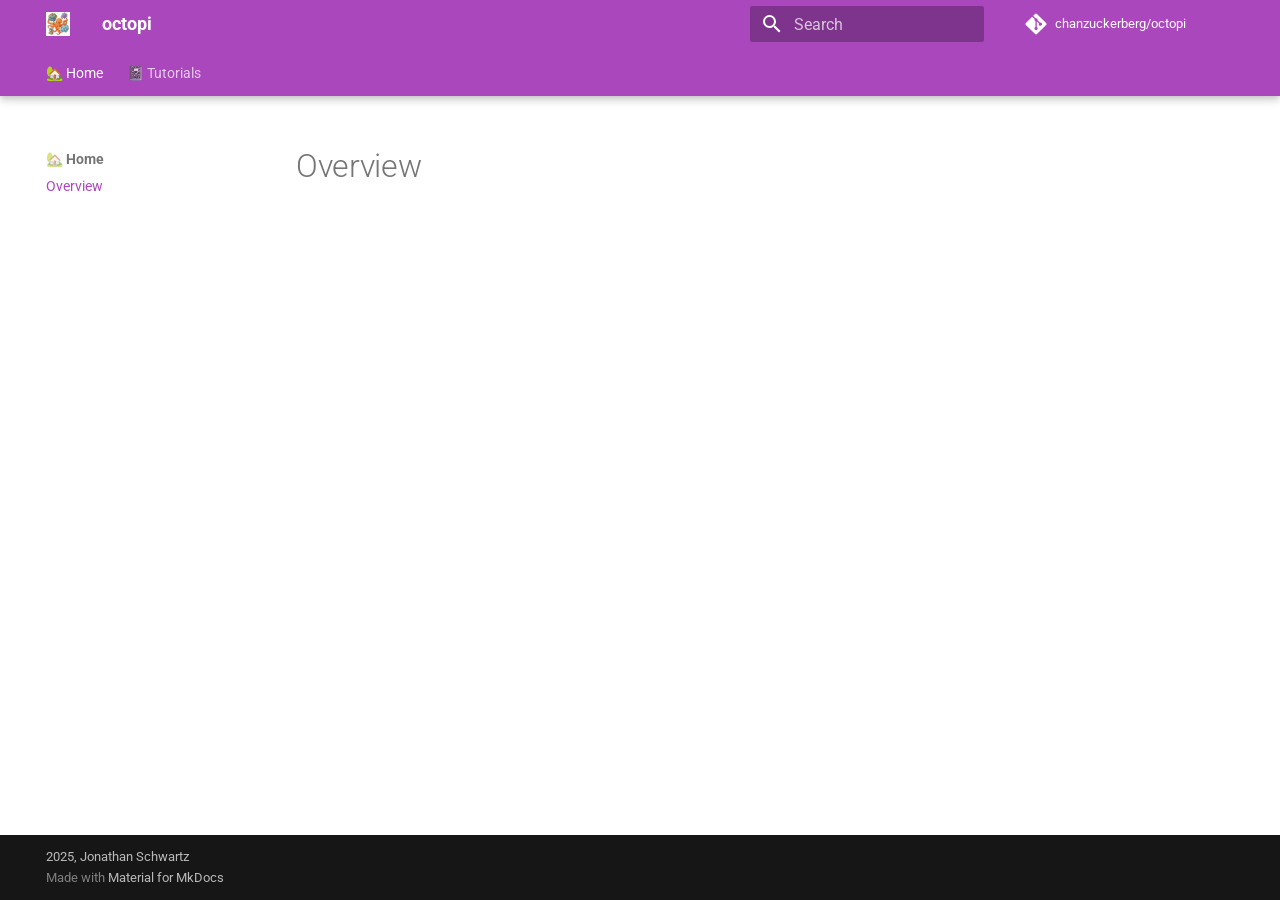
<file: index.html>
<!doctype html>
<html lang="en" class="no-js">
  <head>
    
      <meta charset="utf-8">
      <meta name="viewport" content="width=device-width,initial-scale=1">
      
      
      
      
      
        <link rel="next" href="tutorials/introduction/">
      
      
      <link rel="icon" href="assets/images/favicon.png">
      <meta name="generator" content="mkdocs-1.6.1, mkdocs-material-9.6.14">
    
    
      
        <title>Overview - octopi</title>
      
    
    
      <link rel="stylesheet" href="assets/stylesheets/main.342714a4.min.css">
      
        
        <link rel="stylesheet" href="assets/stylesheets/palette.06af60db.min.css">
      
      

  
  
  
  
  <style>:root{--md-annotation-icon:url('data:image/svg+xml;charset=utf-8,%3Csvg%20xmlns%3D%22http%3A//www.w3.org/2000/svg%22%20viewBox%3D%220%200%2024%2024%22%3E%3Cpath%20d%3D%22M17%2013h-4v4h-2v-4H7v-2h4V7h2v4h4m-5-9A10%2010%200%200%200%202%2012a10%2010%200%200%200%2010%2010%2010%2010%200%200%200%2010-10A10%2010%200%200%200%2012%202%22/%3E%3C/svg%3E');}</style>


    
    
      
    
    
      
        
        
        <link rel="preconnect" href="https://fonts.gstatic.com" crossorigin>
        <link rel="stylesheet" href="https://fonts.googleapis.com/css?family=Roboto:300,300i,400,400i,700,700i%7CRoboto+Mono:400,400i,700,700i&display=fallback">
        <style>:root{--md-text-font:"Roboto";--md-code-font:"Roboto Mono"}</style>
      
    
    
    <script>__md_scope=new URL(".",location),__md_hash=e=>[...e].reduce(((e,_)=>(e<<5)-e+_.charCodeAt(0)),0),__md_get=(e,_=localStorage,t=__md_scope)=>JSON.parse(_.getItem(t.pathname+"."+e)),__md_set=(e,_,t=localStorage,a=__md_scope)=>{try{t.setItem(a.pathname+"."+e,JSON.stringify(_))}catch(e){}}</script>
    
      

    
    
    
  </head>
  
  
    
    
      
    
    
    
    
    <body dir="ltr" data-md-color-scheme="default" data-md-color-primary="purple" data-md-color-accent="purple">
  
    
    <input class="md-toggle" data-md-toggle="drawer" type="checkbox" id="__drawer" autocomplete="off">
    <input class="md-toggle" data-md-toggle="search" type="checkbox" id="__search" autocomplete="off">
    <label class="md-overlay" for="__drawer"></label>
    <div data-md-component="skip">
      
    </div>
    <div data-md-component="announce">
      
    </div>
    
    
      

  

<header class="md-header md-header--shadow md-header--lifted" data-md-component="header">
  <nav class="md-header__inner md-grid" aria-label="Header">
    <a href="." title="octopi" class="md-header__button md-logo" aria-label="octopi" data-md-component="logo">
      
  <img src="assets/logo.png" alt="logo">

    </a>
    <label class="md-header__button md-icon" for="__drawer">
      
      <svg xmlns="http://www.w3.org/2000/svg" viewBox="0 0 24 24"><path d="M3 6h18v2H3zm0 5h18v2H3zm0 5h18v2H3z"/></svg>
    </label>
    <div class="md-header__title" data-md-component="header-title">
      <div class="md-header__ellipsis">
        <div class="md-header__topic">
          <span class="md-ellipsis">
            octopi
          </span>
        </div>
        <div class="md-header__topic" data-md-component="header-topic">
          <span class="md-ellipsis">
            
              Overview
            
          </span>
        </div>
      </div>
    </div>
    
      
        <form class="md-header__option" data-md-component="palette">
  
    
    
    
    <input class="md-option" data-md-color-media="(prefers-color-scheme: light)" data-md-color-scheme="default" data-md-color-primary="purple" data-md-color-accent="purple"  aria-hidden="true"  type="radio" name="__palette" id="__palette_0">
    
  
</form>
      
    
    
      <script>var palette=__md_get("__palette");if(palette&&palette.color){if("(prefers-color-scheme)"===palette.color.media){var media=matchMedia("(prefers-color-scheme: light)"),input=document.querySelector(media.matches?"[data-md-color-media='(prefers-color-scheme: light)']":"[data-md-color-media='(prefers-color-scheme: dark)']");palette.color.media=input.getAttribute("data-md-color-media"),palette.color.scheme=input.getAttribute("data-md-color-scheme"),palette.color.primary=input.getAttribute("data-md-color-primary"),palette.color.accent=input.getAttribute("data-md-color-accent")}for(var[key,value]of Object.entries(palette.color))document.body.setAttribute("data-md-color-"+key,value)}</script>
    
    
    
      
      
        <label class="md-header__button md-icon" for="__search">
          
          <svg xmlns="http://www.w3.org/2000/svg" viewBox="0 0 24 24"><path d="M9.5 3A6.5 6.5 0 0 1 16 9.5c0 1.61-.59 3.09-1.56 4.23l.27.27h.79l5 5-1.5 1.5-5-5v-.79l-.27-.27A6.52 6.52 0 0 1 9.5 16 6.5 6.5 0 0 1 3 9.5 6.5 6.5 0 0 1 9.5 3m0 2C7 5 5 7 5 9.5S7 14 9.5 14 14 12 14 9.5 12 5 9.5 5"/></svg>
        </label>
        <div class="md-search" data-md-component="search" role="dialog">
  <label class="md-search__overlay" for="__search"></label>
  <div class="md-search__inner" role="search">
    <form class="md-search__form" name="search">
      <input type="text" class="md-search__input" name="query" aria-label="Search" placeholder="Search" autocapitalize="off" autocorrect="off" autocomplete="off" spellcheck="false" data-md-component="search-query" required>
      <label class="md-search__icon md-icon" for="__search">
        
        <svg xmlns="http://www.w3.org/2000/svg" viewBox="0 0 24 24"><path d="M9.5 3A6.5 6.5 0 0 1 16 9.5c0 1.61-.59 3.09-1.56 4.23l.27.27h.79l5 5-1.5 1.5-5-5v-.79l-.27-.27A6.52 6.52 0 0 1 9.5 16 6.5 6.5 0 0 1 3 9.5 6.5 6.5 0 0 1 9.5 3m0 2C7 5 5 7 5 9.5S7 14 9.5 14 14 12 14 9.5 12 5 9.5 5"/></svg>
        
        <svg xmlns="http://www.w3.org/2000/svg" viewBox="0 0 24 24"><path d="M20 11v2H8l5.5 5.5-1.42 1.42L4.16 12l7.92-7.92L13.5 5.5 8 11z"/></svg>
      </label>
      <nav class="md-search__options" aria-label="Search">
        
        <button type="reset" class="md-search__icon md-icon" title="Clear" aria-label="Clear" tabindex="-1">
          
          <svg xmlns="http://www.w3.org/2000/svg" viewBox="0 0 24 24"><path d="M19 6.41 17.59 5 12 10.59 6.41 5 5 6.41 10.59 12 5 17.59 6.41 19 12 13.41 17.59 19 19 17.59 13.41 12z"/></svg>
        </button>
      </nav>
      
        <div class="md-search__suggest" data-md-component="search-suggest"></div>
      
    </form>
    <div class="md-search__output">
      <div class="md-search__scrollwrap" tabindex="0" data-md-scrollfix>
        <div class="md-search-result" data-md-component="search-result">
          <div class="md-search-result__meta">
            Initializing search
          </div>
          <ol class="md-search-result__list" role="presentation"></ol>
        </div>
      </div>
    </div>
  </div>
</div>
      
    
    
      <div class="md-header__source">
        <a href="https://github.com/chanzuckerberg/octopi" title="Go to repository" class="md-source" data-md-component="source">
  <div class="md-source__icon md-icon">
    
    <svg xmlns="http://www.w3.org/2000/svg" viewBox="0 0 448 512"><!--! Font Awesome Free 6.7.2 by @fontawesome - https://fontawesome.com License - https://fontawesome.com/license/free (Icons: CC BY 4.0, Fonts: SIL OFL 1.1, Code: MIT License) Copyright 2024 Fonticons, Inc.--><path d="M439.55 236.05 244 40.45a28.87 28.87 0 0 0-40.81 0l-40.66 40.63 51.52 51.52c27.06-9.14 52.68 16.77 43.39 43.68l49.66 49.66c34.23-11.8 61.18 31 35.47 56.69-26.49 26.49-70.21-2.87-56-37.34L240.22 199v121.85c25.3 12.54 22.26 41.85 9.08 55a34.34 34.34 0 0 1-48.55 0c-17.57-17.6-11.07-46.91 11.25-56v-123c-20.8-8.51-24.6-30.74-18.64-45L142.57 101 8.45 235.14a28.86 28.86 0 0 0 0 40.81l195.61 195.6a28.86 28.86 0 0 0 40.8 0l194.69-194.69a28.86 28.86 0 0 0 0-40.81"/></svg>
  </div>
  <div class="md-source__repository">
    chanzuckerberg/octopi
  </div>
</a>
      </div>
    
  </nav>
  
    
      
<nav class="md-tabs" aria-label="Tabs" data-md-component="tabs">
  <div class="md-grid">
    <ul class="md-tabs__list">
      
        
  
  
  
    
  
  
    
    
      <li class="md-tabs__item md-tabs__item--active">
        <a href="." class="md-tabs__link">
          
  
  
  🏡 Home

        </a>
      </li>
    
  

      
        
  
  
  
  
    
    
      <li class="md-tabs__item">
        <a href="tutorials/introduction/" class="md-tabs__link">
          
  
  
  📓 Tutorials

        </a>
      </li>
    
  

      
    </ul>
  </div>
</nav>
    
  
</header>
    
    <div class="md-container" data-md-component="container">
      
      
        
      
      <main class="md-main" data-md-component="main">
        <div class="md-main__inner md-grid">
          
            
              
              <div class="md-sidebar md-sidebar--primary" data-md-component="sidebar" data-md-type="navigation" >
                <div class="md-sidebar__scrollwrap">
                  <div class="md-sidebar__inner">
                    


  


<nav class="md-nav md-nav--primary md-nav--lifted" aria-label="Navigation" data-md-level="0">
  <label class="md-nav__title" for="__drawer">
    <a href="." title="octopi" class="md-nav__button md-logo" aria-label="octopi" data-md-component="logo">
      
  <img src="assets/logo.png" alt="logo">

    </a>
    octopi
  </label>
  
    <div class="md-nav__source">
      <a href="https://github.com/chanzuckerberg/octopi" title="Go to repository" class="md-source" data-md-component="source">
  <div class="md-source__icon md-icon">
    
    <svg xmlns="http://www.w3.org/2000/svg" viewBox="0 0 448 512"><!--! Font Awesome Free 6.7.2 by @fontawesome - https://fontawesome.com License - https://fontawesome.com/license/free (Icons: CC BY 4.0, Fonts: SIL OFL 1.1, Code: MIT License) Copyright 2024 Fonticons, Inc.--><path d="M439.55 236.05 244 40.45a28.87 28.87 0 0 0-40.81 0l-40.66 40.63 51.52 51.52c27.06-9.14 52.68 16.77 43.39 43.68l49.66 49.66c34.23-11.8 61.18 31 35.47 56.69-26.49 26.49-70.21-2.87-56-37.34L240.22 199v121.85c25.3 12.54 22.26 41.85 9.08 55a34.34 34.34 0 0 1-48.55 0c-17.57-17.6-11.07-46.91 11.25-56v-123c-20.8-8.51-24.6-30.74-18.64-45L142.57 101 8.45 235.14a28.86 28.86 0 0 0 0 40.81l195.61 195.6a28.86 28.86 0 0 0 40.8 0l194.69-194.69a28.86 28.86 0 0 0 0-40.81"/></svg>
  </div>
  <div class="md-source__repository">
    chanzuckerberg/octopi
  </div>
</a>
    </div>
  
  <ul class="md-nav__list" data-md-scrollfix>
    
      
      
  
  
    
  
  
  
    
    
    
    
      
        
        
      
      
        
      
    
    
    <li class="md-nav__item md-nav__item--active md-nav__item--section md-nav__item--nested">
      
        
        
        <input class="md-nav__toggle md-toggle " type="checkbox" id="__nav_1" checked>
        
          
          <label class="md-nav__link" for="__nav_1" id="__nav_1_label" tabindex="">
            
  
  
  <span class="md-ellipsis">
    🏡 Home
    
  </span>
  

            <span class="md-nav__icon md-icon"></span>
          </label>
        
        <nav class="md-nav" data-md-level="1" aria-labelledby="__nav_1_label" aria-expanded="true">
          <label class="md-nav__title" for="__nav_1">
            <span class="md-nav__icon md-icon"></span>
            🏡 Home
          </label>
          <ul class="md-nav__list" data-md-scrollfix>
            
              
                
  
  
    
  
  
  
    <li class="md-nav__item md-nav__item--active">
      
      <input class="md-nav__toggle md-toggle" type="checkbox" id="__toc">
      
      
      
      <a href="." class="md-nav__link md-nav__link--active">
        
  
  
  <span class="md-ellipsis">
    Overview
    
  </span>
  

      </a>
      
    </li>
  

              
            
          </ul>
        </nav>
      
    </li>
  

    
      
      
  
  
  
  
    
    
    
    
      
      
        
      
    
    
    <li class="md-nav__item md-nav__item--nested">
      
        
        
          
        
        <input class="md-nav__toggle md-toggle md-toggle--indeterminate" type="checkbox" id="__nav_2" >
        
          
          <label class="md-nav__link" for="__nav_2" id="__nav_2_label" tabindex="0">
            
  
  
  <span class="md-ellipsis">
    📓 Tutorials
    
  </span>
  

            <span class="md-nav__icon md-icon"></span>
          </label>
        
        <nav class="md-nav" data-md-level="1" aria-labelledby="__nav_2_label" aria-expanded="false">
          <label class="md-nav__title" for="__nav_2">
            <span class="md-nav__icon md-icon"></span>
            📓 Tutorials
          </label>
          <ul class="md-nav__list" data-md-scrollfix>
            
              
                
  
  
  
  
    <li class="md-nav__item">
      <a href="tutorials/introduction/" class="md-nav__link">
        
  
  
  <span class="md-ellipsis">
    Introduction
    
  </span>
  

      </a>
    </li>
  

              
            
              
                
  
  
  
  
    <li class="md-nav__item">
      <a href="tutorials/training/" class="md-nav__link">
        
  
  
  <span class="md-ellipsis">
    Training
    
  </span>
  

      </a>
    </li>
  

              
            
              
                
  
  
  
  
    <li class="md-nav__item">
      <a href="tutorials/inference/" class="md-nav__link">
        
  
  
  <span class="md-ellipsis">
    Inference
    
  </span>
  

      </a>
    </li>
  

              
            
          </ul>
        </nav>
      
    </li>
  

    
  </ul>
</nav>
                  </div>
                </div>
              </div>
            
            
              
              <div class="md-sidebar md-sidebar--secondary" data-md-component="sidebar" data-md-type="toc" >
                <div class="md-sidebar__scrollwrap">
                  <div class="md-sidebar__inner">
                    

<nav class="md-nav md-nav--secondary" aria-label="Table of contents">
  
  
  
  
</nav>
                  </div>
                </div>
              </div>
            
          
          
            <div class="md-content" data-md-component="content">
              <article class="md-content__inner md-typeset">
                
                  


  
  


  <h1>Overview</h1>














                
              </article>
            </div>
          
          
  <script>var tabs=__md_get("__tabs");if(Array.isArray(tabs))e:for(var set of document.querySelectorAll(".tabbed-set")){var labels=set.querySelector(".tabbed-labels");for(var tab of tabs)for(var label of labels.getElementsByTagName("label"))if(label.innerText.trim()===tab){var input=document.getElementById(label.htmlFor);input.checked=!0;continue e}}</script>

<script>var target=document.getElementById(location.hash.slice(1));target&&target.name&&(target.checked=target.name.startsWith("__tabbed_"))</script>
        </div>
        
      </main>
      
        <footer class="md-footer">
  
  <div class="md-footer-meta md-typeset">
    <div class="md-footer-meta__inner md-grid">
      <div class="md-copyright">
  
    <div class="md-copyright__highlight">
      2025, Jonathan Schwartz
    </div>
  
  
    Made with
    <a href="https://squidfunk.github.io/mkdocs-material/" target="_blank" rel="noopener">
      Material for MkDocs
    </a>
  
</div>
      
    </div>
  </div>
</footer>
      
    </div>
    <div class="md-dialog" data-md-component="dialog">
      <div class="md-dialog__inner md-typeset"></div>
    </div>
    
    
    
      
      <script id="__config" type="application/json">{"base": ".", "features": ["navigation.instant", "navigation.tracking", "navigation.tabs", "navigation.tabs.sticky", "navigation.expand", "navigation.sections", "search.highlight", "search.suggest", "content.tabs.link", "content.code.annotate", "content.code.copy"], "search": "assets/javascripts/workers/search.d50fe291.min.js", "tags": null, "translations": {"clipboard.copied": "Copied to clipboard", "clipboard.copy": "Copy to clipboard", "search.result.more.one": "1 more on this page", "search.result.more.other": "# more on this page", "search.result.none": "No matching documents", "search.result.one": "1 matching document", "search.result.other": "# matching documents", "search.result.placeholder": "Type to start searching", "search.result.term.missing": "Missing", "select.version": "Select version"}, "version": null}</script>
    
    
      <script src="assets/javascripts/bundle.13a4f30d.min.js"></script>
      
    
  </body>
</html>
</file>
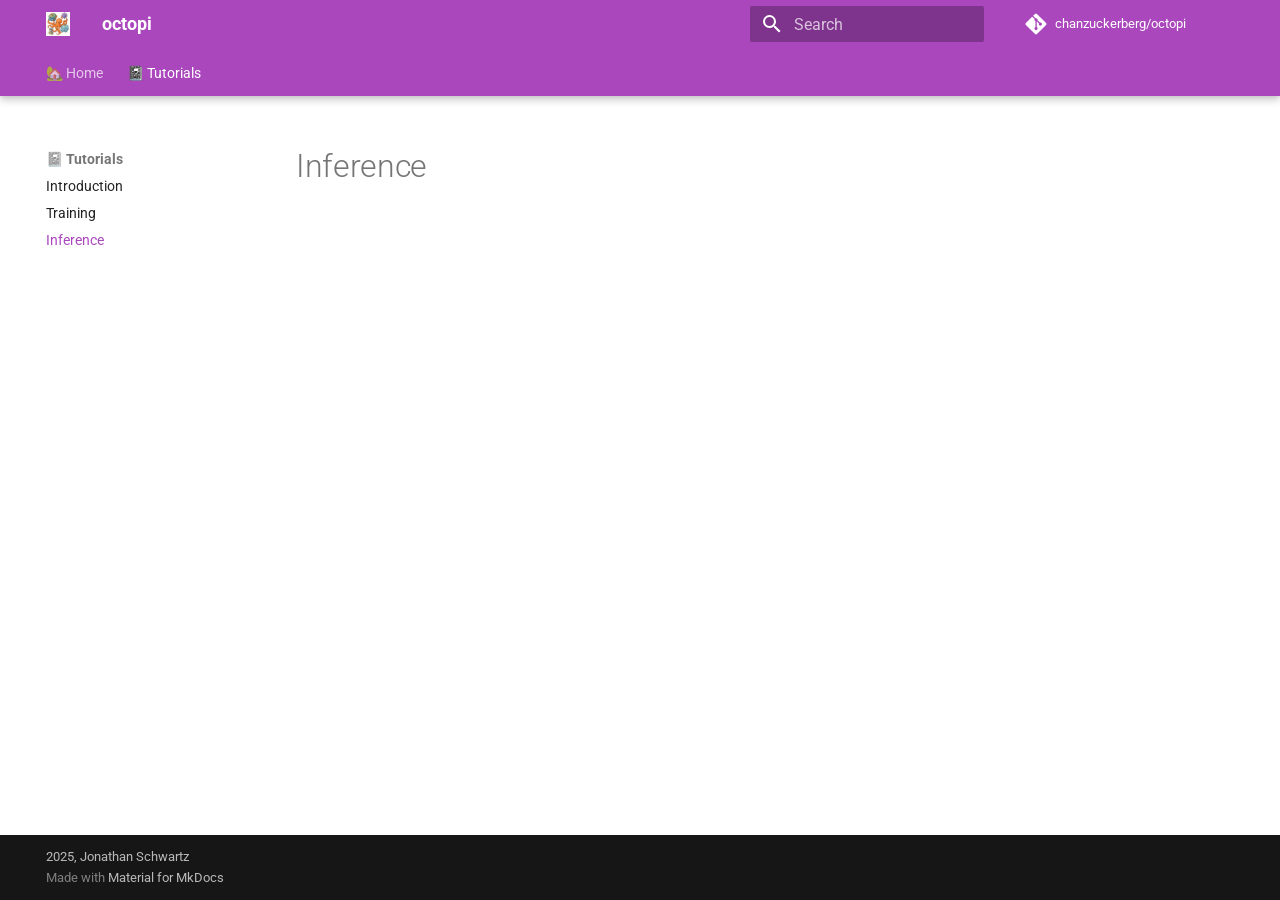
<file: tutorials/inference/index.html>
<!doctype html>
<html lang="en" class="no-js">
  <head>
    
      <meta charset="utf-8">
      <meta name="viewport" content="width=device-width,initial-scale=1">
      
      
      
      
        <link rel="prev" href="../training/">
      
      
      
      <link rel="icon" href="../../assets/images/favicon.png">
      <meta name="generator" content="mkdocs-1.6.1, mkdocs-material-9.6.14">
    
    
      
        <title>Inference - octopi</title>
      
    
    
      <link rel="stylesheet" href="../../assets/stylesheets/main.342714a4.min.css">
      
        
        <link rel="stylesheet" href="../../assets/stylesheets/palette.06af60db.min.css">
      
      

  
  
  
  
  <style>:root{--md-annotation-icon:url('data:image/svg+xml;charset=utf-8,%3Csvg%20xmlns%3D%22http%3A//www.w3.org/2000/svg%22%20viewBox%3D%220%200%2024%2024%22%3E%3Cpath%20d%3D%22M17%2013h-4v4h-2v-4H7v-2h4V7h2v4h4m-5-9A10%2010%200%200%200%202%2012a10%2010%200%200%200%2010%2010%2010%2010%200%200%200%2010-10A10%2010%200%200%200%2012%202%22/%3E%3C/svg%3E');}</style>


    
    
      
    
    
      
        
        
        <link rel="preconnect" href="https://fonts.gstatic.com" crossorigin>
        <link rel="stylesheet" href="https://fonts.googleapis.com/css?family=Roboto:300,300i,400,400i,700,700i%7CRoboto+Mono:400,400i,700,700i&display=fallback">
        <style>:root{--md-text-font:"Roboto";--md-code-font:"Roboto Mono"}</style>
      
    
    
    <script>__md_scope=new URL("../..",location),__md_hash=e=>[...e].reduce(((e,_)=>(e<<5)-e+_.charCodeAt(0)),0),__md_get=(e,_=localStorage,t=__md_scope)=>JSON.parse(_.getItem(t.pathname+"."+e)),__md_set=(e,_,t=localStorage,a=__md_scope)=>{try{t.setItem(a.pathname+"."+e,JSON.stringify(_))}catch(e){}}</script>
    
      

    
    
    
  </head>
  
  
    
    
      
    
    
    
    
    <body dir="ltr" data-md-color-scheme="default" data-md-color-primary="purple" data-md-color-accent="purple">
  
    
    <input class="md-toggle" data-md-toggle="drawer" type="checkbox" id="__drawer" autocomplete="off">
    <input class="md-toggle" data-md-toggle="search" type="checkbox" id="__search" autocomplete="off">
    <label class="md-overlay" for="__drawer"></label>
    <div data-md-component="skip">
      
    </div>
    <div data-md-component="announce">
      
    </div>
    
    
      

  

<header class="md-header md-header--shadow md-header--lifted" data-md-component="header">
  <nav class="md-header__inner md-grid" aria-label="Header">
    <a href="../.." title="octopi" class="md-header__button md-logo" aria-label="octopi" data-md-component="logo">
      
  <img src="../../assets/logo.png" alt="logo">

    </a>
    <label class="md-header__button md-icon" for="__drawer">
      
      <svg xmlns="http://www.w3.org/2000/svg" viewBox="0 0 24 24"><path d="M3 6h18v2H3zm0 5h18v2H3zm0 5h18v2H3z"/></svg>
    </label>
    <div class="md-header__title" data-md-component="header-title">
      <div class="md-header__ellipsis">
        <div class="md-header__topic">
          <span class="md-ellipsis">
            octopi
          </span>
        </div>
        <div class="md-header__topic" data-md-component="header-topic">
          <span class="md-ellipsis">
            
              Inference
            
          </span>
        </div>
      </div>
    </div>
    
      
        <form class="md-header__option" data-md-component="palette">
  
    
    
    
    <input class="md-option" data-md-color-media="(prefers-color-scheme: light)" data-md-color-scheme="default" data-md-color-primary="purple" data-md-color-accent="purple"  aria-hidden="true"  type="radio" name="__palette" id="__palette_0">
    
  
</form>
      
    
    
      <script>var palette=__md_get("__palette");if(palette&&palette.color){if("(prefers-color-scheme)"===palette.color.media){var media=matchMedia("(prefers-color-scheme: light)"),input=document.querySelector(media.matches?"[data-md-color-media='(prefers-color-scheme: light)']":"[data-md-color-media='(prefers-color-scheme: dark)']");palette.color.media=input.getAttribute("data-md-color-media"),palette.color.scheme=input.getAttribute("data-md-color-scheme"),palette.color.primary=input.getAttribute("data-md-color-primary"),palette.color.accent=input.getAttribute("data-md-color-accent")}for(var[key,value]of Object.entries(palette.color))document.body.setAttribute("data-md-color-"+key,value)}</script>
    
    
    
      
      
        <label class="md-header__button md-icon" for="__search">
          
          <svg xmlns="http://www.w3.org/2000/svg" viewBox="0 0 24 24"><path d="M9.5 3A6.5 6.5 0 0 1 16 9.5c0 1.61-.59 3.09-1.56 4.23l.27.27h.79l5 5-1.5 1.5-5-5v-.79l-.27-.27A6.52 6.52 0 0 1 9.5 16 6.5 6.5 0 0 1 3 9.5 6.5 6.5 0 0 1 9.5 3m0 2C7 5 5 7 5 9.5S7 14 9.5 14 14 12 14 9.5 12 5 9.5 5"/></svg>
        </label>
        <div class="md-search" data-md-component="search" role="dialog">
  <label class="md-search__overlay" for="__search"></label>
  <div class="md-search__inner" role="search">
    <form class="md-search__form" name="search">
      <input type="text" class="md-search__input" name="query" aria-label="Search" placeholder="Search" autocapitalize="off" autocorrect="off" autocomplete="off" spellcheck="false" data-md-component="search-query" required>
      <label class="md-search__icon md-icon" for="__search">
        
        <svg xmlns="http://www.w3.org/2000/svg" viewBox="0 0 24 24"><path d="M9.5 3A6.5 6.5 0 0 1 16 9.5c0 1.61-.59 3.09-1.56 4.23l.27.27h.79l5 5-1.5 1.5-5-5v-.79l-.27-.27A6.52 6.52 0 0 1 9.5 16 6.5 6.5 0 0 1 3 9.5 6.5 6.5 0 0 1 9.5 3m0 2C7 5 5 7 5 9.5S7 14 9.5 14 14 12 14 9.5 12 5 9.5 5"/></svg>
        
        <svg xmlns="http://www.w3.org/2000/svg" viewBox="0 0 24 24"><path d="M20 11v2H8l5.5 5.5-1.42 1.42L4.16 12l7.92-7.92L13.5 5.5 8 11z"/></svg>
      </label>
      <nav class="md-search__options" aria-label="Search">
        
        <button type="reset" class="md-search__icon md-icon" title="Clear" aria-label="Clear" tabindex="-1">
          
          <svg xmlns="http://www.w3.org/2000/svg" viewBox="0 0 24 24"><path d="M19 6.41 17.59 5 12 10.59 6.41 5 5 6.41 10.59 12 5 17.59 6.41 19 12 13.41 17.59 19 19 17.59 13.41 12z"/></svg>
        </button>
      </nav>
      
        <div class="md-search__suggest" data-md-component="search-suggest"></div>
      
    </form>
    <div class="md-search__output">
      <div class="md-search__scrollwrap" tabindex="0" data-md-scrollfix>
        <div class="md-search-result" data-md-component="search-result">
          <div class="md-search-result__meta">
            Initializing search
          </div>
          <ol class="md-search-result__list" role="presentation"></ol>
        </div>
      </div>
    </div>
  </div>
</div>
      
    
    
      <div class="md-header__source">
        <a href="https://github.com/chanzuckerberg/octopi" title="Go to repository" class="md-source" data-md-component="source">
  <div class="md-source__icon md-icon">
    
    <svg xmlns="http://www.w3.org/2000/svg" viewBox="0 0 448 512"><!--! Font Awesome Free 6.7.2 by @fontawesome - https://fontawesome.com License - https://fontawesome.com/license/free (Icons: CC BY 4.0, Fonts: SIL OFL 1.1, Code: MIT License) Copyright 2024 Fonticons, Inc.--><path d="M439.55 236.05 244 40.45a28.87 28.87 0 0 0-40.81 0l-40.66 40.63 51.52 51.52c27.06-9.14 52.68 16.77 43.39 43.68l49.66 49.66c34.23-11.8 61.18 31 35.47 56.69-26.49 26.49-70.21-2.87-56-37.34L240.22 199v121.85c25.3 12.54 22.26 41.85 9.08 55a34.34 34.34 0 0 1-48.55 0c-17.57-17.6-11.07-46.91 11.25-56v-123c-20.8-8.51-24.6-30.74-18.64-45L142.57 101 8.45 235.14a28.86 28.86 0 0 0 0 40.81l195.61 195.6a28.86 28.86 0 0 0 40.8 0l194.69-194.69a28.86 28.86 0 0 0 0-40.81"/></svg>
  </div>
  <div class="md-source__repository">
    chanzuckerberg/octopi
  </div>
</a>
      </div>
    
  </nav>
  
    
      
<nav class="md-tabs" aria-label="Tabs" data-md-component="tabs">
  <div class="md-grid">
    <ul class="md-tabs__list">
      
        
  
  
  
  
    
    
      <li class="md-tabs__item">
        <a href="../.." class="md-tabs__link">
          
  
  
  🏡 Home

        </a>
      </li>
    
  

      
        
  
  
  
    
  
  
    
    
      <li class="md-tabs__item md-tabs__item--active">
        <a href="../introduction/" class="md-tabs__link">
          
  
  
  📓 Tutorials

        </a>
      </li>
    
  

      
    </ul>
  </div>
</nav>
    
  
</header>
    
    <div class="md-container" data-md-component="container">
      
      
        
      
      <main class="md-main" data-md-component="main">
        <div class="md-main__inner md-grid">
          
            
              
              <div class="md-sidebar md-sidebar--primary" data-md-component="sidebar" data-md-type="navigation" >
                <div class="md-sidebar__scrollwrap">
                  <div class="md-sidebar__inner">
                    


  


<nav class="md-nav md-nav--primary md-nav--lifted" aria-label="Navigation" data-md-level="0">
  <label class="md-nav__title" for="__drawer">
    <a href="../.." title="octopi" class="md-nav__button md-logo" aria-label="octopi" data-md-component="logo">
      
  <img src="../../assets/logo.png" alt="logo">

    </a>
    octopi
  </label>
  
    <div class="md-nav__source">
      <a href="https://github.com/chanzuckerberg/octopi" title="Go to repository" class="md-source" data-md-component="source">
  <div class="md-source__icon md-icon">
    
    <svg xmlns="http://www.w3.org/2000/svg" viewBox="0 0 448 512"><!--! Font Awesome Free 6.7.2 by @fontawesome - https://fontawesome.com License - https://fontawesome.com/license/free (Icons: CC BY 4.0, Fonts: SIL OFL 1.1, Code: MIT License) Copyright 2024 Fonticons, Inc.--><path d="M439.55 236.05 244 40.45a28.87 28.87 0 0 0-40.81 0l-40.66 40.63 51.52 51.52c27.06-9.14 52.68 16.77 43.39 43.68l49.66 49.66c34.23-11.8 61.18 31 35.47 56.69-26.49 26.49-70.21-2.87-56-37.34L240.22 199v121.85c25.3 12.54 22.26 41.85 9.08 55a34.34 34.34 0 0 1-48.55 0c-17.57-17.6-11.07-46.91 11.25-56v-123c-20.8-8.51-24.6-30.74-18.64-45L142.57 101 8.45 235.14a28.86 28.86 0 0 0 0 40.81l195.61 195.6a28.86 28.86 0 0 0 40.8 0l194.69-194.69a28.86 28.86 0 0 0 0-40.81"/></svg>
  </div>
  <div class="md-source__repository">
    chanzuckerberg/octopi
  </div>
</a>
    </div>
  
  <ul class="md-nav__list" data-md-scrollfix>
    
      
      
  
  
  
  
    
    
    
    
      
      
        
      
    
    
    <li class="md-nav__item md-nav__item--nested">
      
        
        
          
        
        <input class="md-nav__toggle md-toggle md-toggle--indeterminate" type="checkbox" id="__nav_1" >
        
          
          <label class="md-nav__link" for="__nav_1" id="__nav_1_label" tabindex="0">
            
  
  
  <span class="md-ellipsis">
    🏡 Home
    
  </span>
  

            <span class="md-nav__icon md-icon"></span>
          </label>
        
        <nav class="md-nav" data-md-level="1" aria-labelledby="__nav_1_label" aria-expanded="false">
          <label class="md-nav__title" for="__nav_1">
            <span class="md-nav__icon md-icon"></span>
            🏡 Home
          </label>
          <ul class="md-nav__list" data-md-scrollfix>
            
              
                
  
  
  
  
    <li class="md-nav__item">
      <a href="../.." class="md-nav__link">
        
  
  
  <span class="md-ellipsis">
    Overview
    
  </span>
  

      </a>
    </li>
  

              
            
          </ul>
        </nav>
      
    </li>
  

    
      
      
  
  
    
  
  
  
    
    
    
    
      
        
        
      
      
        
      
    
    
    <li class="md-nav__item md-nav__item--active md-nav__item--section md-nav__item--nested">
      
        
        
        <input class="md-nav__toggle md-toggle " type="checkbox" id="__nav_2" checked>
        
          
          <label class="md-nav__link" for="__nav_2" id="__nav_2_label" tabindex="">
            
  
  
  <span class="md-ellipsis">
    📓 Tutorials
    
  </span>
  

            <span class="md-nav__icon md-icon"></span>
          </label>
        
        <nav class="md-nav" data-md-level="1" aria-labelledby="__nav_2_label" aria-expanded="true">
          <label class="md-nav__title" for="__nav_2">
            <span class="md-nav__icon md-icon"></span>
            📓 Tutorials
          </label>
          <ul class="md-nav__list" data-md-scrollfix>
            
              
                
  
  
  
  
    <li class="md-nav__item">
      <a href="../introduction/" class="md-nav__link">
        
  
  
  <span class="md-ellipsis">
    Introduction
    
  </span>
  

      </a>
    </li>
  

              
            
              
                
  
  
  
  
    <li class="md-nav__item">
      <a href="../training/" class="md-nav__link">
        
  
  
  <span class="md-ellipsis">
    Training
    
  </span>
  

      </a>
    </li>
  

              
            
              
                
  
  
    
  
  
  
    <li class="md-nav__item md-nav__item--active">
      
      <input class="md-nav__toggle md-toggle" type="checkbox" id="__toc">
      
      
      
      <a href="./" class="md-nav__link md-nav__link--active">
        
  
  
  <span class="md-ellipsis">
    Inference
    
  </span>
  

      </a>
      
    </li>
  

              
            
          </ul>
        </nav>
      
    </li>
  

    
  </ul>
</nav>
                  </div>
                </div>
              </div>
            
            
              
              <div class="md-sidebar md-sidebar--secondary" data-md-component="sidebar" data-md-type="toc" >
                <div class="md-sidebar__scrollwrap">
                  <div class="md-sidebar__inner">
                    

<nav class="md-nav md-nav--secondary" aria-label="Table of contents">
  
  
  
  
</nav>
                  </div>
                </div>
              </div>
            
          
          
            <div class="md-content" data-md-component="content">
              <article class="md-content__inner md-typeset">
                
                  


  
  


  <h1>Inference</h1>














                
              </article>
            </div>
          
          
  <script>var tabs=__md_get("__tabs");if(Array.isArray(tabs))e:for(var set of document.querySelectorAll(".tabbed-set")){var labels=set.querySelector(".tabbed-labels");for(var tab of tabs)for(var label of labels.getElementsByTagName("label"))if(label.innerText.trim()===tab){var input=document.getElementById(label.htmlFor);input.checked=!0;continue e}}</script>

<script>var target=document.getElementById(location.hash.slice(1));target&&target.name&&(target.checked=target.name.startsWith("__tabbed_"))</script>
        </div>
        
      </main>
      
        <footer class="md-footer">
  
  <div class="md-footer-meta md-typeset">
    <div class="md-footer-meta__inner md-grid">
      <div class="md-copyright">
  
    <div class="md-copyright__highlight">
      2025, Jonathan Schwartz
    </div>
  
  
    Made with
    <a href="https://squidfunk.github.io/mkdocs-material/" target="_blank" rel="noopener">
      Material for MkDocs
    </a>
  
</div>
      
    </div>
  </div>
</footer>
      
    </div>
    <div class="md-dialog" data-md-component="dialog">
      <div class="md-dialog__inner md-typeset"></div>
    </div>
    
    
    
      
      <script id="__config" type="application/json">{"base": "../..", "features": ["navigation.instant", "navigation.tracking", "navigation.tabs", "navigation.tabs.sticky", "navigation.expand", "navigation.sections", "search.highlight", "search.suggest", "content.tabs.link", "content.code.annotate", "content.code.copy"], "search": "../../assets/javascripts/workers/search.d50fe291.min.js", "tags": null, "translations": {"clipboard.copied": "Copied to clipboard", "clipboard.copy": "Copy to clipboard", "search.result.more.one": "1 more on this page", "search.result.more.other": "# more on this page", "search.result.none": "No matching documents", "search.result.one": "1 matching document", "search.result.other": "# matching documents", "search.result.placeholder": "Type to start searching", "search.result.term.missing": "Missing", "select.version": "Select version"}, "version": null}</script>
    
    
      <script src="../../assets/javascripts/bundle.13a4f30d.min.js"></script>
      
    
  </body>
</html>
</file>
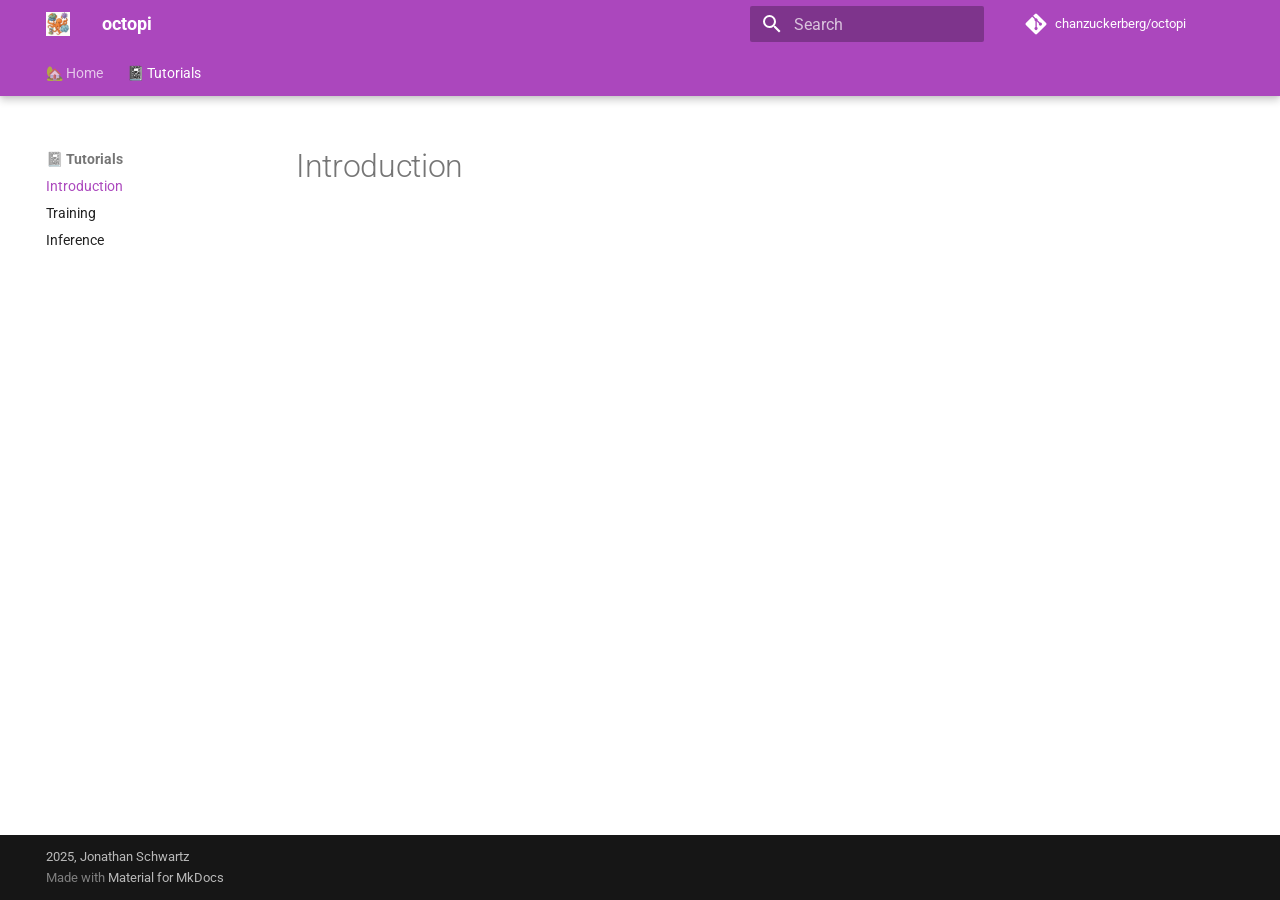
<file: tutorials/introduction/index.html>
<!doctype html>
<html lang="en" class="no-js">
  <head>
    
      <meta charset="utf-8">
      <meta name="viewport" content="width=device-width,initial-scale=1">
      
      
      
      
        <link rel="prev" href="../..">
      
      
        <link rel="next" href="../training/">
      
      
      <link rel="icon" href="../../assets/images/favicon.png">
      <meta name="generator" content="mkdocs-1.6.1, mkdocs-material-9.6.14">
    
    
      
        <title>Introduction - octopi</title>
      
    
    
      <link rel="stylesheet" href="../../assets/stylesheets/main.342714a4.min.css">
      
        
        <link rel="stylesheet" href="../../assets/stylesheets/palette.06af60db.min.css">
      
      

  
  
  
  
  <style>:root{--md-annotation-icon:url('data:image/svg+xml;charset=utf-8,%3Csvg%20xmlns%3D%22http%3A//www.w3.org/2000/svg%22%20viewBox%3D%220%200%2024%2024%22%3E%3Cpath%20d%3D%22M17%2013h-4v4h-2v-4H7v-2h4V7h2v4h4m-5-9A10%2010%200%200%200%202%2012a10%2010%200%200%200%2010%2010%2010%2010%200%200%200%2010-10A10%2010%200%200%200%2012%202%22/%3E%3C/svg%3E');}</style>


    
    
      
    
    
      
        
        
        <link rel="preconnect" href="https://fonts.gstatic.com" crossorigin>
        <link rel="stylesheet" href="https://fonts.googleapis.com/css?family=Roboto:300,300i,400,400i,700,700i%7CRoboto+Mono:400,400i,700,700i&display=fallback">
        <style>:root{--md-text-font:"Roboto";--md-code-font:"Roboto Mono"}</style>
      
    
    
    <script>__md_scope=new URL("../..",location),__md_hash=e=>[...e].reduce(((e,_)=>(e<<5)-e+_.charCodeAt(0)),0),__md_get=(e,_=localStorage,t=__md_scope)=>JSON.parse(_.getItem(t.pathname+"."+e)),__md_set=(e,_,t=localStorage,a=__md_scope)=>{try{t.setItem(a.pathname+"."+e,JSON.stringify(_))}catch(e){}}</script>
    
      

    
    
    
  </head>
  
  
    
    
      
    
    
    
    
    <body dir="ltr" data-md-color-scheme="default" data-md-color-primary="purple" data-md-color-accent="purple">
  
    
    <input class="md-toggle" data-md-toggle="drawer" type="checkbox" id="__drawer" autocomplete="off">
    <input class="md-toggle" data-md-toggle="search" type="checkbox" id="__search" autocomplete="off">
    <label class="md-overlay" for="__drawer"></label>
    <div data-md-component="skip">
      
    </div>
    <div data-md-component="announce">
      
    </div>
    
    
      

  

<header class="md-header md-header--shadow md-header--lifted" data-md-component="header">
  <nav class="md-header__inner md-grid" aria-label="Header">
    <a href="../.." title="octopi" class="md-header__button md-logo" aria-label="octopi" data-md-component="logo">
      
  <img src="../../assets/logo.png" alt="logo">

    </a>
    <label class="md-header__button md-icon" for="__drawer">
      
      <svg xmlns="http://www.w3.org/2000/svg" viewBox="0 0 24 24"><path d="M3 6h18v2H3zm0 5h18v2H3zm0 5h18v2H3z"/></svg>
    </label>
    <div class="md-header__title" data-md-component="header-title">
      <div class="md-header__ellipsis">
        <div class="md-header__topic">
          <span class="md-ellipsis">
            octopi
          </span>
        </div>
        <div class="md-header__topic" data-md-component="header-topic">
          <span class="md-ellipsis">
            
              Introduction
            
          </span>
        </div>
      </div>
    </div>
    
      
        <form class="md-header__option" data-md-component="palette">
  
    
    
    
    <input class="md-option" data-md-color-media="(prefers-color-scheme: light)" data-md-color-scheme="default" data-md-color-primary="purple" data-md-color-accent="purple"  aria-hidden="true"  type="radio" name="__palette" id="__palette_0">
    
  
</form>
      
    
    
      <script>var palette=__md_get("__palette");if(palette&&palette.color){if("(prefers-color-scheme)"===palette.color.media){var media=matchMedia("(prefers-color-scheme: light)"),input=document.querySelector(media.matches?"[data-md-color-media='(prefers-color-scheme: light)']":"[data-md-color-media='(prefers-color-scheme: dark)']");palette.color.media=input.getAttribute("data-md-color-media"),palette.color.scheme=input.getAttribute("data-md-color-scheme"),palette.color.primary=input.getAttribute("data-md-color-primary"),palette.color.accent=input.getAttribute("data-md-color-accent")}for(var[key,value]of Object.entries(palette.color))document.body.setAttribute("data-md-color-"+key,value)}</script>
    
    
    
      
      
        <label class="md-header__button md-icon" for="__search">
          
          <svg xmlns="http://www.w3.org/2000/svg" viewBox="0 0 24 24"><path d="M9.5 3A6.5 6.5 0 0 1 16 9.5c0 1.61-.59 3.09-1.56 4.23l.27.27h.79l5 5-1.5 1.5-5-5v-.79l-.27-.27A6.52 6.52 0 0 1 9.5 16 6.5 6.5 0 0 1 3 9.5 6.5 6.5 0 0 1 9.5 3m0 2C7 5 5 7 5 9.5S7 14 9.5 14 14 12 14 9.5 12 5 9.5 5"/></svg>
        </label>
        <div class="md-search" data-md-component="search" role="dialog">
  <label class="md-search__overlay" for="__search"></label>
  <div class="md-search__inner" role="search">
    <form class="md-search__form" name="search">
      <input type="text" class="md-search__input" name="query" aria-label="Search" placeholder="Search" autocapitalize="off" autocorrect="off" autocomplete="off" spellcheck="false" data-md-component="search-query" required>
      <label class="md-search__icon md-icon" for="__search">
        
        <svg xmlns="http://www.w3.org/2000/svg" viewBox="0 0 24 24"><path d="M9.5 3A6.5 6.5 0 0 1 16 9.5c0 1.61-.59 3.09-1.56 4.23l.27.27h.79l5 5-1.5 1.5-5-5v-.79l-.27-.27A6.52 6.52 0 0 1 9.5 16 6.5 6.5 0 0 1 3 9.5 6.5 6.5 0 0 1 9.5 3m0 2C7 5 5 7 5 9.5S7 14 9.5 14 14 12 14 9.5 12 5 9.5 5"/></svg>
        
        <svg xmlns="http://www.w3.org/2000/svg" viewBox="0 0 24 24"><path d="M20 11v2H8l5.5 5.5-1.42 1.42L4.16 12l7.92-7.92L13.5 5.5 8 11z"/></svg>
      </label>
      <nav class="md-search__options" aria-label="Search">
        
        <button type="reset" class="md-search__icon md-icon" title="Clear" aria-label="Clear" tabindex="-1">
          
          <svg xmlns="http://www.w3.org/2000/svg" viewBox="0 0 24 24"><path d="M19 6.41 17.59 5 12 10.59 6.41 5 5 6.41 10.59 12 5 17.59 6.41 19 12 13.41 17.59 19 19 17.59 13.41 12z"/></svg>
        </button>
      </nav>
      
        <div class="md-search__suggest" data-md-component="search-suggest"></div>
      
    </form>
    <div class="md-search__output">
      <div class="md-search__scrollwrap" tabindex="0" data-md-scrollfix>
        <div class="md-search-result" data-md-component="search-result">
          <div class="md-search-result__meta">
            Initializing search
          </div>
          <ol class="md-search-result__list" role="presentation"></ol>
        </div>
      </div>
    </div>
  </div>
</div>
      
    
    
      <div class="md-header__source">
        <a href="https://github.com/chanzuckerberg/octopi" title="Go to repository" class="md-source" data-md-component="source">
  <div class="md-source__icon md-icon">
    
    <svg xmlns="http://www.w3.org/2000/svg" viewBox="0 0 448 512"><!--! Font Awesome Free 6.7.2 by @fontawesome - https://fontawesome.com License - https://fontawesome.com/license/free (Icons: CC BY 4.0, Fonts: SIL OFL 1.1, Code: MIT License) Copyright 2024 Fonticons, Inc.--><path d="M439.55 236.05 244 40.45a28.87 28.87 0 0 0-40.81 0l-40.66 40.63 51.52 51.52c27.06-9.14 52.68 16.77 43.39 43.68l49.66 49.66c34.23-11.8 61.18 31 35.47 56.69-26.49 26.49-70.21-2.87-56-37.34L240.22 199v121.85c25.3 12.54 22.26 41.85 9.08 55a34.34 34.34 0 0 1-48.55 0c-17.57-17.6-11.07-46.91 11.25-56v-123c-20.8-8.51-24.6-30.74-18.64-45L142.57 101 8.45 235.14a28.86 28.86 0 0 0 0 40.81l195.61 195.6a28.86 28.86 0 0 0 40.8 0l194.69-194.69a28.86 28.86 0 0 0 0-40.81"/></svg>
  </div>
  <div class="md-source__repository">
    chanzuckerberg/octopi
  </div>
</a>
      </div>
    
  </nav>
  
    
      
<nav class="md-tabs" aria-label="Tabs" data-md-component="tabs">
  <div class="md-grid">
    <ul class="md-tabs__list">
      
        
  
  
  
  
    
    
      <li class="md-tabs__item">
        <a href="../.." class="md-tabs__link">
          
  
  
  🏡 Home

        </a>
      </li>
    
  

      
        
  
  
  
    
  
  
    
    
      <li class="md-tabs__item md-tabs__item--active">
        <a href="./" class="md-tabs__link">
          
  
  
  📓 Tutorials

        </a>
      </li>
    
  

      
    </ul>
  </div>
</nav>
    
  
</header>
    
    <div class="md-container" data-md-component="container">
      
      
        
      
      <main class="md-main" data-md-component="main">
        <div class="md-main__inner md-grid">
          
            
              
              <div class="md-sidebar md-sidebar--primary" data-md-component="sidebar" data-md-type="navigation" >
                <div class="md-sidebar__scrollwrap">
                  <div class="md-sidebar__inner">
                    


  


<nav class="md-nav md-nav--primary md-nav--lifted" aria-label="Navigation" data-md-level="0">
  <label class="md-nav__title" for="__drawer">
    <a href="../.." title="octopi" class="md-nav__button md-logo" aria-label="octopi" data-md-component="logo">
      
  <img src="../../assets/logo.png" alt="logo">

    </a>
    octopi
  </label>
  
    <div class="md-nav__source">
      <a href="https://github.com/chanzuckerberg/octopi" title="Go to repository" class="md-source" data-md-component="source">
  <div class="md-source__icon md-icon">
    
    <svg xmlns="http://www.w3.org/2000/svg" viewBox="0 0 448 512"><!--! Font Awesome Free 6.7.2 by @fontawesome - https://fontawesome.com License - https://fontawesome.com/license/free (Icons: CC BY 4.0, Fonts: SIL OFL 1.1, Code: MIT License) Copyright 2024 Fonticons, Inc.--><path d="M439.55 236.05 244 40.45a28.87 28.87 0 0 0-40.81 0l-40.66 40.63 51.52 51.52c27.06-9.14 52.68 16.77 43.39 43.68l49.66 49.66c34.23-11.8 61.18 31 35.47 56.69-26.49 26.49-70.21-2.87-56-37.34L240.22 199v121.85c25.3 12.54 22.26 41.85 9.08 55a34.34 34.34 0 0 1-48.55 0c-17.57-17.6-11.07-46.91 11.25-56v-123c-20.8-8.51-24.6-30.74-18.64-45L142.57 101 8.45 235.14a28.86 28.86 0 0 0 0 40.81l195.61 195.6a28.86 28.86 0 0 0 40.8 0l194.69-194.69a28.86 28.86 0 0 0 0-40.81"/></svg>
  </div>
  <div class="md-source__repository">
    chanzuckerberg/octopi
  </div>
</a>
    </div>
  
  <ul class="md-nav__list" data-md-scrollfix>
    
      
      
  
  
  
  
    
    
    
    
      
      
        
      
    
    
    <li class="md-nav__item md-nav__item--nested">
      
        
        
          
        
        <input class="md-nav__toggle md-toggle md-toggle--indeterminate" type="checkbox" id="__nav_1" >
        
          
          <label class="md-nav__link" for="__nav_1" id="__nav_1_label" tabindex="0">
            
  
  
  <span class="md-ellipsis">
    🏡 Home
    
  </span>
  

            <span class="md-nav__icon md-icon"></span>
          </label>
        
        <nav class="md-nav" data-md-level="1" aria-labelledby="__nav_1_label" aria-expanded="false">
          <label class="md-nav__title" for="__nav_1">
            <span class="md-nav__icon md-icon"></span>
            🏡 Home
          </label>
          <ul class="md-nav__list" data-md-scrollfix>
            
              
                
  
  
  
  
    <li class="md-nav__item">
      <a href="../.." class="md-nav__link">
        
  
  
  <span class="md-ellipsis">
    Overview
    
  </span>
  

      </a>
    </li>
  

              
            
          </ul>
        </nav>
      
    </li>
  

    
      
      
  
  
    
  
  
  
    
    
    
    
      
        
        
      
      
        
      
    
    
    <li class="md-nav__item md-nav__item--active md-nav__item--section md-nav__item--nested">
      
        
        
        <input class="md-nav__toggle md-toggle " type="checkbox" id="__nav_2" checked>
        
          
          <label class="md-nav__link" for="__nav_2" id="__nav_2_label" tabindex="">
            
  
  
  <span class="md-ellipsis">
    📓 Tutorials
    
  </span>
  

            <span class="md-nav__icon md-icon"></span>
          </label>
        
        <nav class="md-nav" data-md-level="1" aria-labelledby="__nav_2_label" aria-expanded="true">
          <label class="md-nav__title" for="__nav_2">
            <span class="md-nav__icon md-icon"></span>
            📓 Tutorials
          </label>
          <ul class="md-nav__list" data-md-scrollfix>
            
              
                
  
  
    
  
  
  
    <li class="md-nav__item md-nav__item--active">
      
      <input class="md-nav__toggle md-toggle" type="checkbox" id="__toc">
      
      
      
      <a href="./" class="md-nav__link md-nav__link--active">
        
  
  
  <span class="md-ellipsis">
    Introduction
    
  </span>
  

      </a>
      
    </li>
  

              
            
              
                
  
  
  
  
    <li class="md-nav__item">
      <a href="../training/" class="md-nav__link">
        
  
  
  <span class="md-ellipsis">
    Training
    
  </span>
  

      </a>
    </li>
  

              
            
              
                
  
  
  
  
    <li class="md-nav__item">
      <a href="../inference/" class="md-nav__link">
        
  
  
  <span class="md-ellipsis">
    Inference
    
  </span>
  

      </a>
    </li>
  

              
            
          </ul>
        </nav>
      
    </li>
  

    
  </ul>
</nav>
                  </div>
                </div>
              </div>
            
            
              
              <div class="md-sidebar md-sidebar--secondary" data-md-component="sidebar" data-md-type="toc" >
                <div class="md-sidebar__scrollwrap">
                  <div class="md-sidebar__inner">
                    

<nav class="md-nav md-nav--secondary" aria-label="Table of contents">
  
  
  
  
</nav>
                  </div>
                </div>
              </div>
            
          
          
            <div class="md-content" data-md-component="content">
              <article class="md-content__inner md-typeset">
                
                  


  
  


  <h1>Introduction</h1>














                
              </article>
            </div>
          
          
  <script>var tabs=__md_get("__tabs");if(Array.isArray(tabs))e:for(var set of document.querySelectorAll(".tabbed-set")){var labels=set.querySelector(".tabbed-labels");for(var tab of tabs)for(var label of labels.getElementsByTagName("label"))if(label.innerText.trim()===tab){var input=document.getElementById(label.htmlFor);input.checked=!0;continue e}}</script>

<script>var target=document.getElementById(location.hash.slice(1));target&&target.name&&(target.checked=target.name.startsWith("__tabbed_"))</script>
        </div>
        
      </main>
      
        <footer class="md-footer">
  
  <div class="md-footer-meta md-typeset">
    <div class="md-footer-meta__inner md-grid">
      <div class="md-copyright">
  
    <div class="md-copyright__highlight">
      2025, Jonathan Schwartz
    </div>
  
  
    Made with
    <a href="https://squidfunk.github.io/mkdocs-material/" target="_blank" rel="noopener">
      Material for MkDocs
    </a>
  
</div>
      
    </div>
  </div>
</footer>
      
    </div>
    <div class="md-dialog" data-md-component="dialog">
      <div class="md-dialog__inner md-typeset"></div>
    </div>
    
    
    
      
      <script id="__config" type="application/json">{"base": "../..", "features": ["navigation.instant", "navigation.tracking", "navigation.tabs", "navigation.tabs.sticky", "navigation.expand", "navigation.sections", "search.highlight", "search.suggest", "content.tabs.link", "content.code.annotate", "content.code.copy"], "search": "../../assets/javascripts/workers/search.d50fe291.min.js", "tags": null, "translations": {"clipboard.copied": "Copied to clipboard", "clipboard.copy": "Copy to clipboard", "search.result.more.one": "1 more on this page", "search.result.more.other": "# more on this page", "search.result.none": "No matching documents", "search.result.one": "1 matching document", "search.result.other": "# matching documents", "search.result.placeholder": "Type to start searching", "search.result.term.missing": "Missing", "select.version": "Select version"}, "version": null}</script>
    
    
      <script src="../../assets/javascripts/bundle.13a4f30d.min.js"></script>
      
    
  </body>
</html>
</file>
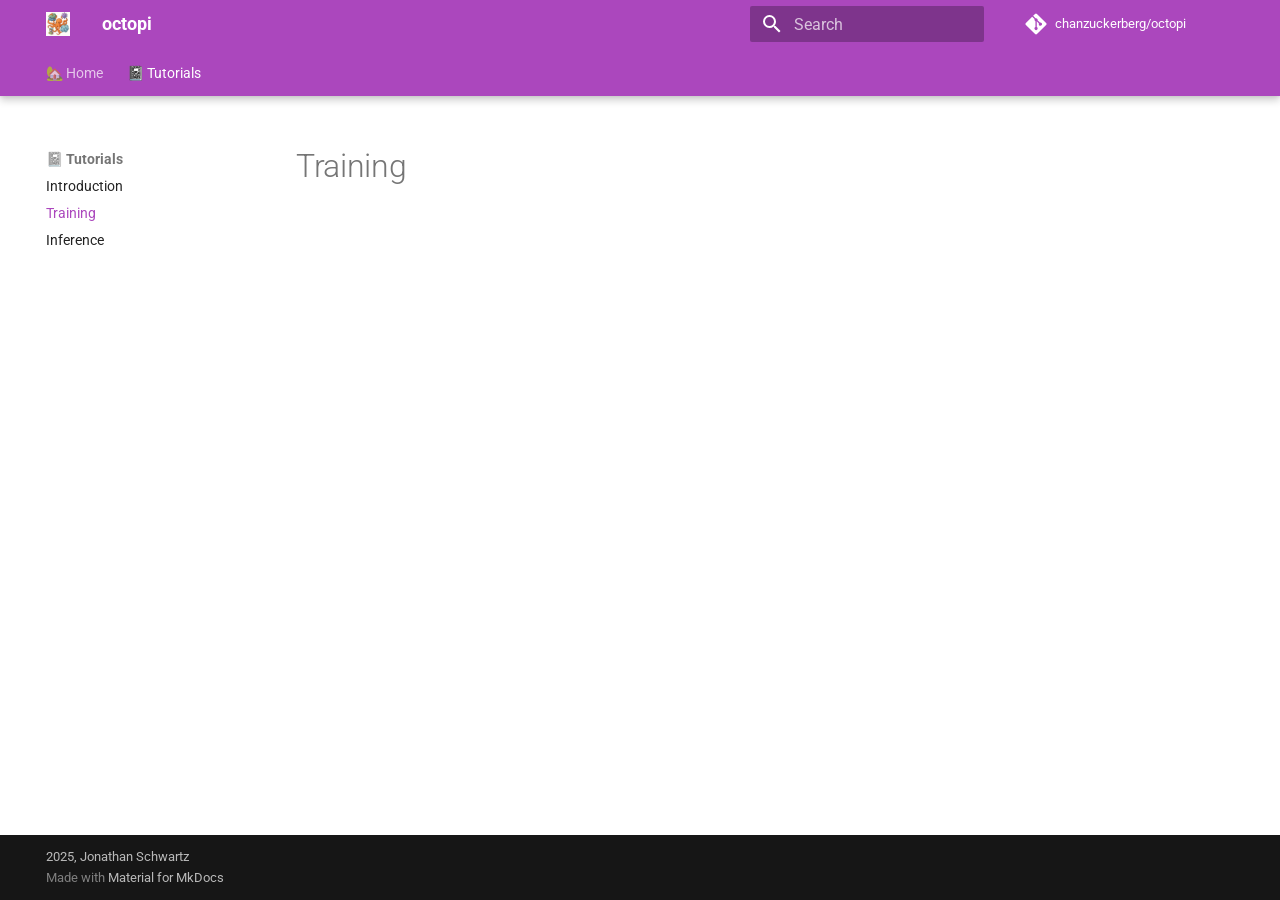
<file: tutorials/training/index.html>
<!doctype html>
<html lang="en" class="no-js">
  <head>
    
      <meta charset="utf-8">
      <meta name="viewport" content="width=device-width,initial-scale=1">
      
      
      
      
        <link rel="prev" href="../introduction/">
      
      
        <link rel="next" href="../inference/">
      
      
      <link rel="icon" href="../../assets/images/favicon.png">
      <meta name="generator" content="mkdocs-1.6.1, mkdocs-material-9.6.14">
    
    
      
        <title>Training - octopi</title>
      
    
    
      <link rel="stylesheet" href="../../assets/stylesheets/main.342714a4.min.css">
      
        
        <link rel="stylesheet" href="../../assets/stylesheets/palette.06af60db.min.css">
      
      

  
  
  
  
  <style>:root{--md-annotation-icon:url('data:image/svg+xml;charset=utf-8,%3Csvg%20xmlns%3D%22http%3A//www.w3.org/2000/svg%22%20viewBox%3D%220%200%2024%2024%22%3E%3Cpath%20d%3D%22M17%2013h-4v4h-2v-4H7v-2h4V7h2v4h4m-5-9A10%2010%200%200%200%202%2012a10%2010%200%200%200%2010%2010%2010%2010%200%200%200%2010-10A10%2010%200%200%200%2012%202%22/%3E%3C/svg%3E');}</style>


    
    
      
    
    
      
        
        
        <link rel="preconnect" href="https://fonts.gstatic.com" crossorigin>
        <link rel="stylesheet" href="https://fonts.googleapis.com/css?family=Roboto:300,300i,400,400i,700,700i%7CRoboto+Mono:400,400i,700,700i&display=fallback">
        <style>:root{--md-text-font:"Roboto";--md-code-font:"Roboto Mono"}</style>
      
    
    
    <script>__md_scope=new URL("../..",location),__md_hash=e=>[...e].reduce(((e,_)=>(e<<5)-e+_.charCodeAt(0)),0),__md_get=(e,_=localStorage,t=__md_scope)=>JSON.parse(_.getItem(t.pathname+"."+e)),__md_set=(e,_,t=localStorage,a=__md_scope)=>{try{t.setItem(a.pathname+"."+e,JSON.stringify(_))}catch(e){}}</script>
    
      

    
    
    
  </head>
  
  
    
    
      
    
    
    
    
    <body dir="ltr" data-md-color-scheme="default" data-md-color-primary="purple" data-md-color-accent="purple">
  
    
    <input class="md-toggle" data-md-toggle="drawer" type="checkbox" id="__drawer" autocomplete="off">
    <input class="md-toggle" data-md-toggle="search" type="checkbox" id="__search" autocomplete="off">
    <label class="md-overlay" for="__drawer"></label>
    <div data-md-component="skip">
      
    </div>
    <div data-md-component="announce">
      
    </div>
    
    
      

  

<header class="md-header md-header--shadow md-header--lifted" data-md-component="header">
  <nav class="md-header__inner md-grid" aria-label="Header">
    <a href="../.." title="octopi" class="md-header__button md-logo" aria-label="octopi" data-md-component="logo">
      
  <img src="../../assets/logo.png" alt="logo">

    </a>
    <label class="md-header__button md-icon" for="__drawer">
      
      <svg xmlns="http://www.w3.org/2000/svg" viewBox="0 0 24 24"><path d="M3 6h18v2H3zm0 5h18v2H3zm0 5h18v2H3z"/></svg>
    </label>
    <div class="md-header__title" data-md-component="header-title">
      <div class="md-header__ellipsis">
        <div class="md-header__topic">
          <span class="md-ellipsis">
            octopi
          </span>
        </div>
        <div class="md-header__topic" data-md-component="header-topic">
          <span class="md-ellipsis">
            
              Training
            
          </span>
        </div>
      </div>
    </div>
    
      
        <form class="md-header__option" data-md-component="palette">
  
    
    
    
    <input class="md-option" data-md-color-media="(prefers-color-scheme: light)" data-md-color-scheme="default" data-md-color-primary="purple" data-md-color-accent="purple"  aria-hidden="true"  type="radio" name="__palette" id="__palette_0">
    
  
</form>
      
    
    
      <script>var palette=__md_get("__palette");if(palette&&palette.color){if("(prefers-color-scheme)"===palette.color.media){var media=matchMedia("(prefers-color-scheme: light)"),input=document.querySelector(media.matches?"[data-md-color-media='(prefers-color-scheme: light)']":"[data-md-color-media='(prefers-color-scheme: dark)']");palette.color.media=input.getAttribute("data-md-color-media"),palette.color.scheme=input.getAttribute("data-md-color-scheme"),palette.color.primary=input.getAttribute("data-md-color-primary"),palette.color.accent=input.getAttribute("data-md-color-accent")}for(var[key,value]of Object.entries(palette.color))document.body.setAttribute("data-md-color-"+key,value)}</script>
    
    
    
      
      
        <label class="md-header__button md-icon" for="__search">
          
          <svg xmlns="http://www.w3.org/2000/svg" viewBox="0 0 24 24"><path d="M9.5 3A6.5 6.5 0 0 1 16 9.5c0 1.61-.59 3.09-1.56 4.23l.27.27h.79l5 5-1.5 1.5-5-5v-.79l-.27-.27A6.52 6.52 0 0 1 9.5 16 6.5 6.5 0 0 1 3 9.5 6.5 6.5 0 0 1 9.5 3m0 2C7 5 5 7 5 9.5S7 14 9.5 14 14 12 14 9.5 12 5 9.5 5"/></svg>
        </label>
        <div class="md-search" data-md-component="search" role="dialog">
  <label class="md-search__overlay" for="__search"></label>
  <div class="md-search__inner" role="search">
    <form class="md-search__form" name="search">
      <input type="text" class="md-search__input" name="query" aria-label="Search" placeholder="Search" autocapitalize="off" autocorrect="off" autocomplete="off" spellcheck="false" data-md-component="search-query" required>
      <label class="md-search__icon md-icon" for="__search">
        
        <svg xmlns="http://www.w3.org/2000/svg" viewBox="0 0 24 24"><path d="M9.5 3A6.5 6.5 0 0 1 16 9.5c0 1.61-.59 3.09-1.56 4.23l.27.27h.79l5 5-1.5 1.5-5-5v-.79l-.27-.27A6.52 6.52 0 0 1 9.5 16 6.5 6.5 0 0 1 3 9.5 6.5 6.5 0 0 1 9.5 3m0 2C7 5 5 7 5 9.5S7 14 9.5 14 14 12 14 9.5 12 5 9.5 5"/></svg>
        
        <svg xmlns="http://www.w3.org/2000/svg" viewBox="0 0 24 24"><path d="M20 11v2H8l5.5 5.5-1.42 1.42L4.16 12l7.92-7.92L13.5 5.5 8 11z"/></svg>
      </label>
      <nav class="md-search__options" aria-label="Search">
        
        <button type="reset" class="md-search__icon md-icon" title="Clear" aria-label="Clear" tabindex="-1">
          
          <svg xmlns="http://www.w3.org/2000/svg" viewBox="0 0 24 24"><path d="M19 6.41 17.59 5 12 10.59 6.41 5 5 6.41 10.59 12 5 17.59 6.41 19 12 13.41 17.59 19 19 17.59 13.41 12z"/></svg>
        </button>
      </nav>
      
        <div class="md-search__suggest" data-md-component="search-suggest"></div>
      
    </form>
    <div class="md-search__output">
      <div class="md-search__scrollwrap" tabindex="0" data-md-scrollfix>
        <div class="md-search-result" data-md-component="search-result">
          <div class="md-search-result__meta">
            Initializing search
          </div>
          <ol class="md-search-result__list" role="presentation"></ol>
        </div>
      </div>
    </div>
  </div>
</div>
      
    
    
      <div class="md-header__source">
        <a href="https://github.com/chanzuckerberg/octopi" title="Go to repository" class="md-source" data-md-component="source">
  <div class="md-source__icon md-icon">
    
    <svg xmlns="http://www.w3.org/2000/svg" viewBox="0 0 448 512"><!--! Font Awesome Free 6.7.2 by @fontawesome - https://fontawesome.com License - https://fontawesome.com/license/free (Icons: CC BY 4.0, Fonts: SIL OFL 1.1, Code: MIT License) Copyright 2024 Fonticons, Inc.--><path d="M439.55 236.05 244 40.45a28.87 28.87 0 0 0-40.81 0l-40.66 40.63 51.52 51.52c27.06-9.14 52.68 16.77 43.39 43.68l49.66 49.66c34.23-11.8 61.18 31 35.47 56.69-26.49 26.49-70.21-2.87-56-37.34L240.22 199v121.85c25.3 12.54 22.26 41.85 9.08 55a34.34 34.34 0 0 1-48.55 0c-17.57-17.6-11.07-46.91 11.25-56v-123c-20.8-8.51-24.6-30.74-18.64-45L142.57 101 8.45 235.14a28.86 28.86 0 0 0 0 40.81l195.61 195.6a28.86 28.86 0 0 0 40.8 0l194.69-194.69a28.86 28.86 0 0 0 0-40.81"/></svg>
  </div>
  <div class="md-source__repository">
    chanzuckerberg/octopi
  </div>
</a>
      </div>
    
  </nav>
  
    
      
<nav class="md-tabs" aria-label="Tabs" data-md-component="tabs">
  <div class="md-grid">
    <ul class="md-tabs__list">
      
        
  
  
  
  
    
    
      <li class="md-tabs__item">
        <a href="../.." class="md-tabs__link">
          
  
  
  🏡 Home

        </a>
      </li>
    
  

      
        
  
  
  
    
  
  
    
    
      <li class="md-tabs__item md-tabs__item--active">
        <a href="../introduction/" class="md-tabs__link">
          
  
  
  📓 Tutorials

        </a>
      </li>
    
  

      
    </ul>
  </div>
</nav>
    
  
</header>
    
    <div class="md-container" data-md-component="container">
      
      
        
      
      <main class="md-main" data-md-component="main">
        <div class="md-main__inner md-grid">
          
            
              
              <div class="md-sidebar md-sidebar--primary" data-md-component="sidebar" data-md-type="navigation" >
                <div class="md-sidebar__scrollwrap">
                  <div class="md-sidebar__inner">
                    


  


<nav class="md-nav md-nav--primary md-nav--lifted" aria-label="Navigation" data-md-level="0">
  <label class="md-nav__title" for="__drawer">
    <a href="../.." title="octopi" class="md-nav__button md-logo" aria-label="octopi" data-md-component="logo">
      
  <img src="../../assets/logo.png" alt="logo">

    </a>
    octopi
  </label>
  
    <div class="md-nav__source">
      <a href="https://github.com/chanzuckerberg/octopi" title="Go to repository" class="md-source" data-md-component="source">
  <div class="md-source__icon md-icon">
    
    <svg xmlns="http://www.w3.org/2000/svg" viewBox="0 0 448 512"><!--! Font Awesome Free 6.7.2 by @fontawesome - https://fontawesome.com License - https://fontawesome.com/license/free (Icons: CC BY 4.0, Fonts: SIL OFL 1.1, Code: MIT License) Copyright 2024 Fonticons, Inc.--><path d="M439.55 236.05 244 40.45a28.87 28.87 0 0 0-40.81 0l-40.66 40.63 51.52 51.52c27.06-9.14 52.68 16.77 43.39 43.68l49.66 49.66c34.23-11.8 61.18 31 35.47 56.69-26.49 26.49-70.21-2.87-56-37.34L240.22 199v121.85c25.3 12.54 22.26 41.85 9.08 55a34.34 34.34 0 0 1-48.55 0c-17.57-17.6-11.07-46.91 11.25-56v-123c-20.8-8.51-24.6-30.74-18.64-45L142.57 101 8.45 235.14a28.86 28.86 0 0 0 0 40.81l195.61 195.6a28.86 28.86 0 0 0 40.8 0l194.69-194.69a28.86 28.86 0 0 0 0-40.81"/></svg>
  </div>
  <div class="md-source__repository">
    chanzuckerberg/octopi
  </div>
</a>
    </div>
  
  <ul class="md-nav__list" data-md-scrollfix>
    
      
      
  
  
  
  
    
    
    
    
      
      
        
      
    
    
    <li class="md-nav__item md-nav__item--nested">
      
        
        
          
        
        <input class="md-nav__toggle md-toggle md-toggle--indeterminate" type="checkbox" id="__nav_1" >
        
          
          <label class="md-nav__link" for="__nav_1" id="__nav_1_label" tabindex="0">
            
  
  
  <span class="md-ellipsis">
    🏡 Home
    
  </span>
  

            <span class="md-nav__icon md-icon"></span>
          </label>
        
        <nav class="md-nav" data-md-level="1" aria-labelledby="__nav_1_label" aria-expanded="false">
          <label class="md-nav__title" for="__nav_1">
            <span class="md-nav__icon md-icon"></span>
            🏡 Home
          </label>
          <ul class="md-nav__list" data-md-scrollfix>
            
              
                
  
  
  
  
    <li class="md-nav__item">
      <a href="../.." class="md-nav__link">
        
  
  
  <span class="md-ellipsis">
    Overview
    
  </span>
  

      </a>
    </li>
  

              
            
          </ul>
        </nav>
      
    </li>
  

    
      
      
  
  
    
  
  
  
    
    
    
    
      
        
        
      
      
        
      
    
    
    <li class="md-nav__item md-nav__item--active md-nav__item--section md-nav__item--nested">
      
        
        
        <input class="md-nav__toggle md-toggle " type="checkbox" id="__nav_2" checked>
        
          
          <label class="md-nav__link" for="__nav_2" id="__nav_2_label" tabindex="">
            
  
  
  <span class="md-ellipsis">
    📓 Tutorials
    
  </span>
  

            <span class="md-nav__icon md-icon"></span>
          </label>
        
        <nav class="md-nav" data-md-level="1" aria-labelledby="__nav_2_label" aria-expanded="true">
          <label class="md-nav__title" for="__nav_2">
            <span class="md-nav__icon md-icon"></span>
            📓 Tutorials
          </label>
          <ul class="md-nav__list" data-md-scrollfix>
            
              
                
  
  
  
  
    <li class="md-nav__item">
      <a href="../introduction/" class="md-nav__link">
        
  
  
  <span class="md-ellipsis">
    Introduction
    
  </span>
  

      </a>
    </li>
  

              
            
              
                
  
  
    
  
  
  
    <li class="md-nav__item md-nav__item--active">
      
      <input class="md-nav__toggle md-toggle" type="checkbox" id="__toc">
      
      
      
      <a href="./" class="md-nav__link md-nav__link--active">
        
  
  
  <span class="md-ellipsis">
    Training
    
  </span>
  

      </a>
      
    </li>
  

              
            
              
                
  
  
  
  
    <li class="md-nav__item">
      <a href="../inference/" class="md-nav__link">
        
  
  
  <span class="md-ellipsis">
    Inference
    
  </span>
  

      </a>
    </li>
  

              
            
          </ul>
        </nav>
      
    </li>
  

    
  </ul>
</nav>
                  </div>
                </div>
              </div>
            
            
              
              <div class="md-sidebar md-sidebar--secondary" data-md-component="sidebar" data-md-type="toc" >
                <div class="md-sidebar__scrollwrap">
                  <div class="md-sidebar__inner">
                    

<nav class="md-nav md-nav--secondary" aria-label="Table of contents">
  
  
  
  
</nav>
                  </div>
                </div>
              </div>
            
          
          
            <div class="md-content" data-md-component="content">
              <article class="md-content__inner md-typeset">
                
                  


  
  


  <h1>Training</h1>














                
              </article>
            </div>
          
          
  <script>var tabs=__md_get("__tabs");if(Array.isArray(tabs))e:for(var set of document.querySelectorAll(".tabbed-set")){var labels=set.querySelector(".tabbed-labels");for(var tab of tabs)for(var label of labels.getElementsByTagName("label"))if(label.innerText.trim()===tab){var input=document.getElementById(label.htmlFor);input.checked=!0;continue e}}</script>

<script>var target=document.getElementById(location.hash.slice(1));target&&target.name&&(target.checked=target.name.startsWith("__tabbed_"))</script>
        </div>
        
      </main>
      
        <footer class="md-footer">
  
  <div class="md-footer-meta md-typeset">
    <div class="md-footer-meta__inner md-grid">
      <div class="md-copyright">
  
    <div class="md-copyright__highlight">
      2025, Jonathan Schwartz
    </div>
  
  
    Made with
    <a href="https://squidfunk.github.io/mkdocs-material/" target="_blank" rel="noopener">
      Material for MkDocs
    </a>
  
</div>
      
    </div>
  </div>
</footer>
      
    </div>
    <div class="md-dialog" data-md-component="dialog">
      <div class="md-dialog__inner md-typeset"></div>
    </div>
    
    
    
      
      <script id="__config" type="application/json">{"base": "../..", "features": ["navigation.instant", "navigation.tracking", "navigation.tabs", "navigation.tabs.sticky", "navigation.expand", "navigation.sections", "search.highlight", "search.suggest", "content.tabs.link", "content.code.annotate", "content.code.copy"], "search": "../../assets/javascripts/workers/search.d50fe291.min.js", "tags": null, "translations": {"clipboard.copied": "Copied to clipboard", "clipboard.copy": "Copy to clipboard", "search.result.more.one": "1 more on this page", "search.result.more.other": "# more on this page", "search.result.none": "No matching documents", "search.result.one": "1 matching document", "search.result.other": "# matching documents", "search.result.placeholder": "Type to start searching", "search.result.term.missing": "Missing", "select.version": "Select version"}, "version": null}</script>
    
    
      <script src="../../assets/javascripts/bundle.13a4f30d.min.js"></script>
      
    
  </body>
</html>
</file>
<file: assets/stylesheets/main.342714a4.min.css>
@charset "UTF-8";html{-webkit-text-size-adjust:none;-moz-text-size-adjust:none;text-size-adjust:none;box-sizing:border-box}*,:after,:before{box-sizing:inherit}@media (prefers-reduced-motion){*,:after,:before{transition:none!important}}body{margin:0}a,button,input,label{-webkit-tap-highlight-color:transparent}a{color:inherit;text-decoration:none}hr{border:0;box-sizing:initial;display:block;height:.05rem;overflow:visible;padding:0}small{font-size:80%}sub,sup{line-height:1em}img{border-style:none}table{border-collapse:initial;border-spacing:0}td,th{font-weight:400;vertical-align:top}button{background:#0000;border:0;font-family:inherit;font-size:inherit;margin:0;padding:0}input{border:0;outline:none}:root{--md-primary-fg-color:#4051b5;--md-primary-fg-color--light:#5d6cc0;--md-primary-fg-color--dark:#303fa1;--md-primary-bg-color:#fff;--md-primary-bg-color--light:#ffffffb3;--md-accent-fg-color:#526cfe;--md-accent-fg-color--transparent:#526cfe1a;--md-accent-bg-color:#fff;--md-accent-bg-color--light:#ffffffb3}[data-md-color-scheme=default]{color-scheme:light}[data-md-color-scheme=default] img[src$="#gh-dark-mode-only"],[data-md-color-scheme=default] img[src$="#only-dark"]{display:none}:root,[data-md-color-scheme=default]{--md-hue:225deg;--md-default-fg-color:#000000de;--md-default-fg-color--light:#0000008a;--md-default-fg-color--lighter:#00000052;--md-default-fg-color--lightest:#00000012;--md-default-bg-color:#fff;--md-default-bg-color--light:#ffffffb3;--md-default-bg-color--lighter:#ffffff4d;--md-default-bg-color--lightest:#ffffff1f;--md-code-fg-color:#36464e;--md-code-bg-color:#f5f5f5;--md-code-hl-color:#4287ff;--md-code-hl-color--light:#4287ff1a;--md-code-hl-number-color:#d52a2a;--md-code-hl-special-color:#db1457;--md-code-hl-function-color:#a846b9;--md-code-hl-constant-color:#6e59d9;--md-code-hl-keyword-color:#3f6ec6;--md-code-hl-string-color:#1c7d4d;--md-code-hl-name-color:var(--md-code-fg-color);--md-code-hl-operator-color:var(--md-default-fg-color--light);--md-code-hl-punctuation-color:var(--md-default-fg-color--light);--md-code-hl-comment-color:var(--md-default-fg-color--light);--md-code-hl-generic-color:var(--md-default-fg-color--light);--md-code-hl-variable-color:var(--md-default-fg-color--light);--md-typeset-color:var(--md-default-fg-color);--md-typeset-a-color:var(--md-primary-fg-color);--md-typeset-del-color:#f5503d26;--md-typeset-ins-color:#0bd57026;--md-typeset-kbd-color:#fafafa;--md-typeset-kbd-accent-color:#fff;--md-typeset-kbd-border-color:#b8b8b8;--md-typeset-mark-color:#ffff0080;--md-typeset-table-color:#0000001f;--md-typeset-table-color--light:rgba(0,0,0,.035);--md-admonition-fg-color:var(--md-default-fg-color);--md-admonition-bg-color:var(--md-default-bg-color);--md-warning-fg-color:#000000de;--md-warning-bg-color:#ff9;--md-footer-fg-color:#fff;--md-footer-fg-color--light:#ffffffb3;--md-footer-fg-color--lighter:#ffffff73;--md-footer-bg-color:#000000de;--md-footer-bg-color--dark:#00000052;--md-shadow-z1:0 0.2rem 0.5rem #0000000d,0 0 0.05rem #0000001a;--md-shadow-z2:0 0.2rem 0.5rem #0000001a,0 0 0.05rem #00000040;--md-shadow-z3:0 0.2rem 0.5rem #0003,0 0 0.05rem #00000059}.md-icon svg{fill:currentcolor;display:block;height:1.2rem;width:1.2rem}body{-webkit-font-smoothing:antialiased;-moz-osx-font-smoothing:grayscale;--md-text-font-family:var(--md-text-font,_),-apple-system,BlinkMacSystemFont,Helvetica,Arial,sans-serif;--md-code-font-family:var(--md-code-font,_),SFMono-Regular,Consolas,Menlo,monospace}aside,body,input{font-feature-settings:"kern","liga";color:var(--md-typeset-color);font-family:var(--md-text-font-family)}code,kbd,pre{font-feature-settings:"kern";font-family:var(--md-code-font-family)}:root{--md-typeset-table-sort-icon:url('data:image/svg+xml;charset=utf-8,<svg xmlns="http://www.w3.org/2000/svg" viewBox="0 0 24 24"><path d="m18 21-4-4h3V7h-3l4-4 4 4h-3v10h3M2 19v-2h10v2M2 13v-2h7v2M2 7V5h4v2z"/></svg>');--md-typeset-table-sort-icon--asc:url('data:image/svg+xml;charset=utf-8,<svg xmlns="http://www.w3.org/2000/svg" viewBox="0 0 24 24"><path d="M19 17h3l-4 4-4-4h3V3h2M2 17h10v2H2M6 5v2H2V5m0 6h7v2H2z"/></svg>');--md-typeset-table-sort-icon--desc:url('data:image/svg+xml;charset=utf-8,<svg xmlns="http://www.w3.org/2000/svg" viewBox="0 0 24 24"><path d="M19 7h3l-4-4-4 4h3v14h2M2 17h10v2H2M6 5v2H2V5m0 6h7v2H2z"/></svg>')}.md-typeset{-webkit-print-color-adjust:exact;color-adjust:exact;font-size:.8rem;line-height:1.6;overflow-wrap:break-word}@media print{.md-typeset{font-size:.68rem}}.md-typeset blockquote,.md-typeset dl,.md-typeset figure,.md-typeset ol,.md-typeset pre,.md-typeset ul{margin-bottom:1em;margin-top:1em}.md-typeset h1{color:var(--md-default-fg-color--light);font-size:2em;line-height:1.3;margin:0 0 1.25em}.md-typeset h1,.md-typeset h2{font-weight:300;letter-spacing:-.01em}.md-typeset h2{font-size:1.5625em;line-height:1.4;margin:1.6em 0 .64em}.md-typeset h3{font-size:1.25em;font-weight:400;letter-spacing:-.01em;line-height:1.5;margin:1.6em 0 .8em}.md-typeset h2+h3{margin-top:.8em}.md-typeset h4{font-weight:700;letter-spacing:-.01em;margin:1em 0}.md-typeset h5,.md-typeset h6{color:var(--md-default-fg-color--light);font-size:.8em;font-weight:700;letter-spacing:-.01em;margin:1.25em 0}.md-typeset h5{text-transform:uppercase}.md-typeset h5 code{text-transform:none}.md-typeset hr{border-bottom:.05rem solid var(--md-default-fg-color--lightest);display:flow-root;margin:1.5em 0}.md-typeset a{color:var(--md-typeset-a-color);word-break:break-word}.md-typeset a,.md-typeset a:before{transition:color 125ms}.md-typeset a:focus,.md-typeset a:hover{color:var(--md-accent-fg-color)}.md-typeset a:focus code,.md-typeset a:hover code{background-color:var(--md-accent-fg-color--transparent)}.md-typeset a code{color:currentcolor;transition:background-color 125ms}.md-typeset a.focus-visible{outline-color:var(--md-accent-fg-color);outline-offset:.2rem}.md-typeset code,.md-typeset kbd,.md-typeset pre{color:var(--md-code-fg-color);direction:ltr;font-variant-ligatures:none}@media print{.md-typeset code,.md-typeset kbd,.md-typeset pre{white-space:pre-wrap}}.md-typeset code{background-color:var(--md-code-bg-color);border-radius:.1rem;-webkit-box-decoration-break:clone;box-decoration-break:clone;font-size:.85em;padding:0 .2941176471em;word-break:break-word}.md-typeset code:not(.focus-visible){-webkit-tap-highlight-color:transparent;outline:none}.md-typeset pre{display:flow-root;line-height:1.4;position:relative}.md-typeset pre>code{-webkit-box-decoration-break:slice;box-decoration-break:slice;box-shadow:none;display:block;margin:0;outline-color:var(--md-accent-fg-color);overflow:auto;padding:.7720588235em 1.1764705882em;scrollbar-color:var(--md-default-fg-color--lighter) #0000;scrollbar-width:thin;touch-action:auto;word-break:normal}.md-typeset pre>code:hover{scrollbar-color:var(--md-accent-fg-color) #0000}.md-typeset pre>code::-webkit-scrollbar{height:.2rem;width:.2rem}.md-typeset pre>code::-webkit-scrollbar-thumb{background-color:var(--md-default-fg-color--lighter)}.md-typeset pre>code::-webkit-scrollbar-thumb:hover{background-color:var(--md-accent-fg-color)}.md-typeset kbd{background-color:var(--md-typeset-kbd-color);border-radius:.1rem;box-shadow:0 .1rem 0 .05rem var(--md-typeset-kbd-border-color),0 .1rem 0 var(--md-typeset-kbd-border-color),0 -.1rem .2rem var(--md-typeset-kbd-accent-color) inset;color:var(--md-default-fg-color);display:inline-block;font-size:.75em;padding:0 .6666666667em;vertical-align:text-top;word-break:break-word}.md-typeset mark{background-color:var(--md-typeset-mark-color);-webkit-box-decoration-break:clone;box-decoration-break:clone;color:inherit;word-break:break-word}.md-typeset abbr{border-bottom:.05rem dotted var(--md-default-fg-color--light);cursor:help;text-decoration:none}.md-typeset small{opacity:.75}[dir=ltr] .md-typeset sub,[dir=ltr] .md-typeset sup{margin-left:.078125em}[dir=rtl] .md-typeset sub,[dir=rtl] .md-typeset sup{margin-right:.078125em}[dir=ltr] .md-typeset blockquote{padding-left:.6rem}[dir=rtl] .md-typeset blockquote{padding-right:.6rem}[dir=ltr] .md-typeset blockquote{border-left:.2rem solid var(--md-default-fg-color--lighter)}[dir=rtl] .md-typeset blockquote{border-right:.2rem solid var(--md-default-fg-color--lighter)}.md-typeset blockquote{color:var(--md-default-fg-color--light);margin-left:0;margin-right:0}.md-typeset ul{list-style-type:disc}.md-typeset ul[type]{list-style-type:revert-layer}[dir=ltr] .md-typeset ol,[dir=ltr] .md-typeset ul{margin-left:.625em}[dir=rtl] .md-typeset ol,[dir=rtl] .md-typeset ul{margin-right:.625em}.md-typeset ol,.md-typeset ul{padding:0}.md-typeset ol:not([hidden]),.md-typeset ul:not([hidden]){display:flow-root}.md-typeset ol ol,.md-typeset ul ol{list-style-type:lower-alpha}.md-typeset ol ol ol,.md-typeset ul ol ol{list-style-type:lower-roman}.md-typeset ol ol ol ol,.md-typeset ul ol ol ol{list-style-type:upper-alpha}.md-typeset ol ol ol ol ol,.md-typeset ul ol ol ol ol{list-style-type:upper-roman}.md-typeset ol[type],.md-typeset ul[type]{list-style-type:revert-layer}[dir=ltr] .md-typeset ol li,[dir=ltr] .md-typeset ul li{margin-left:1.25em}[dir=rtl] .md-typeset ol li,[dir=rtl] .md-typeset ul li{margin-right:1.25em}.md-typeset ol li,.md-typeset ul li{margin-bottom:.5em}.md-typeset ol li blockquote,.md-typeset ol li p,.md-typeset ul li blockquote,.md-typeset ul li p{margin:.5em 0}.md-typeset ol li:last-child,.md-typeset ul li:last-child{margin-bottom:0}[dir=ltr] .md-typeset ol li ol,[dir=ltr] .md-typeset ol li ul,[dir=ltr] .md-typeset ul li ol,[dir=ltr] .md-typeset ul li ul{margin-left:.625em}[dir=rtl] .md-typeset ol li ol,[dir=rtl] .md-typeset ol li ul,[dir=rtl] .md-typeset ul li ol,[dir=rtl] .md-typeset ul li ul{margin-right:.625em}.md-typeset ol li ol,.md-typeset ol li ul,.md-typeset ul li ol,.md-typeset ul li ul{margin-bottom:.5em;margin-top:.5em}[dir=ltr] .md-typeset dd{margin-left:1.875em}[dir=rtl] .md-typeset dd{margin-right:1.875em}.md-typeset dd{margin-bottom:1.5em;margin-top:1em}.md-typeset img,.md-typeset svg,.md-typeset video{height:auto;max-width:100%}.md-typeset img[align=left]{margin:1em 1em 1em 0}.md-typeset img[align=right]{margin:1em 0 1em 1em}.md-typeset img[align]:only-child{margin-top:0}.md-typeset figure{display:flow-root;margin:1em auto;max-width:100%;text-align:center;width:-moz-fit-content;width:fit-content}.md-typeset figure img{display:block;margin:0 auto}.md-typeset figcaption{font-style:italic;margin:1em auto;max-width:24rem}.md-typeset iframe{max-width:100%}.md-typeset table:not([class]){background-color:var(--md-default-bg-color);border:.05rem solid var(--md-typeset-table-color);border-radius:.1rem;display:inline-block;font-size:.64rem;max-width:100%;overflow:auto;touch-action:auto}@media print{.md-typeset table:not([class]){display:table}}.md-typeset table:not([class])+*{margin-top:1.5em}.md-typeset table:not([class]) td>:first-child,.md-typeset table:not([class]) th>:first-child{margin-top:0}.md-typeset table:not([class]) td>:last-child,.md-typeset table:not([class]) th>:last-child{margin-bottom:0}.md-typeset table:not([class]) td:not([align]),.md-typeset table:not([class]) th:not([align]){text-align:left}[dir=rtl] .md-typeset table:not([class]) td:not([align]),[dir=rtl] .md-typeset table:not([class]) th:not([align]){text-align:right}.md-typeset table:not([class]) th{font-weight:700;min-width:5rem;padding:.9375em 1.25em;vertical-align:top}.md-typeset table:not([class]) td{border-top:.05rem solid var(--md-typeset-table-color);padding:.9375em 1.25em;vertical-align:top}.md-typeset table:not([class]) tbody tr{transition:background-color 125ms}.md-typeset table:not([class]) tbody tr:hover{background-color:var(--md-typeset-table-color--light);box-shadow:0 .05rem 0 var(--md-default-bg-color) inset}.md-typeset table:not([class]) a{word-break:normal}.md-typeset table th[role=columnheader]{cursor:pointer}[dir=ltr] .md-typeset table th[role=columnheader]:after{margin-left:.5em}[dir=rtl] .md-typeset table th[role=columnheader]:after{margin-right:.5em}.md-typeset table th[role=columnheader]:after{content:"";display:inline-block;height:1.2em;-webkit-mask-image:var(--md-typeset-table-sort-icon);mask-image:var(--md-typeset-table-sort-icon);-webkit-mask-repeat:no-repeat;mask-repeat:no-repeat;-webkit-mask-size:contain;mask-size:contain;transition:background-color 125ms;vertical-align:text-bottom;width:1.2em}.md-typeset table th[role=columnheader]:hover:after{background-color:var(--md-default-fg-color--lighter)}.md-typeset table th[role=columnheader][aria-sort=ascending]:after{background-color:var(--md-default-fg-color--light);-webkit-mask-image:var(--md-typeset-table-sort-icon--asc);mask-image:var(--md-typeset-table-sort-icon--asc)}.md-typeset table th[role=columnheader][aria-sort=descending]:after{background-color:var(--md-default-fg-color--light);-webkit-mask-image:var(--md-typeset-table-sort-icon--desc);mask-image:var(--md-typeset-table-sort-icon--desc)}.md-typeset__scrollwrap{margin:1em -.8rem;overflow-x:auto;touch-action:auto}.md-typeset__table{display:inline-block;margin-bottom:.5em;padding:0 .8rem}@media print{.md-typeset__table{display:block}}html .md-typeset__table table{display:table;margin:0;overflow:hidden;width:100%}@media screen and (max-width:44.984375em){.md-content__inner>pre{margin:1em -.8rem}.md-content__inner>pre code{border-radius:0}}.md-typeset .md-author{border-radius:100%;display:block;flex-shrink:0;height:1.6rem;overflow:hidden;position:relative;transition:color 125ms,transform 125ms;width:1.6rem}.md-typeset .md-author img{display:block}.md-typeset .md-author--more{background:var(--md-default-fg-color--lightest);color:var(--md-default-fg-color--lighter);font-size:.6rem;font-weight:700;line-height:1.6rem;text-align:center}.md-typeset .md-author--long{height:2.4rem;width:2.4rem}.md-typeset a.md-author{transform:scale(1)}.md-typeset a.md-author img{border-radius:100%;filter:grayscale(100%) opacity(75%);transition:filter 125ms}.md-typeset a.md-author:focus,.md-typeset a.md-author:hover{transform:scale(1.1);z-index:1}.md-typeset a.md-author:focus img,.md-typeset a.md-author:hover img{filter:grayscale(0)}.md-banner{background-color:var(--md-footer-bg-color);color:var(--md-footer-fg-color);overflow:auto}@media print{.md-banner{display:none}}.md-banner--warning{background-color:var(--md-warning-bg-color);color:var(--md-warning-fg-color)}.md-banner__inner{font-size:.7rem;margin:.6rem auto;padding:0 .8rem}[dir=ltr] .md-banner__button{float:right}[dir=rtl] .md-banner__button{float:left}.md-banner__button{color:inherit;cursor:pointer;transition:opacity .25s}.no-js .md-banner__button{display:none}.md-banner__button:hover{opacity:.7}html{font-size:125%;height:100%;overflow-x:hidden}@media screen and (min-width:100em){html{font-size:137.5%}}@media screen and (min-width:125em){html{font-size:150%}}body{background-color:var(--md-default-bg-color);display:flex;flex-direction:column;font-size:.5rem;min-height:100%;position:relative;width:100%}@media print{body{display:block}}@media screen and (max-width:59.984375em){body[data-md-scrolllock]{position:fixed}}.md-grid{margin-left:auto;margin-right:auto;max-width:61rem}.md-container{display:flex;flex-direction:column;flex-grow:1}@media print{.md-container{display:block}}.md-main{flex-grow:1}.md-main__inner{display:flex;height:100%;margin-top:1.5rem}.md-ellipsis{overflow:hidden;text-overflow:ellipsis}.md-toggle{display:none}.md-option{height:0;opacity:0;position:absolute;width:0}.md-option:checked+label:not([hidden]){display:block}.md-option.focus-visible+label{outline-color:var(--md-accent-fg-color);outline-style:auto}.md-skip{background-color:var(--md-default-fg-color);border-radius:.1rem;color:var(--md-default-bg-color);font-size:.64rem;margin:.5rem;opacity:0;outline-color:var(--md-accent-fg-color);padding:.3rem .5rem;position:fixed;transform:translateY(.4rem);z-index:-1}.md-skip:focus{opacity:1;transform:translateY(0);transition:transform .25s cubic-bezier(.4,0,.2,1),opacity 175ms 75ms;z-index:10}@page{margin:25mm}:root{--md-clipboard-icon:url('data:image/svg+xml;charset=utf-8,<svg xmlns="http://www.w3.org/2000/svg" viewBox="0 0 24 24"><path d="M19 21H8V7h11m0-2H8a2 2 0 0 0-2 2v14a2 2 0 0 0 2 2h11a2 2 0 0 0 2-2V7a2 2 0 0 0-2-2m-3-4H4a2 2 0 0 0-2 2v14h2V3h12z"/></svg>')}.md-clipboard{border-radius:.1rem;color:var(--md-default-fg-color--lightest);cursor:pointer;height:1.5em;outline-color:var(--md-accent-fg-color);outline-offset:.1rem;position:absolute;right:.5em;top:.5em;transition:color .25s;width:1.5em;z-index:1}@media print{.md-clipboard{display:none}}.md-clipboard:not(.focus-visible){-webkit-tap-highlight-color:transparent;outline:none}:hover>.md-clipboard{color:var(--md-default-fg-color--light)}.md-clipboard:focus,.md-clipboard:hover{color:var(--md-accent-fg-color)}.md-clipboard:after{background-color:currentcolor;content:"";display:block;height:1.125em;margin:0 auto;-webkit-mask-image:var(--md-clipboard-icon);mask-image:var(--md-clipboard-icon);-webkit-mask-position:center;mask-position:center;-webkit-mask-repeat:no-repeat;mask-repeat:no-repeat;-webkit-mask-size:contain;mask-size:contain;width:1.125em}.md-clipboard--inline{cursor:pointer}.md-clipboard--inline code{transition:color .25s,background-color .25s}.md-clipboard--inline:focus code,.md-clipboard--inline:hover code{background-color:var(--md-accent-fg-color--transparent);color:var(--md-accent-fg-color)}.md-typeset .md-code__content{display:grid}@keyframes consent{0%{opacity:0;transform:translateY(100%)}to{opacity:1;transform:translateY(0)}}@keyframes overlay{0%{opacity:0}to{opacity:1}}.md-consent__overlay{animation:overlay .25s both;-webkit-backdrop-filter:blur(.1rem);backdrop-filter:blur(.1rem);background-color:#0000008a;height:100%;opacity:1;position:fixed;top:0;width:100%;z-index:5}.md-consent__inner{animation:consent .5s cubic-bezier(.1,.7,.1,1) both;background-color:var(--md-default-bg-color);border:0;border-radius:.1rem;bottom:0;box-shadow:0 0 .2rem #0000001a,0 .2rem .4rem #0003;max-height:100%;overflow:auto;padding:0;position:fixed;width:100%;z-index:5}.md-consent__form{padding:.8rem}.md-consent__settings{display:none;margin:1em 0}input:checked+.md-consent__settings{display:block}.md-consent__controls{margin-bottom:.8rem}.md-typeset .md-consent__controls .md-button{display:inline}@media screen and (max-width:44.984375em){.md-typeset .md-consent__controls .md-button{display:block;margin-top:.4rem;text-align:center;width:100%}}.md-consent label{cursor:pointer}.md-content{flex-grow:1;min-width:0}.md-content__inner{margin:0 .8rem 1.2rem;padding-top:.6rem}@media screen and (min-width:76.25em){[dir=ltr] .md-sidebar--primary:not([hidden])~.md-content>.md-content__inner{margin-left:1.2rem}[dir=ltr] .md-sidebar--secondary:not([hidden])~.md-content>.md-content__inner,[dir=rtl] .md-sidebar--primary:not([hidden])~.md-content>.md-content__inner{margin-right:1.2rem}[dir=rtl] .md-sidebar--secondary:not([hidden])~.md-content>.md-content__inner{margin-left:1.2rem}}.md-content__inner:before{content:"";display:block;height:.4rem}.md-content__inner>:last-child{margin-bottom:0}[dir=ltr] .md-content__button{float:right}[dir=rtl] .md-content__button{float:left}[dir=ltr] .md-content__button{margin-left:.4rem}[dir=rtl] .md-content__button{margin-right:.4rem}.md-content__button{margin:.4rem 0;padding:0}@media print{.md-content__button{display:none}}.md-typeset .md-content__button{color:var(--md-default-fg-color--lighter)}.md-content__button svg{display:inline;vertical-align:top}[dir=rtl] .md-content__button svg{transform:scaleX(-1)}[dir=ltr] .md-dialog{right:.8rem}[dir=rtl] .md-dialog{left:.8rem}.md-dialog{background-color:var(--md-default-fg-color);border-radius:.1rem;bottom:.8rem;box-shadow:var(--md-shadow-z3);min-width:11.1rem;opacity:0;padding:.4rem .6rem;pointer-events:none;position:fixed;transform:translateY(100%);transition:transform 0ms .4s,opacity .4s;z-index:4}@media print{.md-dialog{display:none}}.md-dialog--active{opacity:1;pointer-events:auto;transform:translateY(0);transition:transform .4s cubic-bezier(.075,.85,.175,1),opacity .4s}.md-dialog__inner{color:var(--md-default-bg-color);font-size:.7rem}.md-feedback{margin:2em 0 1em;text-align:center}.md-feedback fieldset{border:none;margin:0;padding:0}.md-feedback__title{font-weight:700;margin:1em auto}.md-feedback__inner{position:relative}.md-feedback__list{display:flex;flex-wrap:wrap;place-content:baseline center;position:relative}.md-feedback__list:hover .md-icon:not(:disabled){color:var(--md-default-fg-color--lighter)}:disabled .md-feedback__list{min-height:1.8rem}.md-feedback__icon{color:var(--md-default-fg-color--light);cursor:pointer;flex-shrink:0;margin:0 .1rem;transition:color 125ms}.md-feedback__icon:not(:disabled).md-icon:hover{color:var(--md-accent-fg-color)}.md-feedback__icon:disabled{color:var(--md-default-fg-color--lightest);pointer-events:none}.md-feedback__note{opacity:0;position:relative;transform:translateY(.4rem);transition:transform .4s cubic-bezier(.1,.7,.1,1),opacity .15s}.md-feedback__note>*{margin:0 auto;max-width:16rem}:disabled .md-feedback__note{opacity:1;transform:translateY(0)}@media print{.md-feedback{display:none}}.md-footer{background-color:var(--md-footer-bg-color);color:var(--md-footer-fg-color)}@media print{.md-footer{display:none}}.md-footer__inner{justify-content:space-between;overflow:auto;padding:.2rem}.md-footer__inner:not([hidden]){display:flex}.md-footer__link{align-items:end;display:flex;flex-grow:0.01;margin-bottom:.4rem;margin-top:1rem;max-width:100%;outline-color:var(--md-accent-fg-color);overflow:hidden;transition:opacity .25s}.md-footer__link:focus,.md-footer__link:hover{opacity:.7}[dir=rtl] .md-footer__link svg{transform:scaleX(-1)}@media screen and (max-width:44.984375em){.md-footer__link--prev{flex-shrink:0}.md-footer__link--prev .md-footer__title{display:none}}[dir=ltr] .md-footer__link--next{margin-left:auto}[dir=rtl] .md-footer__link--next{margin-right:auto}.md-footer__link--next{text-align:right}[dir=rtl] .md-footer__link--next{text-align:left}.md-footer__title{flex-grow:1;font-size:.9rem;margin-bottom:.7rem;max-width:calc(100% - 2.4rem);padding:0 1rem;white-space:nowrap}.md-footer__button{margin:.2rem;padding:.4rem}.md-footer__direction{font-size:.64rem;opacity:.7}.md-footer-meta{background-color:var(--md-footer-bg-color--dark)}.md-footer-meta__inner{display:flex;flex-wrap:wrap;justify-content:space-between;padding:.2rem}html .md-footer-meta.md-typeset a{color:var(--md-footer-fg-color--light)}html .md-footer-meta.md-typeset a:focus,html .md-footer-meta.md-typeset a:hover{color:var(--md-footer-fg-color)}.md-copyright{color:var(--md-footer-fg-color--lighter);font-size:.64rem;margin:auto .6rem;padding:.4rem 0;width:100%}@media screen and (min-width:45em){.md-copyright{width:auto}}.md-copyright__highlight{color:var(--md-footer-fg-color--light)}.md-social{display:inline-flex;gap:.2rem;margin:0 .4rem;padding:.2rem 0 .6rem}@media screen and (min-width:45em){.md-social{padding:.6rem 0}}.md-social__link{display:inline-block;height:1.6rem;text-align:center;width:1.6rem}.md-social__link:before{line-height:1.9}.md-social__link svg{fill:currentcolor;max-height:.8rem;vertical-align:-25%}.md-typeset .md-button{border:.1rem solid;border-radius:.1rem;color:var(--md-primary-fg-color);cursor:pointer;display:inline-block;font-weight:700;padding:.625em 2em;transition:color 125ms,background-color 125ms,border-color 125ms}.md-typeset .md-button--primary{background-color:var(--md-primary-fg-color);border-color:var(--md-primary-fg-color);color:var(--md-primary-bg-color)}.md-typeset .md-button:focus,.md-typeset .md-button:hover{background-color:var(--md-accent-fg-color);border-color:var(--md-accent-fg-color);color:var(--md-accent-bg-color)}[dir=ltr] .md-typeset .md-input{border-top-left-radius:.1rem}[dir=ltr] .md-typeset .md-input,[dir=rtl] .md-typeset .md-input{border-top-right-radius:.1rem}[dir=rtl] .md-typeset .md-input{border-top-left-radius:.1rem}.md-typeset .md-input{border-bottom:.1rem solid var(--md-default-fg-color--lighter);box-shadow:var(--md-shadow-z1);font-size:.8rem;height:1.8rem;padding:0 .6rem;transition:border .25s,box-shadow .25s}.md-typeset .md-input:focus,.md-typeset .md-input:hover{border-bottom-color:var(--md-accent-fg-color);box-shadow:var(--md-shadow-z2)}.md-typeset .md-input--stretch{width:100%}.md-header{background-color:var(--md-primary-fg-color);box-shadow:0 0 .2rem #0000,0 .2rem .4rem #0000;color:var(--md-primary-bg-color);display:block;left:0;position:sticky;right:0;top:0;z-index:4}@media print{.md-header{display:none}}.md-header[hidden]{transform:translateY(-100%);transition:transform .25s cubic-bezier(.8,0,.6,1),box-shadow .25s}.md-header--shadow{box-shadow:0 0 .2rem #0000001a,0 .2rem .4rem #0003;transition:transform .25s cubic-bezier(.1,.7,.1,1),box-shadow .25s}.md-header__inner{align-items:center;display:flex;padding:0 .2rem}.md-header__button{color:currentcolor;cursor:pointer;margin:.2rem;outline-color:var(--md-accent-fg-color);padding:.4rem;position:relative;transition:opacity .25s;vertical-align:middle;z-index:1}.md-header__button:hover{opacity:.7}.md-header__button:not([hidden]){display:inline-block}.md-header__button:not(.focus-visible){-webkit-tap-highlight-color:transparent;outline:none}.md-header__button.md-logo{margin:.2rem;padding:.4rem}@media screen and (max-width:76.234375em){.md-header__button.md-logo{display:none}}.md-header__button.md-logo img,.md-header__button.md-logo svg{fill:currentcolor;display:block;height:1.2rem;width:auto}@media screen and (min-width:60em){.md-header__button[for=__search]{display:none}}.no-js .md-header__button[for=__search]{display:none}[dir=rtl] .md-header__button[for=__search] svg{transform:scaleX(-1)}@media screen and (min-width:76.25em){.md-header__button[for=__drawer]{display:none}}.md-header__topic{display:flex;max-width:100%;position:absolute;transition:transform .4s cubic-bezier(.1,.7,.1,1),opacity .15s;white-space:nowrap}.md-header__topic+.md-header__topic{opacity:0;pointer-events:none;transform:translateX(1.25rem);transition:transform .4s cubic-bezier(1,.7,.1,.1),opacity .15s;z-index:-1}[dir=rtl] .md-header__topic+.md-header__topic{transform:translateX(-1.25rem)}.md-header__topic:first-child{font-weight:700}[dir=ltr] .md-header__title{margin-left:1rem;margin-right:.4rem}[dir=rtl] .md-header__title{margin-left:.4rem;margin-right:1rem}.md-header__title{flex-grow:1;font-size:.9rem;height:2.4rem;line-height:2.4rem}.md-header__title--active .md-header__topic{opacity:0;pointer-events:none;transform:translateX(-1.25rem);transition:transform .4s cubic-bezier(1,.7,.1,.1),opacity .15s;z-index:-1}[dir=rtl] .md-header__title--active .md-header__topic{transform:translateX(1.25rem)}.md-header__title--active .md-header__topic+.md-header__topic{opacity:1;pointer-events:auto;transform:translateX(0);transition:transform .4s cubic-bezier(.1,.7,.1,1),opacity .15s;z-index:0}.md-header__title>.md-header__ellipsis{height:100%;position:relative;width:100%}.md-header__option{display:flex;flex-shrink:0;max-width:100%;transition:max-width 0ms .25s,opacity .25s .25s;white-space:nowrap}[data-md-toggle=search]:checked~.md-header .md-header__option{max-width:0;opacity:0;transition:max-width 0ms,opacity 0ms}.md-header__option>input{bottom:0}.md-header__source{display:none}@media screen and (min-width:60em){[dir=ltr] .md-header__source{margin-left:1rem}[dir=rtl] .md-header__source{margin-right:1rem}.md-header__source{display:block;max-width:11.7rem;width:11.7rem}}@media screen and (min-width:76.25em){[dir=ltr] .md-header__source{margin-left:1.4rem}[dir=rtl] .md-header__source{margin-right:1.4rem}}.md-meta{color:var(--md-default-fg-color--light);font-size:.7rem;line-height:1.3}.md-meta__list{display:inline-flex;flex-wrap:wrap;list-style:none;margin:0;padding:0}.md-meta__item:not(:last-child):after{content:"·";margin-left:.2rem;margin-right:.2rem}.md-meta__link{color:var(--md-typeset-a-color)}.md-meta__link:focus,.md-meta__link:hover{color:var(--md-accent-fg-color)}.md-draft{background-color:#ff1744;border-radius:.125em;color:#fff;display:inline-block;font-weight:700;padding-left:.5714285714em;padding-right:.5714285714em}:root{--md-nav-icon--prev:url('data:image/svg+xml;charset=utf-8,<svg xmlns="http://www.w3.org/2000/svg" viewBox="0 0 24 24"><path d="M20 11v2H8l5.5 5.5-1.42 1.42L4.16 12l7.92-7.92L13.5 5.5 8 11z"/></svg>');--md-nav-icon--next:url('data:image/svg+xml;charset=utf-8,<svg xmlns="http://www.w3.org/2000/svg" viewBox="0 0 24 24"><path d="M8.59 16.58 13.17 12 8.59 7.41 10 6l6 6-6 6z"/></svg>');--md-toc-icon:url('data:image/svg+xml;charset=utf-8,<svg xmlns="http://www.w3.org/2000/svg" viewBox="0 0 24 24"><path d="M3 9h14V7H3zm0 4h14v-2H3zm0 4h14v-2H3zm16 0h2v-2h-2zm0-10v2h2V7zm0 6h2v-2h-2z"/></svg>')}.md-nav{font-size:.7rem;line-height:1.3}.md-nav__title{color:var(--md-default-fg-color--light);display:block;font-weight:700;overflow:hidden;padding:0 .6rem;text-overflow:ellipsis}.md-nav__title .md-nav__button{display:none}.md-nav__title .md-nav__button img{height:100%;width:auto}.md-nav__title .md-nav__button.md-logo img,.md-nav__title .md-nav__button.md-logo svg{fill:currentcolor;display:block;height:2.4rem;max-width:100%;object-fit:contain;width:auto}.md-nav__list{list-style:none;margin:0;padding:0}.md-nav__link{align-items:flex-start;display:flex;gap:.4rem;margin-top:.625em;scroll-snap-align:start;transition:color 125ms}.md-nav__link--passed{color:var(--md-default-fg-color--light)}.md-nav__item .md-nav__link--active,.md-nav__item .md-nav__link--active code{color:var(--md-typeset-a-color)}.md-nav__link .md-ellipsis{position:relative}[dir=ltr] .md-nav__link .md-icon:last-child{margin-left:auto}[dir=rtl] .md-nav__link .md-icon:last-child{margin-right:auto}.md-nav__link svg{fill:currentcolor;flex-shrink:0;height:1.3em;position:relative}.md-nav__link[for]:focus,.md-nav__link[for]:hover,.md-nav__link[href]:focus,.md-nav__link[href]:hover{color:var(--md-accent-fg-color);cursor:pointer}.md-nav__link.focus-visible{outline-color:var(--md-accent-fg-color);outline-offset:.2rem}.md-nav--primary .md-nav__link[for=__toc]{display:none}.md-nav--primary .md-nav__link[for=__toc] .md-icon:after{background-color:currentcolor;display:block;height:100%;-webkit-mask-image:var(--md-toc-icon);mask-image:var(--md-toc-icon);width:100%}.md-nav--primary .md-nav__link[for=__toc]~.md-nav{display:none}.md-nav__container>.md-nav__link{margin-top:0}.md-nav__container>.md-nav__link:first-child{flex-grow:1;min-width:0}.md-nav__icon{flex-shrink:0}.md-nav__source{display:none}@media screen and (max-width:76.234375em){.md-nav--primary,.md-nav--primary .md-nav{background-color:var(--md-default-bg-color);display:flex;flex-direction:column;height:100%;left:0;position:absolute;right:0;top:0;z-index:1}.md-nav--primary .md-nav__item,.md-nav--primary .md-nav__title{font-size:.8rem;line-height:1.5}.md-nav--primary .md-nav__title{background-color:var(--md-default-fg-color--lightest);color:var(--md-default-fg-color--light);cursor:pointer;height:5.6rem;line-height:2.4rem;padding:3rem .8rem .2rem;position:relative;white-space:nowrap}[dir=ltr] .md-nav--primary .md-nav__title .md-nav__icon{left:.4rem}[dir=rtl] .md-nav--primary .md-nav__title .md-nav__icon{right:.4rem}.md-nav--primary .md-nav__title .md-nav__icon{display:block;height:1.2rem;margin:.2rem;position:absolute;top:.4rem;width:1.2rem}.md-nav--primary .md-nav__title .md-nav__icon:after{background-color:currentcolor;content:"";display:block;height:100%;-webkit-mask-image:var(--md-nav-icon--prev);mask-image:var(--md-nav-icon--prev);-webkit-mask-position:center;mask-position:center;-webkit-mask-repeat:no-repeat;mask-repeat:no-repeat;-webkit-mask-size:contain;mask-size:contain;width:100%}.md-nav--primary .md-nav__title~.md-nav__list{background-color:var(--md-default-bg-color);box-shadow:0 .05rem 0 var(--md-default-fg-color--lightest) inset;overflow-y:auto;scroll-snap-type:y mandatory;touch-action:pan-y}.md-nav--primary .md-nav__title~.md-nav__list>:first-child{border-top:0}.md-nav--primary .md-nav__title[for=__drawer]{background-color:var(--md-primary-fg-color);color:var(--md-primary-bg-color);font-weight:700}.md-nav--primary .md-nav__title .md-logo{display:block;left:.2rem;margin:.2rem;padding:.4rem;position:absolute;right:.2rem;top:.2rem}.md-nav--primary .md-nav__list{flex:1}.md-nav--primary .md-nav__item{border-top:.05rem solid var(--md-default-fg-color--lightest)}.md-nav--primary .md-nav__item--active>.md-nav__link{color:var(--md-typeset-a-color)}.md-nav--primary .md-nav__item--active>.md-nav__link:focus,.md-nav--primary .md-nav__item--active>.md-nav__link:hover{color:var(--md-accent-fg-color)}.md-nav--primary .md-nav__link{margin-top:0;padding:.6rem .8rem}.md-nav--primary .md-nav__link svg{margin-top:.1em}.md-nav--primary .md-nav__link>.md-nav__link{padding:0}[dir=ltr] .md-nav--primary .md-nav__link .md-nav__icon{margin-right:-.2rem}[dir=rtl] .md-nav--primary .md-nav__link .md-nav__icon{margin-left:-.2rem}.md-nav--primary .md-nav__link .md-nav__icon{font-size:1.2rem;height:1.2rem;width:1.2rem}.md-nav--primary .md-nav__link .md-nav__icon:after{background-color:currentcolor;content:"";display:block;height:100%;-webkit-mask-image:var(--md-nav-icon--next);mask-image:var(--md-nav-icon--next);-webkit-mask-position:center;mask-position:center;-webkit-mask-repeat:no-repeat;mask-repeat:no-repeat;-webkit-mask-size:contain;mask-size:contain;width:100%}[dir=rtl] .md-nav--primary .md-nav__icon:after{transform:scale(-1)}.md-nav--primary .md-nav--secondary .md-nav{background-color:initial;position:static}[dir=ltr] .md-nav--primary .md-nav--secondary .md-nav .md-nav__link{padding-left:1.4rem}[dir=rtl] .md-nav--primary .md-nav--secondary .md-nav .md-nav__link{padding-right:1.4rem}[dir=ltr] .md-nav--primary .md-nav--secondary .md-nav .md-nav .md-nav__link{padding-left:2rem}[dir=rtl] .md-nav--primary .md-nav--secondary .md-nav .md-nav .md-nav__link{padding-right:2rem}[dir=ltr] .md-nav--primary .md-nav--secondary .md-nav .md-nav .md-nav .md-nav__link{padding-left:2.6rem}[dir=rtl] .md-nav--primary .md-nav--secondary .md-nav .md-nav .md-nav .md-nav__link{padding-right:2.6rem}[dir=ltr] .md-nav--primary .md-nav--secondary .md-nav .md-nav .md-nav .md-nav .md-nav__link{padding-left:3.2rem}[dir=rtl] .md-nav--primary .md-nav--secondary .md-nav .md-nav .md-nav .md-nav .md-nav__link{padding-right:3.2rem}.md-nav--secondary{background-color:initial}.md-nav__toggle~.md-nav{display:flex;opacity:0;transform:translateX(100%);transition:transform .25s cubic-bezier(.8,0,.6,1),opacity 125ms 50ms}[dir=rtl] .md-nav__toggle~.md-nav{transform:translateX(-100%)}.md-nav__toggle:checked~.md-nav{opacity:1;transform:translateX(0);transition:transform .25s cubic-bezier(.4,0,.2,1),opacity 125ms 125ms}.md-nav__toggle:checked~.md-nav>.md-nav__list{-webkit-backface-visibility:hidden;backface-visibility:hidden}}@media screen and (max-width:59.984375em){.md-nav--primary .md-nav__link[for=__toc]{display:flex}.md-nav--primary .md-nav__link[for=__toc] .md-icon:after{content:""}.md-nav--primary .md-nav__link[for=__toc]+.md-nav__link{display:none}.md-nav--primary .md-nav__link[for=__toc]~.md-nav{display:flex}.md-nav__source{background-color:var(--md-primary-fg-color--dark);color:var(--md-primary-bg-color);display:block;padding:0 .2rem}}@media screen and (min-width:60em) and (max-width:76.234375em){.md-nav--integrated .md-nav__link[for=__toc]{display:flex}.md-nav--integrated .md-nav__link[for=__toc] .md-icon:after{content:""}.md-nav--integrated .md-nav__link[for=__toc]+.md-nav__link{display:none}.md-nav--integrated .md-nav__link[for=__toc]~.md-nav{display:flex}}@media screen and (min-width:60em){.md-nav{margin-bottom:-.4rem}.md-nav--secondary .md-nav__title{background:var(--md-default-bg-color);box-shadow:0 0 .4rem .4rem var(--md-default-bg-color);position:sticky;top:0;z-index:1}.md-nav--secondary .md-nav__title[for=__toc]{scroll-snap-align:start}.md-nav--secondary .md-nav__title .md-nav__icon{display:none}[dir=ltr] .md-nav--secondary .md-nav__list{padding-left:.6rem}[dir=rtl] .md-nav--secondary .md-nav__list{padding-right:.6rem}.md-nav--secondary .md-nav__list{padding-bottom:.4rem}[dir=ltr] .md-nav--secondary .md-nav__item>.md-nav__link{margin-right:.4rem}[dir=rtl] .md-nav--secondary .md-nav__item>.md-nav__link{margin-left:.4rem}}@media screen and (min-width:76.25em){.md-nav{margin-bottom:-.4rem;transition:max-height .25s cubic-bezier(.86,0,.07,1)}.md-nav--primary .md-nav__title{background:var(--md-default-bg-color);box-shadow:0 0 .4rem .4rem var(--md-default-bg-color);position:sticky;top:0;z-index:1}.md-nav--primary .md-nav__title[for=__drawer]{scroll-snap-align:start}.md-nav--primary .md-nav__title .md-nav__icon{display:none}[dir=ltr] .md-nav--primary .md-nav__list{padding-left:.6rem}[dir=rtl] .md-nav--primary .md-nav__list{padding-right:.6rem}.md-nav--primary .md-nav__list{padding-bottom:.4rem}[dir=ltr] .md-nav--primary .md-nav__item>.md-nav__link{margin-right:.4rem}[dir=rtl] .md-nav--primary .md-nav__item>.md-nav__link{margin-left:.4rem}.md-nav__toggle~.md-nav{display:grid;grid-template-rows:minmax(.4rem,0fr);opacity:0;transition:grid-template-rows .25s cubic-bezier(.86,0,.07,1),opacity .25s,visibility 0ms .25s;visibility:collapse}.md-nav__toggle~.md-nav>.md-nav__list{overflow:hidden}.md-nav__toggle.md-toggle--indeterminate~.md-nav,.md-nav__toggle:checked~.md-nav{grid-template-rows:minmax(.4rem,1fr);opacity:1;transition:grid-template-rows .25s cubic-bezier(.86,0,.07,1),opacity .15s .1s,visibility 0ms;visibility:visible}.md-nav__toggle.md-toggle--indeterminate~.md-nav{transition:none}.md-nav__item--nested>.md-nav>.md-nav__title{display:none}.md-nav__item--section{display:block;margin:1.25em 0}.md-nav__item--section:last-child{margin-bottom:0}.md-nav__item--section>.md-nav__link{font-weight:700}.md-nav__item--section>.md-nav__link[for]{color:var(--md-default-fg-color--light)}.md-nav__item--section>.md-nav__link:not(.md-nav__container){pointer-events:none}.md-nav__item--section>.md-nav__link .md-icon,.md-nav__item--section>.md-nav__link>[for]{display:none}[dir=ltr] .md-nav__item--section>.md-nav{margin-left:-.6rem}[dir=rtl] .md-nav__item--section>.md-nav{margin-right:-.6rem}.md-nav__item--section>.md-nav{display:block;opacity:1;visibility:visible}.md-nav__item--section>.md-nav>.md-nav__list>.md-nav__item{padding:0}.md-nav__icon{border-radius:100%;height:.9rem;transition:background-color .25s;width:.9rem}.md-nav__icon:hover{background-color:var(--md-accent-fg-color--transparent)}.md-nav__icon:after{background-color:currentcolor;border-radius:100%;content:"";display:inline-block;height:100%;-webkit-mask-image:var(--md-nav-icon--next);mask-image:var(--md-nav-icon--next);-webkit-mask-position:center;mask-position:center;-webkit-mask-repeat:no-repeat;mask-repeat:no-repeat;-webkit-mask-size:contain;mask-size:contain;transition:transform .25s;vertical-align:-.1rem;width:100%}[dir=rtl] .md-nav__icon:after{transform:rotate(180deg)}.md-nav__item--nested .md-nav__toggle:checked~.md-nav__link .md-nav__icon:after,.md-nav__item--nested .md-toggle--indeterminate~.md-nav__link .md-nav__icon:after{transform:rotate(90deg)}.md-nav--lifted>.md-nav__list>.md-nav__item,.md-nav--lifted>.md-nav__title{display:none}.md-nav--lifted>.md-nav__list>.md-nav__item--active{display:block}.md-nav--lifted>.md-nav__list>.md-nav__item--active>.md-nav__link{background:var(--md-default-bg-color);box-shadow:0 0 .4rem .4rem var(--md-default-bg-color);margin-top:0;position:sticky;top:0;z-index:1}.md-nav--lifted>.md-nav__list>.md-nav__item--active>.md-nav__link:not(.md-nav__container){pointer-events:none}.md-nav--lifted>.md-nav__list>.md-nav__item--active.md-nav__item--section{margin:0}[dir=ltr] .md-nav--lifted>.md-nav__list>.md-nav__item>.md-nav:not(.md-nav--secondary){margin-left:-.6rem}[dir=rtl] .md-nav--lifted>.md-nav__list>.md-nav__item>.md-nav:not(.md-nav--secondary){margin-right:-.6rem}.md-nav--lifted>.md-nav__list>.md-nav__item>[for]{color:var(--md-default-fg-color--light)}.md-nav--lifted .md-nav[data-md-level="1"]{grid-template-rows:minmax(.4rem,1fr);opacity:1;visibility:visible}[dir=ltr] .md-nav--integrated>.md-nav__list>.md-nav__item--active .md-nav--secondary{border-left:.05rem solid var(--md-primary-fg-color)}[dir=rtl] .md-nav--integrated>.md-nav__list>.md-nav__item--active .md-nav--secondary{border-right:.05rem solid var(--md-primary-fg-color)}.md-nav--integrated>.md-nav__list>.md-nav__item--active .md-nav--secondary{display:block;margin-bottom:1.25em;opacity:1;visibility:visible}.md-nav--integrated>.md-nav__list>.md-nav__item--active .md-nav--secondary>.md-nav__list{overflow:visible;padding-bottom:0}.md-nav--integrated>.md-nav__list>.md-nav__item--active .md-nav--secondary>.md-nav__title{display:none}}.md-pagination{font-size:.8rem;font-weight:700;gap:.4rem}.md-pagination,.md-pagination>*{align-items:center;display:flex;justify-content:center}.md-pagination>*{border-radius:.2rem;height:1.8rem;min-width:1.8rem;text-align:center}.md-pagination__current{background-color:var(--md-default-fg-color--lightest);color:var(--md-default-fg-color--light)}.md-pagination__link{transition:color 125ms,background-color 125ms}.md-pagination__link:focus,.md-pagination__link:hover{background-color:var(--md-accent-fg-color--transparent);color:var(--md-accent-fg-color)}.md-pagination__link:focus svg,.md-pagination__link:hover svg{color:var(--md-accent-fg-color)}.md-pagination__link.focus-visible{outline-color:var(--md-accent-fg-color);outline-offset:.2rem}.md-pagination__link svg{fill:currentcolor;color:var(--md-default-fg-color--lighter);display:block;max-height:100%;width:1.2rem}.md-post__back{border-bottom:.05rem solid var(--md-default-fg-color--lightest);margin-bottom:1.2rem;padding-bottom:1.2rem}@media screen and (max-width:76.234375em){.md-post__back{display:none}}[dir=rtl] .md-post__back svg{transform:scaleX(-1)}.md-post__authors{display:flex;flex-direction:column;gap:.6rem;margin:0 .6rem 1.2rem}.md-post .md-post__meta a{transition:color 125ms}.md-post .md-post__meta a:focus,.md-post .md-post__meta a:hover{color:var(--md-accent-fg-color)}.md-post__title{color:var(--md-default-fg-color--light);font-weight:700}.md-post--excerpt{margin-bottom:3.2rem}.md-post--excerpt .md-post__header{align-items:center;display:flex;gap:.6rem;min-height:1.6rem}.md-post--excerpt .md-post__authors{align-items:center;display:inline-flex;flex-direction:row;gap:.2rem;margin:0;min-height:2.4rem}[dir=ltr] .md-post--excerpt .md-post__meta .md-meta__list{margin-right:.4rem}[dir=rtl] .md-post--excerpt .md-post__meta .md-meta__list{margin-left:.4rem}.md-post--excerpt .md-post__content>:first-child{--md-scroll-margin:6rem;margin-top:0}.md-post>.md-nav--secondary{margin:1em 0}.md-profile{align-items:center;display:flex;font-size:.7rem;gap:.6rem;line-height:1.4;width:100%}.md-profile__description{flex-grow:1}.md-content--post{display:flex}@media screen and (max-width:76.234375em){.md-content--post{flex-flow:column-reverse}}.md-content--post>.md-content__inner{flex-grow:1;min-width:0}@media screen and (min-width:76.25em){[dir=ltr] .md-content--post>.md-content__inner{margin-left:1.2rem}[dir=rtl] .md-content--post>.md-content__inner{margin-right:1.2rem}}@media screen and (max-width:76.234375em){.md-sidebar.md-sidebar--post{padding:0;position:static;width:100%}.md-sidebar.md-sidebar--post .md-sidebar__scrollwrap{overflow:visible}.md-sidebar.md-sidebar--post .md-sidebar__inner{padding:0}.md-sidebar.md-sidebar--post .md-post__meta{margin-left:.6rem;margin-right:.6rem}.md-sidebar.md-sidebar--post .md-nav__item{border:none;display:inline}.md-sidebar.md-sidebar--post .md-nav__list{display:inline-flex;flex-wrap:wrap;gap:.6rem;padding-bottom:.6rem;padding-top:.6rem}.md-sidebar.md-sidebar--post .md-nav__link{padding:0}.md-sidebar.md-sidebar--post .md-nav{height:auto;margin-bottom:0;position:static}}:root{--md-progress-value:0;--md-progress-delay:400ms}.md-progress{background:var(--md-primary-bg-color);height:.075rem;opacity:min(clamp(0,var(--md-progress-value),1),clamp(0,100 - var(--md-progress-value),1));position:fixed;top:0;transform:scaleX(calc(var(--md-progress-value)*1%));transform-origin:left;transition:transform .5s cubic-bezier(.19,1,.22,1),opacity .25s var(--md-progress-delay);width:100%;z-index:4}:root{--md-search-result-icon:url('data:image/svg+xml;charset=utf-8,<svg xmlns="http://www.w3.org/2000/svg" viewBox="0 0 24 24"><path d="M14 2H6a2 2 0 0 0-2 2v16a2 2 0 0 0 2 2h7c-.41-.25-.8-.56-1.14-.9-.33-.33-.61-.7-.86-1.1H6V4h7v5h5v1.18c.71.16 1.39.43 2 .82V8zm6.31 16.9c1.33-2.11.69-4.9-1.4-6.22-2.11-1.33-4.91-.68-6.22 1.4-1.34 2.11-.69 4.89 1.4 6.22 1.46.93 3.32.93 4.79.02L22 23.39 23.39 22zm-3.81.1a2.5 2.5 0 0 1-2.5-2.5 2.5 2.5 0 0 1 2.5-2.5 2.5 2.5 0 0 1 2.5 2.5 2.5 2.5 0 0 1-2.5 2.5"/></svg>')}.md-search{position:relative}@media screen and (min-width:60em){.md-search{padding:.2rem 0}}.no-js .md-search{display:none}.md-search__overlay{opacity:0;z-index:1}@media screen and (max-width:59.984375em){[dir=ltr] .md-search__overlay{left:-2.2rem}[dir=rtl] .md-search__overlay{right:-2.2rem}.md-search__overlay{background-color:var(--md-default-bg-color);border-radius:1rem;height:2rem;overflow:hidden;pointer-events:none;position:absolute;top:-1rem;transform-origin:center;transition:transform .3s .1s,opacity .2s .2s;width:2rem}[data-md-toggle=search]:checked~.md-header .md-search__overlay{opacity:1;transition:transform .4s,opacity .1s}}@media screen and (min-width:60em){[dir=ltr] .md-search__overlay{left:0}[dir=rtl] .md-search__overlay{right:0}.md-search__overlay{background-color:#0000008a;cursor:pointer;height:0;position:fixed;top:0;transition:width 0ms .25s,height 0ms .25s,opacity .25s;width:0}[data-md-toggle=search]:checked~.md-header .md-search__overlay{height:200vh;opacity:1;transition:width 0ms,height 0ms,opacity .25s;width:100%}}@media screen and (max-width:29.984375em){[data-md-toggle=search]:checked~.md-header .md-search__overlay{transform:scale(45)}}@media screen and (min-width:30em) and (max-width:44.984375em){[data-md-toggle=search]:checked~.md-header .md-search__overlay{transform:scale(60)}}@media screen and (min-width:45em) and (max-width:59.984375em){[data-md-toggle=search]:checked~.md-header .md-search__overlay{transform:scale(75)}}.md-search__inner{-webkit-backface-visibility:hidden;backface-visibility:hidden}@media screen and (max-width:59.984375em){[dir=ltr] .md-search__inner{left:0}[dir=rtl] .md-search__inner{right:0}.md-search__inner{height:0;opacity:0;overflow:hidden;position:fixed;top:0;transform:translateX(5%);transition:width 0ms .3s,height 0ms .3s,transform .15s cubic-bezier(.4,0,.2,1) .15s,opacity .15s .15s;width:0;z-index:2}[dir=rtl] .md-search__inner{transform:translateX(-5%)}[data-md-toggle=search]:checked~.md-header .md-search__inner{height:100%;opacity:1;transform:translateX(0);transition:width 0ms 0ms,height 0ms 0ms,transform .15s cubic-bezier(.1,.7,.1,1) .15s,opacity .15s .15s;width:100%}}@media screen and (min-width:60em){[dir=ltr] .md-search__inner{float:right}[dir=rtl] .md-search__inner{float:left}.md-search__inner{padding:.1rem 0;position:relative;transition:width .25s cubic-bezier(.1,.7,.1,1);width:11.7rem}}@media screen and (min-width:60em) and (max-width:76.234375em){[data-md-toggle=search]:checked~.md-header .md-search__inner{width:23.4rem}}@media screen and (min-width:76.25em){[data-md-toggle=search]:checked~.md-header .md-search__inner{width:34.4rem}}.md-search__form{background-color:var(--md-default-bg-color);box-shadow:0 0 .6rem #0000;height:2.4rem;position:relative;transition:color .25s,background-color .25s;z-index:2}@media screen and (min-width:60em){.md-search__form{background-color:#00000042;border-radius:.1rem;height:1.8rem}.md-search__form:hover{background-color:#ffffff1f}}[data-md-toggle=search]:checked~.md-header .md-search__form{background-color:var(--md-default-bg-color);border-radius:.1rem .1rem 0 0;box-shadow:0 0 .6rem #00000012;color:var(--md-default-fg-color)}[dir=ltr] .md-search__input{padding-left:3.6rem;padding-right:2.2rem}[dir=rtl] .md-search__input{padding-left:2.2rem;padding-right:3.6rem}.md-search__input{background:#0000;font-size:.9rem;height:100%;position:relative;text-overflow:ellipsis;width:100%;z-index:2}.md-search__input::placeholder{transition:color .25s}.md-search__input::placeholder,.md-search__input~.md-search__icon{color:var(--md-default-fg-color--light)}.md-search__input::-ms-clear{display:none}@media screen and (max-width:59.984375em){.md-search__input{font-size:.9rem;height:2.4rem;width:100%}}@media screen and (min-width:60em){[dir=ltr] .md-search__input{padding-left:2.2rem}[dir=rtl] .md-search__input{padding-right:2.2rem}.md-search__input{color:inherit;font-size:.8rem}.md-search__input::placeholder{color:var(--md-primary-bg-color--light)}.md-search__input+.md-search__icon{color:var(--md-primary-bg-color)}[data-md-toggle=search]:checked~.md-header .md-search__input{text-overflow:clip}[data-md-toggle=search]:checked~.md-header .md-search__input+.md-search__icon{color:var(--md-default-fg-color--light)}[data-md-toggle=search]:checked~.md-header .md-search__input::placeholder{color:#0000}}.md-search__icon{cursor:pointer;display:inline-block;height:1.2rem;transition:color .25s,opacity .25s;width:1.2rem}.md-search__icon:hover{opacity:.7}[dir=ltr] .md-search__icon[for=__search]{left:.5rem}[dir=rtl] .md-search__icon[for=__search]{right:.5rem}.md-search__icon[for=__search]{position:absolute;top:.3rem;z-index:2}[dir=rtl] .md-search__icon[for=__search] svg{transform:scaleX(-1)}@media screen and (max-width:59.984375em){[dir=ltr] .md-search__icon[for=__search]{left:.8rem}[dir=rtl] .md-search__icon[for=__search]{right:.8rem}.md-search__icon[for=__search]{top:.6rem}.md-search__icon[for=__search] svg:first-child{display:none}}@media screen and (min-width:60em){.md-search__icon[for=__search]{pointer-events:none}.md-search__icon[for=__search] svg:last-child{display:none}}[dir=ltr] .md-search__options{right:.5rem}[dir=rtl] .md-search__options{left:.5rem}.md-search__options{pointer-events:none;position:absolute;top:.3rem;z-index:2}@media screen and (max-width:59.984375em){[dir=ltr] .md-search__options{right:.8rem}[dir=rtl] .md-search__options{left:.8rem}.md-search__options{top:.6rem}}[dir=ltr] .md-search__options>.md-icon{margin-left:.2rem}[dir=rtl] .md-search__options>.md-icon{margin-right:.2rem}.md-search__options>.md-icon{color:var(--md-default-fg-color--light);opacity:0;transform:scale(.75);transition:transform .15s cubic-bezier(.1,.7,.1,1),opacity .15s}.md-search__options>.md-icon:not(.focus-visible){-webkit-tap-highlight-color:transparent;outline:none}[data-md-toggle=search]:checked~.md-header .md-search__input:valid~.md-search__options>.md-icon{opacity:1;pointer-events:auto;transform:scale(1)}[data-md-toggle=search]:checked~.md-header .md-search__input:valid~.md-search__options>.md-icon:hover{opacity:.7}[dir=ltr] .md-search__suggest{padding-left:3.6rem;padding-right:2.2rem}[dir=rtl] .md-search__suggest{padding-left:2.2rem;padding-right:3.6rem}.md-search__suggest{align-items:center;color:var(--md-default-fg-color--lighter);display:flex;font-size:.9rem;height:100%;opacity:0;position:absolute;top:0;transition:opacity 50ms;white-space:nowrap;width:100%}@media screen and (min-width:60em){[dir=ltr] .md-search__suggest{padding-left:2.2rem}[dir=rtl] .md-search__suggest{padding-right:2.2rem}.md-search__suggest{font-size:.8rem}}[data-md-toggle=search]:checked~.md-header .md-search__suggest{opacity:1;transition:opacity .3s .1s}[dir=ltr] .md-search__output{border-bottom-left-radius:.1rem}[dir=ltr] .md-search__output,[dir=rtl] .md-search__output{border-bottom-right-radius:.1rem}[dir=rtl] .md-search__output{border-bottom-left-radius:.1rem}.md-search__output{overflow:hidden;position:absolute;width:100%;z-index:1}@media screen and (max-width:59.984375em){.md-search__output{bottom:0;top:2.4rem}}@media screen and (min-width:60em){.md-search__output{opacity:0;top:1.9rem;transition:opacity .4s}[data-md-toggle=search]:checked~.md-header .md-search__output{box-shadow:var(--md-shadow-z3);opacity:1}}.md-search__scrollwrap{-webkit-backface-visibility:hidden;backface-visibility:hidden;background-color:var(--md-default-bg-color);height:100%;overflow-y:auto;touch-action:pan-y}@media (-webkit-max-device-pixel-ratio:1),(max-resolution:1dppx){.md-search__scrollwrap{transform:translateZ(0)}}@media screen and (min-width:60em) and (max-width:76.234375em){.md-search__scrollwrap{width:23.4rem}}@media screen and (min-width:76.25em){.md-search__scrollwrap{width:34.4rem}}@media screen and (min-width:60em){.md-search__scrollwrap{max-height:0;scrollbar-color:var(--md-default-fg-color--lighter) #0000;scrollbar-width:thin}[data-md-toggle=search]:checked~.md-header .md-search__scrollwrap{max-height:75vh}.md-search__scrollwrap:hover{scrollbar-color:var(--md-accent-fg-color) #0000}.md-search__scrollwrap::-webkit-scrollbar{height:.2rem;width:.2rem}.md-search__scrollwrap::-webkit-scrollbar-thumb{background-color:var(--md-default-fg-color--lighter)}.md-search__scrollwrap::-webkit-scrollbar-thumb:hover{background-color:var(--md-accent-fg-color)}}.md-search-result{color:var(--md-default-fg-color);word-break:break-word}.md-search-result__meta{background-color:var(--md-default-fg-color--lightest);color:var(--md-default-fg-color--light);font-size:.64rem;line-height:1.8rem;padding:0 .8rem;scroll-snap-align:start}@media screen and (min-width:60em){[dir=ltr] .md-search-result__meta{padding-left:2.2rem}[dir=rtl] .md-search-result__meta{padding-right:2.2rem}}.md-search-result__list{list-style:none;margin:0;padding:0;-webkit-user-select:none;user-select:none}.md-search-result__item{box-shadow:0 -.05rem var(--md-default-fg-color--lightest)}.md-search-result__item:first-child{box-shadow:none}.md-search-result__link{display:block;outline:none;scroll-snap-align:start;transition:background-color .25s}.md-search-result__link:focus,.md-search-result__link:hover{background-color:var(--md-accent-fg-color--transparent)}.md-search-result__link:last-child p:last-child{margin-bottom:.6rem}.md-search-result__more>summary{cursor:pointer;display:block;outline:none;position:sticky;scroll-snap-align:start;top:0;z-index:1}.md-search-result__more>summary::marker{display:none}.md-search-result__more>summary::-webkit-details-marker{display:none}.md-search-result__more>summary>div{color:var(--md-typeset-a-color);font-size:.64rem;padding:.75em .8rem;transition:color .25s,background-color .25s}@media screen and (min-width:60em){[dir=ltr] .md-search-result__more>summary>div{padding-left:2.2rem}[dir=rtl] .md-search-result__more>summary>div{padding-right:2.2rem}}.md-search-result__more>summary:focus>div,.md-search-result__more>summary:hover>div{background-color:var(--md-accent-fg-color--transparent);color:var(--md-accent-fg-color)}.md-search-result__more[open]>summary{background-color:var(--md-default-bg-color)}.md-search-result__article{overflow:hidden;padding:0 .8rem;position:relative}@media screen and (min-width:60em){[dir=ltr] .md-search-result__article{padding-left:2.2rem}[dir=rtl] .md-search-result__article{padding-right:2.2rem}}[dir=ltr] .md-search-result__icon{left:0}[dir=rtl] .md-search-result__icon{right:0}.md-search-result__icon{color:var(--md-default-fg-color--light);height:1.2rem;margin:.5rem;position:absolute;width:1.2rem}@media screen and (max-width:59.984375em){.md-search-result__icon{display:none}}.md-search-result__icon:after{background-color:currentcolor;content:"";display:inline-block;height:100%;-webkit-mask-image:var(--md-search-result-icon);mask-image:var(--md-search-result-icon);-webkit-mask-position:center;mask-position:center;-webkit-mask-repeat:no-repeat;mask-repeat:no-repeat;-webkit-mask-size:contain;mask-size:contain;width:100%}[dir=rtl] .md-search-result__icon:after{transform:scaleX(-1)}.md-search-result .md-typeset{color:var(--md-default-fg-color--light);font-size:.64rem;line-height:1.6}.md-search-result .md-typeset h1{color:var(--md-default-fg-color);font-size:.8rem;font-weight:400;line-height:1.4;margin:.55rem 0}.md-search-result .md-typeset h1 mark{text-decoration:none}.md-search-result .md-typeset h2{color:var(--md-default-fg-color);font-size:.64rem;font-weight:700;line-height:1.6;margin:.5em 0}.md-search-result .md-typeset h2 mark{text-decoration:none}.md-search-result__terms{color:var(--md-default-fg-color);display:block;font-size:.64rem;font-style:italic;margin:.5em 0}.md-search-result mark{background-color:initial;color:var(--md-accent-fg-color);text-decoration:underline}.md-select{position:relative;z-index:1}.md-select__inner{background-color:var(--md-default-bg-color);border-radius:.1rem;box-shadow:var(--md-shadow-z2);color:var(--md-default-fg-color);left:50%;margin-top:.2rem;max-height:0;opacity:0;position:absolute;top:calc(100% - .2rem);transform:translate3d(-50%,.3rem,0);transition:transform .25s 375ms,opacity .25s .25s,max-height 0ms .5s}.md-select:focus-within .md-select__inner,.md-select:hover .md-select__inner{max-height:10rem;opacity:1;transform:translate3d(-50%,0,0);transition:transform .25s cubic-bezier(.1,.7,.1,1),opacity .25s,max-height 0ms}.md-select__inner:after{border-bottom:.2rem solid #0000;border-bottom-color:var(--md-default-bg-color);border-left:.2rem solid #0000;border-right:.2rem solid #0000;border-top:0;content:"";height:0;left:50%;margin-left:-.2rem;margin-top:-.2rem;position:absolute;top:0;width:0}.md-select__list{border-radius:.1rem;font-size:.8rem;list-style-type:none;margin:0;max-height:inherit;overflow:auto;padding:0}.md-select__item{line-height:1.8rem}[dir=ltr] .md-select__link{padding-left:.6rem;padding-right:1.2rem}[dir=rtl] .md-select__link{padding-left:1.2rem;padding-right:.6rem}.md-select__link{cursor:pointer;display:block;outline:none;scroll-snap-align:start;transition:background-color .25s,color .25s;width:100%}.md-select__link:focus,.md-select__link:hover{color:var(--md-accent-fg-color)}.md-select__link:focus{background-color:var(--md-default-fg-color--lightest)}.md-sidebar{align-self:flex-start;flex-shrink:0;padding:1.2rem 0;position:sticky;top:2.4rem;width:12.1rem}@media print{.md-sidebar{display:none}}@media screen and (max-width:76.234375em){[dir=ltr] .md-sidebar--primary{left:-12.1rem}[dir=rtl] .md-sidebar--primary{right:-12.1rem}.md-sidebar--primary{background-color:var(--md-default-bg-color);display:block;height:100%;position:fixed;top:0;transform:translateX(0);transition:transform .25s cubic-bezier(.4,0,.2,1),box-shadow .25s;width:12.1rem;z-index:5}[data-md-toggle=drawer]:checked~.md-container .md-sidebar--primary{box-shadow:var(--md-shadow-z3);transform:translateX(12.1rem)}[dir=rtl] [data-md-toggle=drawer]:checked~.md-container .md-sidebar--primary{transform:translateX(-12.1rem)}.md-sidebar--primary .md-sidebar__scrollwrap{bottom:0;left:0;margin:0;overflow:hidden;position:absolute;right:0;scroll-snap-type:none;top:0}}@media screen and (min-width:76.25em){.md-sidebar{height:0}.no-js .md-sidebar{height:auto}.md-header--lifted~.md-container .md-sidebar{top:4.8rem}}.md-sidebar--secondary{display:none;order:2}@media screen and (min-width:60em){.md-sidebar--secondary{height:0}.no-js .md-sidebar--secondary{height:auto}.md-sidebar--secondary:not([hidden]){display:block}.md-sidebar--secondary .md-sidebar__scrollwrap{touch-action:pan-y}}.md-sidebar__scrollwrap{-webkit-backface-visibility:hidden;backface-visibility:hidden;margin:0 .2rem;overflow-y:auto;scrollbar-color:var(--md-default-fg-color--lighter) #0000}@media screen and (min-width:60em){.md-sidebar__scrollwrap{scrollbar-gutter:stable;scrollbar-width:thin}}.md-sidebar__scrollwrap::-webkit-scrollbar{height:.2rem;width:.2rem}.md-sidebar__scrollwrap:focus-within,.md-sidebar__scrollwrap:hover{scrollbar-color:var(--md-accent-fg-color) #0000}.md-sidebar__scrollwrap:focus-within::-webkit-scrollbar-thumb,.md-sidebar__scrollwrap:hover::-webkit-scrollbar-thumb{background-color:var(--md-default-fg-color--lighter)}.md-sidebar__scrollwrap:focus-within::-webkit-scrollbar-thumb:hover,.md-sidebar__scrollwrap:hover::-webkit-scrollbar-thumb:hover{background-color:var(--md-accent-fg-color)}@supports selector(::-webkit-scrollbar){.md-sidebar__scrollwrap{scrollbar-gutter:auto}[dir=ltr] .md-sidebar__inner{padding-right:calc(100% - 11.5rem)}[dir=rtl] .md-sidebar__inner{padding-left:calc(100% - 11.5rem)}}@media screen and (max-width:76.234375em){.md-overlay{background-color:#0000008a;height:0;opacity:0;position:fixed;top:0;transition:width 0ms .25s,height 0ms .25s,opacity .25s;width:0;z-index:5}[data-md-toggle=drawer]:checked~.md-overlay{height:100%;opacity:1;transition:width 0ms,height 0ms,opacity .25s;width:100%}}@keyframes facts{0%{height:0}to{height:.65rem}}@keyframes fact{0%{opacity:0;transform:translateY(100%)}50%{opacity:0}to{opacity:1;transform:translateY(0)}}:root{--md-source-forks-icon:url('data:image/svg+xml;charset=utf-8,<svg xmlns="http://www.w3.org/2000/svg" viewBox="0 0 16 16"><path d="M5 5.372v.878c0 .414.336.75.75.75h4.5a.75.75 0 0 0 .75-.75v-.878a2.25 2.25 0 1 1 1.5 0v.878a2.25 2.25 0 0 1-2.25 2.25h-1.5v2.128a2.251 2.251 0 1 1-1.5 0V8.5h-1.5A2.25 2.25 0 0 1 3.5 6.25v-.878a2.25 2.25 0 1 1 1.5 0M5 3.25a.75.75 0 1 0-1.5 0 .75.75 0 0 0 1.5 0m6.75.75a.75.75 0 1 0 0-1.5.75.75 0 0 0 0 1.5m-3 8.75a.75.75 0 1 0-1.5 0 .75.75 0 0 0 1.5 0"/></svg>');--md-source-repositories-icon:url('data:image/svg+xml;charset=utf-8,<svg xmlns="http://www.w3.org/2000/svg" viewBox="0 0 16 16"><path d="M2 2.5A2.5 2.5 0 0 1 4.5 0h8.75a.75.75 0 0 1 .75.75v12.5a.75.75 0 0 1-.75.75h-2.5a.75.75 0 0 1 0-1.5h1.75v-2h-8a1 1 0 0 0-.714 1.7.75.75 0 1 1-1.072 1.05A2.5 2.5 0 0 1 2 11.5Zm10.5-1h-8a1 1 0 0 0-1 1v6.708A2.5 2.5 0 0 1 4.5 9h8ZM5 12.25a.25.25 0 0 1 .25-.25h3.5a.25.25 0 0 1 .25.25v3.25a.25.25 0 0 1-.4.2l-1.45-1.087a.25.25 0 0 0-.3 0L5.4 15.7a.25.25 0 0 1-.4-.2Z"/></svg>');--md-source-stars-icon:url('data:image/svg+xml;charset=utf-8,<svg xmlns="http://www.w3.org/2000/svg" viewBox="0 0 16 16"><path d="M8 .25a.75.75 0 0 1 .673.418l1.882 3.815 4.21.612a.75.75 0 0 1 .416 1.279l-3.046 2.97.719 4.192a.751.751 0 0 1-1.088.791L8 12.347l-3.766 1.98a.75.75 0 0 1-1.088-.79l.72-4.194L.818 6.374a.75.75 0 0 1 .416-1.28l4.21-.611L7.327.668A.75.75 0 0 1 8 .25m0 2.445L6.615 5.5a.75.75 0 0 1-.564.41l-3.097.45 2.24 2.184a.75.75 0 0 1 .216.664l-.528 3.084 2.769-1.456a.75.75 0 0 1 .698 0l2.77 1.456-.53-3.084a.75.75 0 0 1 .216-.664l2.24-2.183-3.096-.45a.75.75 0 0 1-.564-.41z"/></svg>');--md-source-version-icon:url('data:image/svg+xml;charset=utf-8,<svg xmlns="http://www.w3.org/2000/svg" viewBox="0 0 16 16"><path d="M1 7.775V2.75C1 1.784 1.784 1 2.75 1h5.025c.464 0 .91.184 1.238.513l6.25 6.25a1.75 1.75 0 0 1 0 2.474l-5.026 5.026a1.75 1.75 0 0 1-2.474 0l-6.25-6.25A1.75 1.75 0 0 1 1 7.775m1.5 0c0 .066.026.13.073.177l6.25 6.25a.25.25 0 0 0 .354 0l5.025-5.025a.25.25 0 0 0 0-.354l-6.25-6.25a.25.25 0 0 0-.177-.073H2.75a.25.25 0 0 0-.25.25ZM6 5a1 1 0 1 1 0 2 1 1 0 0 1 0-2"/></svg>')}.md-source{-webkit-backface-visibility:hidden;backface-visibility:hidden;display:block;font-size:.65rem;line-height:1.2;outline-color:var(--md-accent-fg-color);transition:opacity .25s;white-space:nowrap}.md-source:hover{opacity:.7}.md-source__icon{display:inline-block;height:2.4rem;vertical-align:middle;width:2rem}[dir=ltr] .md-source__icon svg{margin-left:.6rem}[dir=rtl] .md-source__icon svg{margin-right:.6rem}.md-source__icon svg{margin-top:.6rem}[dir=ltr] .md-source__icon+.md-source__repository{padding-left:2rem}[dir=rtl] .md-source__icon+.md-source__repository{padding-right:2rem}[dir=ltr] .md-source__icon+.md-source__repository{margin-left:-2rem}[dir=rtl] .md-source__icon+.md-source__repository{margin-right:-2rem}[dir=ltr] .md-source__repository{margin-left:.6rem}[dir=rtl] .md-source__repository{margin-right:.6rem}.md-source__repository{display:inline-block;max-width:calc(100% - 1.2rem);overflow:hidden;text-overflow:ellipsis;vertical-align:middle}.md-source__facts{display:flex;font-size:.55rem;gap:.4rem;list-style-type:none;margin:.1rem 0 0;opacity:.75;overflow:hidden;padding:0;width:100%}.md-source__repository--active .md-source__facts{animation:facts .25s ease-in}.md-source__fact{overflow:hidden;text-overflow:ellipsis}.md-source__repository--active .md-source__fact{animation:fact .4s ease-out}[dir=ltr] .md-source__fact:before{margin-right:.1rem}[dir=rtl] .md-source__fact:before{margin-left:.1rem}.md-source__fact:before{background-color:currentcolor;content:"";display:inline-block;height:.6rem;-webkit-mask-position:center;mask-position:center;-webkit-mask-repeat:no-repeat;mask-repeat:no-repeat;-webkit-mask-size:contain;mask-size:contain;vertical-align:text-top;width:.6rem}.md-source__fact:nth-child(1n+2){flex-shrink:0}.md-source__fact--version:before{-webkit-mask-image:var(--md-source-version-icon);mask-image:var(--md-source-version-icon)}.md-source__fact--stars:before{-webkit-mask-image:var(--md-source-stars-icon);mask-image:var(--md-source-stars-icon)}.md-source__fact--forks:before{-webkit-mask-image:var(--md-source-forks-icon);mask-image:var(--md-source-forks-icon)}.md-source__fact--repositories:before{-webkit-mask-image:var(--md-source-repositories-icon);mask-image:var(--md-source-repositories-icon)}.md-source-file{margin:1em 0}[dir=ltr] .md-source-file__fact{margin-right:.6rem}[dir=rtl] .md-source-file__fact{margin-left:.6rem}.md-source-file__fact{align-items:center;color:var(--md-default-fg-color--light);display:inline-flex;font-size:.68rem;gap:.3rem}.md-source-file__fact .md-icon{flex-shrink:0;margin-bottom:.05rem}[dir=ltr] .md-source-file__fact .md-author{float:left}[dir=rtl] .md-source-file__fact .md-author{float:right}.md-source-file__fact .md-author{margin-right:.2rem}.md-source-file__fact svg{width:.9rem}:root{--md-status:url('data:image/svg+xml;charset=utf-8,<svg xmlns="http://www.w3.org/2000/svg" viewBox="0 0 24 24"><path d="M11 9h2V7h-2m1 13c-4.41 0-8-3.59-8-8s3.59-8 8-8 8 3.59 8 8-3.59 8-8 8m0-18A10 10 0 0 0 2 12a10 10 0 0 0 10 10 10 10 0 0 0 10-10A10 10 0 0 0 12 2m-1 15h2v-6h-2z"/></svg>');--md-status--new:url('data:image/svg+xml;charset=utf-8,<svg xmlns="http://www.w3.org/2000/svg" viewBox="0 0 24 24"><path d="m23 12-2.44-2.78.34-3.68-3.61-.82-1.89-3.18L12 3 8.6 1.54 6.71 4.72l-3.61.81.34 3.68L1 12l2.44 2.78-.34 3.69 3.61.82 1.89 3.18L12 21l3.4 1.46 1.89-3.18 3.61-.82-.34-3.68zm-10 5h-2v-2h2zm0-4h-2V7h2z"/></svg>');--md-status--deprecated:url('data:image/svg+xml;charset=utf-8,<svg xmlns="http://www.w3.org/2000/svg" viewBox="0 0 24 24"><path d="M9 3v1H4v2h1v13a2 2 0 0 0 2 2h10a2 2 0 0 0 2-2V6h1V4h-5V3zm0 5h2v9H9zm4 0h2v9h-2z"/></svg>');--md-status--encrypted:url('data:image/svg+xml;charset=utf-8,<svg xmlns="http://www.w3.org/2000/svg" viewBox="0 0 24 24"><path d="M12 1 3 5v6c0 5.55 3.84 10.74 9 12 5.16-1.26 9-6.45 9-12V5zm0 6c1.4 0 2.8 1.1 2.8 2.5V11c.6 0 1.2.6 1.2 1.3v3.5c0 .6-.6 1.2-1.3 1.2H9.2c-.6 0-1.2-.6-1.2-1.3v-3.5c0-.6.6-1.2 1.2-1.2V9.5C9.2 8.1 10.6 7 12 7m0 1.2c-.8 0-1.5.5-1.5 1.3V11h3V9.5c0-.8-.7-1.3-1.5-1.3"/></svg>')}.md-status:after{background-color:var(--md-default-fg-color--light);content:"";display:inline-block;height:1.125em;-webkit-mask-image:var(--md-status);mask-image:var(--md-status);-webkit-mask-position:center;mask-position:center;-webkit-mask-repeat:no-repeat;mask-repeat:no-repeat;-webkit-mask-size:contain;mask-size:contain;vertical-align:text-bottom;width:1.125em}.md-status:hover:after{background-color:currentcolor}.md-status--new:after{-webkit-mask-image:var(--md-status--new);mask-image:var(--md-status--new)}.md-status--deprecated:after{-webkit-mask-image:var(--md-status--deprecated);mask-image:var(--md-status--deprecated)}.md-status--encrypted:after{-webkit-mask-image:var(--md-status--encrypted);mask-image:var(--md-status--encrypted)}.md-tabs{background-color:var(--md-primary-fg-color);color:var(--md-primary-bg-color);display:block;line-height:1.3;overflow:auto;width:100%;z-index:3}@media print{.md-tabs{display:none}}@media screen and (max-width:76.234375em){.md-tabs{display:none}}.md-tabs[hidden]{pointer-events:none}[dir=ltr] .md-tabs__list{margin-left:.2rem}[dir=rtl] .md-tabs__list{margin-right:.2rem}.md-tabs__list{contain:content;display:flex;list-style:none;margin:0;overflow:auto;padding:0;scrollbar-width:none;white-space:nowrap}.md-tabs__list::-webkit-scrollbar{display:none}.md-tabs__item{height:2.4rem;padding-left:.6rem;padding-right:.6rem}.md-tabs__item--active .md-tabs__link{color:inherit;opacity:1}.md-tabs__link{-webkit-backface-visibility:hidden;backface-visibility:hidden;display:flex;font-size:.7rem;margin-top:.8rem;opacity:.7;outline-color:var(--md-accent-fg-color);outline-offset:.2rem;transition:transform .4s cubic-bezier(.1,.7,.1,1),opacity .25s}.md-tabs__link:focus,.md-tabs__link:hover{color:inherit;opacity:1}[dir=ltr] .md-tabs__link svg{margin-right:.4rem}[dir=rtl] .md-tabs__link svg{margin-left:.4rem}.md-tabs__link svg{fill:currentcolor;height:1.3em}.md-tabs__item:nth-child(2) .md-tabs__link{transition-delay:20ms}.md-tabs__item:nth-child(3) .md-tabs__link{transition-delay:40ms}.md-tabs__item:nth-child(4) .md-tabs__link{transition-delay:60ms}.md-tabs__item:nth-child(5) .md-tabs__link{transition-delay:80ms}.md-tabs__item:nth-child(6) .md-tabs__link{transition-delay:.1s}.md-tabs__item:nth-child(7) .md-tabs__link{transition-delay:.12s}.md-tabs__item:nth-child(8) .md-tabs__link{transition-delay:.14s}.md-tabs__item:nth-child(9) .md-tabs__link{transition-delay:.16s}.md-tabs__item:nth-child(10) .md-tabs__link{transition-delay:.18s}.md-tabs__item:nth-child(11) .md-tabs__link{transition-delay:.2s}.md-tabs__item:nth-child(12) .md-tabs__link{transition-delay:.22s}.md-tabs__item:nth-child(13) .md-tabs__link{transition-delay:.24s}.md-tabs__item:nth-child(14) .md-tabs__link{transition-delay:.26s}.md-tabs__item:nth-child(15) .md-tabs__link{transition-delay:.28s}.md-tabs__item:nth-child(16) .md-tabs__link{transition-delay:.3s}.md-tabs[hidden] .md-tabs__link{opacity:0;transform:translateY(50%);transition:transform 0ms .1s,opacity .1s}:root{--md-tag-icon:url('data:image/svg+xml;charset=utf-8,<svg xmlns="http://www.w3.org/2000/svg" viewBox="0 0 24 24"><path d="m5.41 21 .71-4h-4l.35-2h4l1.06-6h-4l.35-2h4l.71-4h2l-.71 4h6l.71-4h2l-.71 4h4l-.35 2h-4l-1.06 6h4l-.35 2h-4l-.71 4h-2l.71-4h-6l-.71 4zM9.53 9l-1.06 6h6l1.06-6z"/></svg>')}.md-typeset .md-tags:not([hidden]){display:inline-flex;flex-wrap:wrap;gap:.5em;margin-bottom:.75em;margin-top:-.125em}.md-typeset .md-tag{align-items:center;background:var(--md-default-fg-color--lightest);border-radius:2.4rem;display:inline-flex;font-size:.64rem;font-size:min(.8em,.64rem);font-weight:700;gap:.5em;letter-spacing:normal;line-height:1.6;padding:.3125em .78125em}.md-typeset .md-tag[href]{-webkit-tap-highlight-color:transparent;color:inherit;outline:none;transition:color 125ms,background-color 125ms}.md-typeset .md-tag[href]:focus,.md-typeset .md-tag[href]:hover{background-color:var(--md-accent-fg-color);color:var(--md-accent-bg-color)}[id]>.md-typeset .md-tag{vertical-align:text-top}.md-typeset .md-tag-icon:before{background-color:var(--md-default-fg-color--lighter);content:"";display:inline-block;height:1.2em;-webkit-mask-image:var(--md-tag-icon);mask-image:var(--md-tag-icon);-webkit-mask-position:center;mask-position:center;-webkit-mask-repeat:no-repeat;mask-repeat:no-repeat;-webkit-mask-size:contain;mask-size:contain;transition:background-color 125ms;vertical-align:text-bottom;width:1.2em}.md-typeset .md-tag-icon[href]:focus:before,.md-typeset .md-tag-icon[href]:hover:before{background-color:var(--md-accent-bg-color)}@keyframes pulse{0%{transform:scale(.95)}75%{transform:scale(1)}to{transform:scale(.95)}}:root{--md-annotation-bg-icon:url('data:image/svg+xml;charset=utf-8,<svg xmlns="http://www.w3.org/2000/svg" viewBox="0 0 24 24"><path d="M12 2A10 10 0 0 0 2 12a10 10 0 0 0 10 10 10 10 0 0 0 10-10A10 10 0 0 0 12 2"/></svg>');--md-annotation-icon:url('data:image/svg+xml;charset=utf-8,<svg xmlns="http://www.w3.org/2000/svg" viewBox="0 0 24 24"><path d="M17 13h-4v4h-2v-4H7v-2h4V7h2v4h4m-5-9A10 10 0 0 0 2 12a10 10 0 0 0 10 10 10 10 0 0 0 10-10A10 10 0 0 0 12 2"/></svg>')}.md-tooltip{-webkit-backface-visibility:hidden;backface-visibility:hidden;background-color:var(--md-default-bg-color);border-radius:.1rem;box-shadow:var(--md-shadow-z2);color:var(--md-default-fg-color);font-family:var(--md-text-font-family);left:clamp(var(--md-tooltip-0,0rem) + .8rem,var(--md-tooltip-x),100vw + var(--md-tooltip-0,0rem) + .8rem - var(--md-tooltip-width) - 2 * .8rem);max-width:calc(100vw - 1.6rem);opacity:0;position:absolute;top:var(--md-tooltip-y);transform:translateY(-.4rem);transition:transform 0ms .25s,opacity .25s,z-index .25s;width:var(--md-tooltip-width);z-index:0}.md-tooltip--active{opacity:1;transform:translateY(0);transition:transform .25s cubic-bezier(.1,.7,.1,1),opacity .25s,z-index 0ms;z-index:2}.md-tooltip--inline{font-weight:700;-webkit-user-select:none;user-select:none;width:auto}.md-tooltip--inline:not(.md-tooltip--active){transform:translateY(.2rem) scale(.9)}.md-tooltip--inline .md-tooltip__inner{font-size:.5rem;padding:.2rem .4rem}[hidden]+.md-tooltip--inline{display:none}.focus-visible>.md-tooltip,.md-tooltip:target{outline:var(--md-accent-fg-color) auto}.md-tooltip__inner{font-size:.64rem;padding:.8rem}.md-tooltip__inner.md-typeset>:first-child{margin-top:0}.md-tooltip__inner.md-typeset>:last-child{margin-bottom:0}.md-annotation{font-style:normal;font-weight:400;outline:none;text-align:initial;vertical-align:text-bottom;white-space:normal}[dir=rtl] .md-annotation{direction:rtl}code .md-annotation{font-family:var(--md-code-font-family);font-size:inherit}.md-annotation:not([hidden]){display:inline-block;line-height:1.25}.md-annotation__index{border-radius:.01px;cursor:pointer;display:inline-block;margin-left:.4ch;margin-right:.4ch;outline:none;overflow:hidden;position:relative;-webkit-user-select:none;user-select:none;vertical-align:text-top;z-index:0}.md-annotation .md-annotation__index{transition:z-index .25s}@media screen{.md-annotation__index{width:2.2ch}[data-md-visible]>.md-annotation__index{animation:pulse 2s infinite}.md-annotation__index:before{background:var(--md-default-bg-color);-webkit-mask-image:var(--md-annotation-bg-icon);mask-image:var(--md-annotation-bg-icon)}.md-annotation__index:after,.md-annotation__index:before{content:"";height:2.2ch;-webkit-mask-position:center;mask-position:center;-webkit-mask-repeat:no-repeat;mask-repeat:no-repeat;-webkit-mask-size:contain;mask-size:contain;position:absolute;top:-.1ch;width:2.2ch;z-index:-1}.md-annotation__index:after{background-color:var(--md-default-fg-color--lighter);-webkit-mask-image:var(--md-annotation-icon);mask-image:var(--md-annotation-icon);transform:scale(1.0001);transition:background-color .25s,transform .25s}.md-tooltip--active+.md-annotation__index:after{transform:rotate(45deg)}.md-tooltip--active+.md-annotation__index:after,:hover>.md-annotation__index:after{background-color:var(--md-accent-fg-color)}}.md-tooltip--active+.md-annotation__index{animation-play-state:paused;transition-duration:0ms;z-index:2}.md-annotation__index [data-md-annotation-id]{display:inline-block}@media print{.md-annotation__index [data-md-annotation-id]{background:var(--md-default-fg-color--lighter);border-radius:2ch;color:var(--md-default-bg-color);font-weight:700;padding:0 .6ch;white-space:nowrap}.md-annotation__index [data-md-annotation-id]:after{content:attr(data-md-annotation-id)}}.md-typeset .md-annotation-list{counter-reset:annotation;list-style:none!important}.md-typeset .md-annotation-list li{position:relative}[dir=ltr] .md-typeset .md-annotation-list li:before{left:-2.125em}[dir=rtl] .md-typeset .md-annotation-list li:before{right:-2.125em}.md-typeset .md-annotation-list li:before{background:var(--md-default-fg-color--lighter);border-radius:2ch;color:var(--md-default-bg-color);content:counter(annotation);counter-increment:annotation;font-size:.8875em;font-weight:700;height:2ch;line-height:1.25;min-width:2ch;padding:0 .6ch;position:absolute;text-align:center;top:.25em}:root{--md-tooltip-width:20rem;--md-tooltip-tail:0.3rem}.md-tooltip2{-webkit-backface-visibility:hidden;backface-visibility:hidden;color:var(--md-default-fg-color);font-family:var(--md-text-font-family);opacity:0;pointer-events:none;position:absolute;top:calc(var(--md-tooltip-host-y) + var(--md-tooltip-y));transform:translateY(-.4rem);transform-origin:calc(var(--md-tooltip-host-x) + var(--md-tooltip-x)) 0;transition:transform 0ms .25s,opacity .25s,z-index .25s;width:100%;z-index:0}.md-tooltip2:before{border-left:var(--md-tooltip-tail) solid #0000;border-right:var(--md-tooltip-tail) solid #0000;content:"";display:block;left:clamp(1.5 * .8rem,var(--md-tooltip-host-x) + var(--md-tooltip-x) - var(--md-tooltip-tail),100vw - 2 * var(--md-tooltip-tail) - 1.5 * .8rem);position:absolute;z-index:1}.md-tooltip2--top:before{border-top:var(--md-tooltip-tail) solid var(--md-default-bg-color);bottom:calc(var(--md-tooltip-tail)*-1 + .025rem);filter:drop-shadow(0 1px 0 hsla(0,0%,0%,.05))}.md-tooltip2--bottom:before{border-bottom:var(--md-tooltip-tail) solid var(--md-default-bg-color);filter:drop-shadow(0 -1px 0 hsla(0,0%,0%,.05));top:calc(var(--md-tooltip-tail)*-1 + .025rem)}.md-tooltip2--active{opacity:1;transform:translateY(0);transition:transform .4s cubic-bezier(0,1,.5,1),opacity .25s,z-index 0ms;z-index:2}.md-tooltip2__inner{scrollbar-gutter:stable;background-color:var(--md-default-bg-color);border-radius:.1rem;box-shadow:var(--md-shadow-z2);left:clamp(.8rem,var(--md-tooltip-host-x) - .8rem,100vw - var(--md-tooltip-width) - .8rem);max-height:40vh;max-width:calc(100vw - 1.6rem);position:relative;scrollbar-width:thin}.md-tooltip2__inner::-webkit-scrollbar{height:.2rem;width:.2rem}.md-tooltip2__inner::-webkit-scrollbar-thumb{background-color:var(--md-default-fg-color--lighter)}.md-tooltip2__inner::-webkit-scrollbar-thumb:hover{background-color:var(--md-accent-fg-color)}[role=tooltip]>.md-tooltip2__inner{font-size:.5rem;font-weight:700;left:clamp(.8rem,var(--md-tooltip-host-x) + var(--md-tooltip-x) - var(--md-tooltip-width)/2,100vw - var(--md-tooltip-width) - .8rem);max-width:min(100vw - 2 * .8rem,400px);padding:.2rem .4rem;-webkit-user-select:none;user-select:none;width:-moz-fit-content;width:fit-content}.md-tooltip2__inner.md-typeset>:first-child{margin-top:0}.md-tooltip2__inner.md-typeset>:last-child{margin-bottom:0}[dir=ltr] .md-top{margin-left:50%}[dir=rtl] .md-top{margin-right:50%}.md-top{background-color:var(--md-default-bg-color);border-radius:1.6rem;box-shadow:var(--md-shadow-z2);color:var(--md-default-fg-color--light);cursor:pointer;display:block;font-size:.7rem;outline:none;padding:.4rem .8rem;position:fixed;top:3.2rem;transform:translate(-50%);transition:color 125ms,background-color 125ms,transform 125ms cubic-bezier(.4,0,.2,1),opacity 125ms;z-index:2}@media print{.md-top{display:none}}[dir=rtl] .md-top{transform:translate(50%)}.md-top[hidden]{opacity:0;pointer-events:none;transform:translate(-50%,.2rem);transition-duration:0ms}[dir=rtl] .md-top[hidden]{transform:translate(50%,.2rem)}.md-top:focus,.md-top:hover{background-color:var(--md-accent-fg-color);color:var(--md-accent-bg-color)}.md-top svg{display:inline-block;vertical-align:-.5em}@keyframes hoverfix{0%{pointer-events:none}}:root{--md-version-icon:url('data:image/svg+xml;charset=utf-8,<svg xmlns="http://www.w3.org/2000/svg" viewBox="0 0 320 512"><!--! Font Awesome Free 6.7.2 by @fontawesome - https://fontawesome.com License - https://fontawesome.com/license/free (Icons: CC BY 4.0, Fonts: SIL OFL 1.1, Code: MIT License) Copyright 2024 Fonticons, Inc.--><path d="M137.4 374.6c12.5 12.5 32.8 12.5 45.3 0l128-128c9.2-9.2 11.9-22.9 6.9-34.9S301 191.9 288 191.9L32 192c-12.9 0-24.6 7.8-29.6 19.8s-2.2 25.7 6.9 34.9l128 128z"/></svg>')}.md-version{flex-shrink:0;font-size:.8rem;height:2.4rem}[dir=ltr] .md-version__current{margin-left:1.4rem;margin-right:.4rem}[dir=rtl] .md-version__current{margin-left:.4rem;margin-right:1.4rem}.md-version__current{color:inherit;cursor:pointer;outline:none;position:relative;top:.05rem}[dir=ltr] .md-version__current:after{margin-left:.4rem}[dir=rtl] .md-version__current:after{margin-right:.4rem}.md-version__current:after{background-color:currentcolor;content:"";display:inline-block;height:.6rem;-webkit-mask-image:var(--md-version-icon);mask-image:var(--md-version-icon);-webkit-mask-position:center;mask-position:center;-webkit-mask-repeat:no-repeat;mask-repeat:no-repeat;-webkit-mask-size:contain;mask-size:contain;width:.4rem}.md-version__alias{margin-left:.3rem;opacity:.7}.md-version__list{background-color:var(--md-default-bg-color);border-radius:.1rem;box-shadow:var(--md-shadow-z2);color:var(--md-default-fg-color);list-style-type:none;margin:.2rem .8rem;max-height:0;opacity:0;overflow:auto;padding:0;position:absolute;scroll-snap-type:y mandatory;top:.15rem;transition:max-height 0ms .5s,opacity .25s .25s;z-index:3}.md-version:focus-within .md-version__list,.md-version:hover .md-version__list{max-height:10rem;opacity:1;transition:max-height 0ms,opacity .25s}@media (hover:none),(pointer:coarse){.md-version:hover .md-version__list{animation:hoverfix .25s forwards}.md-version:focus-within .md-version__list{animation:none}}.md-version__item{line-height:1.8rem}[dir=ltr] .md-version__link{padding-left:.6rem;padding-right:1.2rem}[dir=rtl] .md-version__link{padding-left:1.2rem;padding-right:.6rem}.md-version__link{cursor:pointer;display:block;outline:none;scroll-snap-align:start;transition:color .25s,background-color .25s;white-space:nowrap;width:100%}.md-version__link:focus,.md-version__link:hover{color:var(--md-accent-fg-color)}.md-version__link:focus{background-color:var(--md-default-fg-color--lightest)}:root{--md-admonition-icon--note:url('data:image/svg+xml;charset=utf-8,<svg xmlns="http://www.w3.org/2000/svg" viewBox="0 0 24 24"><path d="M12 2C6.47 2 2 6.47 2 12s4.47 10 10 10 10-4.47 10-10S17.53 2 12 2m3.1 5.07c.14 0 .28.05.4.16l1.27 1.27c.23.22.23.57 0 .78l-1 1-2.05-2.05 1-1c.1-.11.24-.16.38-.16m-1.97 1.74 2.06 2.06-6.06 6.06H7.07v-2.06z"/></svg>');--md-admonition-icon--abstract:url('data:image/svg+xml;charset=utf-8,<svg xmlns="http://www.w3.org/2000/svg" viewBox="0 0 24 24"><path d="M17 9H7V7h10m0 6H7v-2h10m-3 6H7v-2h7M12 3a1 1 0 0 1 1 1 1 1 0 0 1-1 1 1 1 0 0 1-1-1 1 1 0 0 1 1-1m7 0h-4.18C14.4 1.84 13.3 1 12 1s-2.4.84-2.82 2H5a2 2 0 0 0-2 2v14a2 2 0 0 0 2 2h14a2 2 0 0 0 2-2V5a2 2 0 0 0-2-2"/></svg>');--md-admonition-icon--info:url('data:image/svg+xml;charset=utf-8,<svg xmlns="http://www.w3.org/2000/svg" viewBox="0 0 24 24"><path d="M13 9h-2V7h2m0 10h-2v-6h2m-1-9A10 10 0 0 0 2 12a10 10 0 0 0 10 10 10 10 0 0 0 10-10A10 10 0 0 0 12 2"/></svg>');--md-admonition-icon--tip:url('data:image/svg+xml;charset=utf-8,<svg xmlns="http://www.w3.org/2000/svg" viewBox="0 0 24 24"><path d="M17.66 11.2c-.23-.3-.51-.56-.77-.82-.67-.6-1.43-1.03-2.07-1.66C13.33 7.26 13 4.85 13.95 3c-.95.23-1.78.75-2.49 1.32-2.59 2.08-3.61 5.75-2.39 8.9.04.1.08.2.08.33 0 .22-.15.42-.35.5-.23.1-.47.04-.66-.12a.6.6 0 0 1-.14-.17c-1.13-1.43-1.31-3.48-.55-5.12C5.78 10 4.87 12.3 5 14.47c.06.5.12 1 .29 1.5.14.6.41 1.2.71 1.73 1.08 1.73 2.95 2.97 4.96 3.22 2.14.27 4.43-.12 6.07-1.6 1.83-1.66 2.47-4.32 1.53-6.6l-.13-.26c-.21-.46-.77-1.26-.77-1.26m-3.16 6.3c-.28.24-.74.5-1.1.6-1.12.4-2.24-.16-2.9-.82 1.19-.28 1.9-1.16 2.11-2.05.17-.8-.15-1.46-.28-2.23-.12-.74-.1-1.37.17-2.06.19.38.39.76.63 1.06.77 1 1.98 1.44 2.24 2.8.04.14.06.28.06.43.03.82-.33 1.72-.93 2.27"/></svg>');--md-admonition-icon--success:url('data:image/svg+xml;charset=utf-8,<svg xmlns="http://www.w3.org/2000/svg" viewBox="0 0 24 24"><path d="M21 7 9 19l-5.5-5.5 1.41-1.41L9 16.17 19.59 5.59z"/></svg>');--md-admonition-icon--question:url('data:image/svg+xml;charset=utf-8,<svg xmlns="http://www.w3.org/2000/svg" viewBox="0 0 24 24"><path d="m15.07 11.25-.9.92C13.45 12.89 13 13.5 13 15h-2v-.5c0-1.11.45-2.11 1.17-2.83l1.24-1.26c.37-.36.59-.86.59-1.41a2 2 0 0 0-2-2 2 2 0 0 0-2 2H8a4 4 0 0 1 4-4 4 4 0 0 1 4 4 3.2 3.2 0 0 1-.93 2.25M13 19h-2v-2h2M12 2A10 10 0 0 0 2 12a10 10 0 0 0 10 10 10 10 0 0 0 10-10c0-5.53-4.5-10-10-10"/></svg>');--md-admonition-icon--warning:url('data:image/svg+xml;charset=utf-8,<svg xmlns="http://www.w3.org/2000/svg" viewBox="0 0 24 24"><path d="M13 14h-2V9h2m0 9h-2v-2h2M1 21h22L12 2z"/></svg>');--md-admonition-icon--failure:url('data:image/svg+xml;charset=utf-8,<svg xmlns="http://www.w3.org/2000/svg" viewBox="0 0 24 24"><path d="M19 6.41 17.59 5 12 10.59 6.41 5 5 6.41 10.59 12 5 17.59 6.41 19 12 13.41 17.59 19 19 17.59 13.41 12z"/></svg>');--md-admonition-icon--danger:url('data:image/svg+xml;charset=utf-8,<svg xmlns="http://www.w3.org/2000/svg" viewBox="0 0 24 24"><path d="m11.5 20 4.86-9.73H13V4l-5 9.73h3.5zM12 2c2.75 0 5.1 1 7.05 2.95S22 9.25 22 12s-1 5.1-2.95 7.05S14.75 22 12 22s-5.1-1-7.05-2.95S2 14.75 2 12s1-5.1 2.95-7.05S9.25 2 12 2"/></svg>');--md-admonition-icon--bug:url('data:image/svg+xml;charset=utf-8,<svg xmlns="http://www.w3.org/2000/svg" viewBox="0 0 24 24"><path d="M11 13h2v1h-2zm10-8v6c0 5.5-3.8 10.7-9 12-5.2-1.3-9-6.5-9-12V5l9-4zm-4 5h-2.2c-.2-.6-.6-1.1-1.1-1.5l1.2-1.2-.7-.7L12.8 8H12c-.2 0-.5 0-.7.1L9.9 6.6l-.8.8 1.2 1.2c-.5.3-.9.8-1.1 1.4H7v1h2v1H7v1h2v1H7v1h2.2c.4 1.2 1.5 2 2.8 2s2.4-.8 2.8-2H17v-1h-2v-1h2v-1h-2v-1h2zm-6 2h2v-1h-2z"/></svg>');--md-admonition-icon--example:url('data:image/svg+xml;charset=utf-8,<svg xmlns="http://www.w3.org/2000/svg" viewBox="0 0 24 24"><path d="M7 2v2h1v14a4 4 0 0 0 4 4 4 4 0 0 0 4-4V4h1V2zm4 14c-.6 0-1-.4-1-1s.4-1 1-1 1 .4 1 1-.4 1-1 1m2-4c-.6 0-1-.4-1-1s.4-1 1-1 1 .4 1 1-.4 1-1 1m1-5h-4V4h4z"/></svg>');--md-admonition-icon--quote:url('data:image/svg+xml;charset=utf-8,<svg xmlns="http://www.w3.org/2000/svg" viewBox="0 0 24 24"><path d="M14 17h3l2-4V7h-6v6h3M6 17h3l2-4V7H5v6h3z"/></svg>')}.md-typeset .admonition,.md-typeset details{background-color:var(--md-admonition-bg-color);border:.075rem solid #448aff;border-radius:.2rem;box-shadow:var(--md-shadow-z1);color:var(--md-admonition-fg-color);display:flow-root;font-size:.64rem;margin:1.5625em 0;padding:0 .6rem;page-break-inside:avoid;transition:box-shadow 125ms}@media print{.md-typeset .admonition,.md-typeset details{box-shadow:none}}.md-typeset .admonition:focus-within,.md-typeset details:focus-within{box-shadow:0 0 0 .2rem #448aff1a}.md-typeset .admonition>*,.md-typeset details>*{box-sizing:border-box}.md-typeset .admonition .admonition,.md-typeset .admonition details,.md-typeset details .admonition,.md-typeset details details{margin-bottom:1em;margin-top:1em}.md-typeset .admonition .md-typeset__scrollwrap,.md-typeset details .md-typeset__scrollwrap{margin:1em -.6rem}.md-typeset .admonition .md-typeset__table,.md-typeset details .md-typeset__table{padding:0 .6rem}.md-typeset .admonition>.tabbed-set:only-child,.md-typeset details>.tabbed-set:only-child{margin-top:0}html .md-typeset .admonition>:last-child,html .md-typeset details>:last-child{margin-bottom:.6rem}[dir=ltr] .md-typeset .admonition-title,[dir=ltr] .md-typeset summary{padding-left:2rem;padding-right:.6rem}[dir=rtl] .md-typeset .admonition-title,[dir=rtl] .md-typeset summary{padding-left:.6rem;padding-right:2rem}[dir=ltr] .md-typeset .admonition-title,[dir=ltr] .md-typeset summary{border-left-width:.2rem}[dir=rtl] .md-typeset .admonition-title,[dir=rtl] .md-typeset summary{border-right-width:.2rem}[dir=ltr] .md-typeset .admonition-title,[dir=ltr] .md-typeset summary{border-top-left-radius:.1rem}[dir=ltr] .md-typeset .admonition-title,[dir=ltr] .md-typeset summary,[dir=rtl] .md-typeset .admonition-title,[dir=rtl] .md-typeset summary{border-top-right-radius:.1rem}[dir=rtl] .md-typeset .admonition-title,[dir=rtl] .md-typeset summary{border-top-left-radius:.1rem}.md-typeset .admonition-title,.md-typeset summary{background-color:#448aff1a;border:none;font-weight:700;margin:0 -.6rem;padding-bottom:.4rem;padding-top:.4rem;position:relative}html .md-typeset .admonition-title:last-child,html .md-typeset summary:last-child{margin-bottom:0}[dir=ltr] .md-typeset .admonition-title:before,[dir=ltr] .md-typeset summary:before{left:.6rem}[dir=rtl] .md-typeset .admonition-title:before,[dir=rtl] .md-typeset summary:before{right:.6rem}.md-typeset .admonition-title:before,.md-typeset summary:before{background-color:#448aff;content:"";height:1rem;-webkit-mask-image:var(--md-admonition-icon--note);mask-image:var(--md-admonition-icon--note);-webkit-mask-position:center;mask-position:center;-webkit-mask-repeat:no-repeat;mask-repeat:no-repeat;-webkit-mask-size:contain;mask-size:contain;position:absolute;top:.625em;width:1rem}.md-typeset .admonition-title code,.md-typeset summary code{box-shadow:0 0 0 .05rem var(--md-default-fg-color--lightest)}.md-typeset .admonition.note,.md-typeset details.note{border-color:#448aff}.md-typeset .admonition.note:focus-within,.md-typeset details.note:focus-within{box-shadow:0 0 0 .2rem #448aff1a}.md-typeset .note>.admonition-title,.md-typeset .note>summary{background-color:#448aff1a}.md-typeset .note>.admonition-title:before,.md-typeset .note>summary:before{background-color:#448aff;-webkit-mask-image:var(--md-admonition-icon--note);mask-image:var(--md-admonition-icon--note)}.md-typeset .note>.admonition-title:after,.md-typeset .note>summary:after{color:#448aff}.md-typeset .admonition.abstract,.md-typeset details.abstract{border-color:#00b0ff}.md-typeset .admonition.abstract:focus-within,.md-typeset details.abstract:focus-within{box-shadow:0 0 0 .2rem #00b0ff1a}.md-typeset .abstract>.admonition-title,.md-typeset .abstract>summary{background-color:#00b0ff1a}.md-typeset .abstract>.admonition-title:before,.md-typeset .abstract>summary:before{background-color:#00b0ff;-webkit-mask-image:var(--md-admonition-icon--abstract);mask-image:var(--md-admonition-icon--abstract)}.md-typeset .abstract>.admonition-title:after,.md-typeset .abstract>summary:after{color:#00b0ff}.md-typeset .admonition.info,.md-typeset details.info{border-color:#00b8d4}.md-typeset .admonition.info:focus-within,.md-typeset details.info:focus-within{box-shadow:0 0 0 .2rem #00b8d41a}.md-typeset .info>.admonition-title,.md-typeset .info>summary{background-color:#00b8d41a}.md-typeset .info>.admonition-title:before,.md-typeset .info>summary:before{background-color:#00b8d4;-webkit-mask-image:var(--md-admonition-icon--info);mask-image:var(--md-admonition-icon--info)}.md-typeset .info>.admonition-title:after,.md-typeset .info>summary:after{color:#00b8d4}.md-typeset .admonition.tip,.md-typeset details.tip{border-color:#00bfa5}.md-typeset .admonition.tip:focus-within,.md-typeset details.tip:focus-within{box-shadow:0 0 0 .2rem #00bfa51a}.md-typeset .tip>.admonition-title,.md-typeset .tip>summary{background-color:#00bfa51a}.md-typeset .tip>.admonition-title:before,.md-typeset .tip>summary:before{background-color:#00bfa5;-webkit-mask-image:var(--md-admonition-icon--tip);mask-image:var(--md-admonition-icon--tip)}.md-typeset .tip>.admonition-title:after,.md-typeset .tip>summary:after{color:#00bfa5}.md-typeset .admonition.success,.md-typeset details.success{border-color:#00c853}.md-typeset .admonition.success:focus-within,.md-typeset details.success:focus-within{box-shadow:0 0 0 .2rem #00c8531a}.md-typeset .success>.admonition-title,.md-typeset .success>summary{background-color:#00c8531a}.md-typeset .success>.admonition-title:before,.md-typeset .success>summary:before{background-color:#00c853;-webkit-mask-image:var(--md-admonition-icon--success);mask-image:var(--md-admonition-icon--success)}.md-typeset .success>.admonition-title:after,.md-typeset .success>summary:after{color:#00c853}.md-typeset .admonition.question,.md-typeset details.question{border-color:#64dd17}.md-typeset .admonition.question:focus-within,.md-typeset details.question:focus-within{box-shadow:0 0 0 .2rem #64dd171a}.md-typeset .question>.admonition-title,.md-typeset .question>summary{background-color:#64dd171a}.md-typeset .question>.admonition-title:before,.md-typeset .question>summary:before{background-color:#64dd17;-webkit-mask-image:var(--md-admonition-icon--question);mask-image:var(--md-admonition-icon--question)}.md-typeset .question>.admonition-title:after,.md-typeset .question>summary:after{color:#64dd17}.md-typeset .admonition.warning,.md-typeset details.warning{border-color:#ff9100}.md-typeset .admonition.warning:focus-within,.md-typeset details.warning:focus-within{box-shadow:0 0 0 .2rem #ff91001a}.md-typeset .warning>.admonition-title,.md-typeset .warning>summary{background-color:#ff91001a}.md-typeset .warning>.admonition-title:before,.md-typeset .warning>summary:before{background-color:#ff9100;-webkit-mask-image:var(--md-admonition-icon--warning);mask-image:var(--md-admonition-icon--warning)}.md-typeset .warning>.admonition-title:after,.md-typeset .warning>summary:after{color:#ff9100}.md-typeset .admonition.failure,.md-typeset details.failure{border-color:#ff5252}.md-typeset .admonition.failure:focus-within,.md-typeset details.failure:focus-within{box-shadow:0 0 0 .2rem #ff52521a}.md-typeset .failure>.admonition-title,.md-typeset .failure>summary{background-color:#ff52521a}.md-typeset .failure>.admonition-title:before,.md-typeset .failure>summary:before{background-color:#ff5252;-webkit-mask-image:var(--md-admonition-icon--failure);mask-image:var(--md-admonition-icon--failure)}.md-typeset .failure>.admonition-title:after,.md-typeset .failure>summary:after{color:#ff5252}.md-typeset .admonition.danger,.md-typeset details.danger{border-color:#ff1744}.md-typeset .admonition.danger:focus-within,.md-typeset details.danger:focus-within{box-shadow:0 0 0 .2rem #ff17441a}.md-typeset .danger>.admonition-title,.md-typeset .danger>summary{background-color:#ff17441a}.md-typeset .danger>.admonition-title:before,.md-typeset .danger>summary:before{background-color:#ff1744;-webkit-mask-image:var(--md-admonition-icon--danger);mask-image:var(--md-admonition-icon--danger)}.md-typeset .danger>.admonition-title:after,.md-typeset .danger>summary:after{color:#ff1744}.md-typeset .admonition.bug,.md-typeset details.bug{border-color:#f50057}.md-typeset .admonition.bug:focus-within,.md-typeset details.bug:focus-within{box-shadow:0 0 0 .2rem #f500571a}.md-typeset .bug>.admonition-title,.md-typeset .bug>summary{background-color:#f500571a}.md-typeset .bug>.admonition-title:before,.md-typeset .bug>summary:before{background-color:#f50057;-webkit-mask-image:var(--md-admonition-icon--bug);mask-image:var(--md-admonition-icon--bug)}.md-typeset .bug>.admonition-title:after,.md-typeset .bug>summary:after{color:#f50057}.md-typeset .admonition.example,.md-typeset details.example{border-color:#7c4dff}.md-typeset .admonition.example:focus-within,.md-typeset details.example:focus-within{box-shadow:0 0 0 .2rem #7c4dff1a}.md-typeset .example>.admonition-title,.md-typeset .example>summary{background-color:#7c4dff1a}.md-typeset .example>.admonition-title:before,.md-typeset .example>summary:before{background-color:#7c4dff;-webkit-mask-image:var(--md-admonition-icon--example);mask-image:var(--md-admonition-icon--example)}.md-typeset .example>.admonition-title:after,.md-typeset .example>summary:after{color:#7c4dff}.md-typeset .admonition.quote,.md-typeset details.quote{border-color:#9e9e9e}.md-typeset .admonition.quote:focus-within,.md-typeset details.quote:focus-within{box-shadow:0 0 0 .2rem #9e9e9e1a}.md-typeset .quote>.admonition-title,.md-typeset .quote>summary{background-color:#9e9e9e1a}.md-typeset .quote>.admonition-title:before,.md-typeset .quote>summary:before{background-color:#9e9e9e;-webkit-mask-image:var(--md-admonition-icon--quote);mask-image:var(--md-admonition-icon--quote)}.md-typeset .quote>.admonition-title:after,.md-typeset .quote>summary:after{color:#9e9e9e}:root{--md-footnotes-icon:url('data:image/svg+xml;charset=utf-8,<svg xmlns="http://www.w3.org/2000/svg" viewBox="0 0 24 24"><path d="M19 7v4H5.83l3.58-3.59L8 6l-6 6 6 6 1.41-1.42L5.83 13H21V7z"/></svg>')}.md-typeset .footnote{color:var(--md-default-fg-color--light);font-size:.64rem}[dir=ltr] .md-typeset .footnote>ol{margin-left:0}[dir=rtl] .md-typeset .footnote>ol{margin-right:0}.md-typeset .footnote>ol>li{transition:color 125ms}.md-typeset .footnote>ol>li:target{color:var(--md-default-fg-color)}.md-typeset .footnote>ol>li:focus-within .footnote-backref{opacity:1;transform:translateX(0);transition:none}.md-typeset .footnote>ol>li:hover .footnote-backref,.md-typeset .footnote>ol>li:target .footnote-backref{opacity:1;transform:translateX(0)}.md-typeset .footnote>ol>li>:first-child{margin-top:0}.md-typeset .footnote-ref{font-size:.75em;font-weight:700}html .md-typeset .footnote-ref{outline-offset:.1rem}.md-typeset [id^="fnref:"]:target>.footnote-ref{outline:auto}.md-typeset .footnote-backref{color:var(--md-typeset-a-color);display:inline-block;font-size:0;opacity:0;transform:translateX(.25rem);transition:color .25s,transform .25s .25s,opacity 125ms .25s;vertical-align:text-bottom}@media print{.md-typeset .footnote-backref{color:var(--md-typeset-a-color);opacity:1;transform:translateX(0)}}[dir=rtl] .md-typeset .footnote-backref{transform:translateX(-.25rem)}.md-typeset .footnote-backref:hover{color:var(--md-accent-fg-color)}.md-typeset .footnote-backref:before{background-color:currentcolor;content:"";display:inline-block;height:.8rem;-webkit-mask-image:var(--md-footnotes-icon);mask-image:var(--md-footnotes-icon);-webkit-mask-position:center;mask-position:center;-webkit-mask-repeat:no-repeat;mask-repeat:no-repeat;-webkit-mask-size:contain;mask-size:contain;width:.8rem}[dir=rtl] .md-typeset .footnote-backref:before{transform:scaleX(-1)}[dir=ltr] .md-typeset .headerlink{margin-left:.5rem}[dir=rtl] .md-typeset .headerlink{margin-right:.5rem}.md-typeset .headerlink{color:var(--md-default-fg-color--lighter);display:inline-block;opacity:0;transition:color .25s,opacity 125ms}@media print{.md-typeset .headerlink{display:none}}.md-typeset .headerlink:focus,.md-typeset :hover>.headerlink,.md-typeset :target>.headerlink{opacity:1;transition:color .25s,opacity 125ms}.md-typeset .headerlink:focus,.md-typeset .headerlink:hover,.md-typeset :target>.headerlink{color:var(--md-accent-fg-color)}.md-typeset :target{--md-scroll-margin:3.6rem;--md-scroll-offset:0rem;scroll-margin-top:calc(var(--md-scroll-margin) - var(--md-scroll-offset))}@media screen and (min-width:76.25em){.md-header--lifted~.md-container .md-typeset :target{--md-scroll-margin:6rem}}.md-typeset h1:target,.md-typeset h2:target,.md-typeset h3:target{--md-scroll-offset:0.2rem}.md-typeset h4:target{--md-scroll-offset:0.15rem}.md-typeset div.arithmatex{overflow:auto}@media screen and (max-width:44.984375em){.md-typeset div.arithmatex{margin:0 -.8rem}.md-typeset div.arithmatex>*{width:min-content}}.md-typeset div.arithmatex>*{margin-left:auto!important;margin-right:auto!important;padding:0 .8rem;touch-action:auto}.md-typeset div.arithmatex>* mjx-container{margin:0!important}.md-typeset div.arithmatex mjx-assistive-mml{height:0}.md-typeset del.critic{background-color:var(--md-typeset-del-color)}.md-typeset del.critic,.md-typeset ins.critic{-webkit-box-decoration-break:clone;box-decoration-break:clone}.md-typeset ins.critic{background-color:var(--md-typeset-ins-color)}.md-typeset .critic.comment{-webkit-box-decoration-break:clone;box-decoration-break:clone;color:var(--md-code-hl-comment-color)}.md-typeset .critic.comment:before{content:"/* "}.md-typeset .critic.comment:after{content:" */"}.md-typeset .critic.block{box-shadow:none;display:block;margin:1em 0;overflow:auto;padding-left:.8rem;padding-right:.8rem}.md-typeset .critic.block>:first-child{margin-top:.5em}.md-typeset .critic.block>:last-child{margin-bottom:.5em}:root{--md-details-icon:url('data:image/svg+xml;charset=utf-8,<svg xmlns="http://www.w3.org/2000/svg" viewBox="0 0 24 24"><path d="M8.59 16.58 13.17 12 8.59 7.41 10 6l6 6-6 6z"/></svg>')}.md-typeset details{display:flow-root;overflow:visible;padding-top:0}.md-typeset details[open]>summary:after{transform:rotate(90deg)}.md-typeset details:not([open]){box-shadow:none;padding-bottom:0}.md-typeset details:not([open])>summary{border-radius:.1rem}[dir=ltr] .md-typeset summary{padding-right:1.8rem}[dir=rtl] .md-typeset summary{padding-left:1.8rem}[dir=ltr] .md-typeset summary{border-top-left-radius:.1rem}[dir=ltr] .md-typeset summary,[dir=rtl] .md-typeset summary{border-top-right-radius:.1rem}[dir=rtl] .md-typeset summary{border-top-left-radius:.1rem}.md-typeset summary{cursor:pointer;display:block;min-height:1rem;overflow:hidden}.md-typeset summary.focus-visible{outline-color:var(--md-accent-fg-color);outline-offset:.2rem}.md-typeset summary:not(.focus-visible){-webkit-tap-highlight-color:transparent;outline:none}[dir=ltr] .md-typeset summary:after{right:.4rem}[dir=rtl] .md-typeset summary:after{left:.4rem}.md-typeset summary:after{background-color:currentcolor;content:"";height:1rem;-webkit-mask-image:var(--md-details-icon);mask-image:var(--md-details-icon);-webkit-mask-position:center;mask-position:center;-webkit-mask-repeat:no-repeat;mask-repeat:no-repeat;-webkit-mask-size:contain;mask-size:contain;position:absolute;top:.625em;transform:rotate(0deg);transition:transform .25s;width:1rem}[dir=rtl] .md-typeset summary:after{transform:rotate(180deg)}.md-typeset summary::marker{display:none}.md-typeset summary::-webkit-details-marker{display:none}.md-typeset .emojione,.md-typeset .gemoji,.md-typeset .twemoji{--md-icon-size:1.125em;display:inline-flex;height:var(--md-icon-size);vertical-align:text-top}.md-typeset .emojione svg,.md-typeset .gemoji svg,.md-typeset .twemoji svg{fill:currentcolor;max-height:100%;width:var(--md-icon-size)}.md-typeset .lg,.md-typeset .xl,.md-typeset .xxl,.md-typeset .xxxl{vertical-align:text-bottom}.md-typeset .middle{vertical-align:middle}.md-typeset .lg{--md-icon-size:1.5em}.md-typeset .xl{--md-icon-size:2.25em}.md-typeset .xxl{--md-icon-size:3em}.md-typeset .xxxl{--md-icon-size:4em}.highlight .o,.highlight .ow{color:var(--md-code-hl-operator-color)}.highlight .p{color:var(--md-code-hl-punctuation-color)}.highlight .cpf,.highlight .l,.highlight .s,.highlight .s1,.highlight .s2,.highlight .sb,.highlight .sc,.highlight .si,.highlight .ss{color:var(--md-code-hl-string-color)}.highlight .cp,.highlight .se,.highlight .sh,.highlight .sr,.highlight .sx{color:var(--md-code-hl-special-color)}.highlight .il,.highlight .m,.highlight .mb,.highlight .mf,.highlight .mh,.highlight .mi,.highlight .mo{color:var(--md-code-hl-number-color)}.highlight .k,.highlight .kd,.highlight .kn,.highlight .kp,.highlight .kr,.highlight .kt{color:var(--md-code-hl-keyword-color)}.highlight .kc,.highlight .n{color:var(--md-code-hl-name-color)}.highlight .bp,.highlight .nb,.highlight .no{color:var(--md-code-hl-constant-color)}.highlight .nc,.highlight .ne,.highlight .nf,.highlight .nn{color:var(--md-code-hl-function-color)}.highlight .nd,.highlight .ni,.highlight .nl,.highlight .nt{color:var(--md-code-hl-keyword-color)}.highlight .c,.highlight .c1,.highlight .ch,.highlight .cm,.highlight .cs,.highlight .sd{color:var(--md-code-hl-comment-color)}.highlight .na,.highlight .nv,.highlight .vc,.highlight .vg,.highlight .vi{color:var(--md-code-hl-variable-color)}.highlight .ge,.highlight .gh,.highlight .go,.highlight .gp,.highlight .gr,.highlight .gs,.highlight .gt,.highlight .gu{color:var(--md-code-hl-generic-color)}.highlight .gd,.highlight .gi{border-radius:.1rem;margin:0 -.125em;padding:0 .125em}.highlight .gd{background-color:var(--md-typeset-del-color)}.highlight .gi{background-color:var(--md-typeset-ins-color)}.highlight .hll{background-color:var(--md-code-hl-color--light);box-shadow:2px 0 0 0 var(--md-code-hl-color) inset;display:block;margin:0 -1.1764705882em;padding:0 1.1764705882em}.highlight span.filename{background-color:var(--md-code-bg-color);border-bottom:.05rem solid var(--md-default-fg-color--lightest);border-top-left-radius:.1rem;border-top-right-radius:.1rem;display:flow-root;font-size:.85em;font-weight:700;margin-top:1em;padding:.6617647059em 1.1764705882em;position:relative}.highlight span.filename+pre{margin-top:0}.highlight span.filename+pre>code{border-top-left-radius:0;border-top-right-radius:0}.highlight [data-linenos]:before{background-color:var(--md-code-bg-color);box-shadow:-.05rem 0 var(--md-default-fg-color--lightest) inset;color:var(--md-default-fg-color--light);content:attr(data-linenos);float:left;left:-1.1764705882em;margin-left:-1.1764705882em;margin-right:1.1764705882em;padding-left:1.1764705882em;position:sticky;-webkit-user-select:none;user-select:none;z-index:3}.highlight code a[id]{position:absolute;visibility:hidden}.highlight code[data-md-copying]{display:initial}.highlight code[data-md-copying] .hll{display:contents}.highlight code[data-md-copying] .md-annotation{display:none}.highlighttable{display:flow-root}.highlighttable tbody,.highlighttable td{display:block;padding:0}.highlighttable tr{display:flex}.highlighttable pre{margin:0}.highlighttable th.filename{flex-grow:1;padding:0;text-align:left}.highlighttable th.filename span.filename{margin-top:0}.highlighttable .linenos{background-color:var(--md-code-bg-color);border-bottom-left-radius:.1rem;border-top-left-radius:.1rem;font-size:.85em;padding:.7720588235em 0 .7720588235em 1.1764705882em;-webkit-user-select:none;user-select:none}.highlighttable .linenodiv{box-shadow:-.05rem 0 var(--md-default-fg-color--lightest) inset;padding-right:.5882352941em}.highlighttable .linenodiv pre{color:var(--md-default-fg-color--light);text-align:right}.highlighttable .code{flex:1;min-width:0}.linenodiv a{color:inherit}.md-typeset .highlighttable{direction:ltr;margin:1em 0}.md-typeset .highlighttable>tbody>tr>.code>div>pre>code{border-bottom-left-radius:0;border-top-left-radius:0}.md-typeset .highlight+.result{border:.05rem solid var(--md-code-bg-color);border-bottom-left-radius:.1rem;border-bottom-right-radius:.1rem;border-top-width:.1rem;margin-top:-1.125em;overflow:visible;padding:0 1em}.md-typeset .highlight+.result:after{clear:both;content:"";display:block}@media screen and (max-width:44.984375em){.md-content__inner>.highlight{margin:1em -.8rem}.md-content__inner>.highlight>.filename,.md-content__inner>.highlight>.highlighttable>tbody>tr>.code>div>pre>code,.md-content__inner>.highlight>.highlighttable>tbody>tr>.filename span.filename,.md-content__inner>.highlight>.highlighttable>tbody>tr>.linenos,.md-content__inner>.highlight>pre>code{border-radius:0}.md-content__inner>.highlight+.result{border-left-width:0;border-radius:0;border-right-width:0;margin-left:-.8rem;margin-right:-.8rem}}.md-typeset .keys kbd:after,.md-typeset .keys kbd:before{-moz-osx-font-smoothing:initial;-webkit-font-smoothing:initial;color:inherit;margin:0;position:relative}.md-typeset .keys span{color:var(--md-default-fg-color--light);padding:0 .2em}.md-typeset .keys .key-alt:before,.md-typeset .keys .key-left-alt:before,.md-typeset .keys .key-right-alt:before{content:"⎇";padding-right:.4em}.md-typeset .keys .key-command:before,.md-typeset .keys .key-left-command:before,.md-typeset .keys .key-right-command:before{content:"⌘";padding-right:.4em}.md-typeset .keys .key-control:before,.md-typeset .keys .key-left-control:before,.md-typeset .keys .key-right-control:before{content:"⌃";padding-right:.4em}.md-typeset .keys .key-left-meta:before,.md-typeset .keys .key-meta:before,.md-typeset .keys .key-right-meta:before{content:"◆";padding-right:.4em}.md-typeset .keys .key-left-option:before,.md-typeset .keys .key-option:before,.md-typeset .keys .key-right-option:before{content:"⌥";padding-right:.4em}.md-typeset .keys .key-left-shift:before,.md-typeset .keys .key-right-shift:before,.md-typeset .keys .key-shift:before{content:"⇧";padding-right:.4em}.md-typeset .keys .key-left-super:before,.md-typeset .keys .key-right-super:before,.md-typeset .keys .key-super:before{content:"❖";padding-right:.4em}.md-typeset .keys .key-left-windows:before,.md-typeset .keys .key-right-windows:before,.md-typeset .keys .key-windows:before{content:"⊞";padding-right:.4em}.md-typeset .keys .key-arrow-down:before{content:"↓";padding-right:.4em}.md-typeset .keys .key-arrow-left:before{content:"←";padding-right:.4em}.md-typeset .keys .key-arrow-right:before{content:"→";padding-right:.4em}.md-typeset .keys .key-arrow-up:before{content:"↑";padding-right:.4em}.md-typeset .keys .key-backspace:before{content:"⌫";padding-right:.4em}.md-typeset .keys .key-backtab:before{content:"⇤";padding-right:.4em}.md-typeset .keys .key-caps-lock:before{content:"⇪";padding-right:.4em}.md-typeset .keys .key-clear:before{content:"⌧";padding-right:.4em}.md-typeset .keys .key-context-menu:before{content:"☰";padding-right:.4em}.md-typeset .keys .key-delete:before{content:"⌦";padding-right:.4em}.md-typeset .keys .key-eject:before{content:"⏏";padding-right:.4em}.md-typeset .keys .key-end:before{content:"⤓";padding-right:.4em}.md-typeset .keys .key-escape:before{content:"⎋";padding-right:.4em}.md-typeset .keys .key-home:before{content:"⤒";padding-right:.4em}.md-typeset .keys .key-insert:before{content:"⎀";padding-right:.4em}.md-typeset .keys .key-page-down:before{content:"⇟";padding-right:.4em}.md-typeset .keys .key-page-up:before{content:"⇞";padding-right:.4em}.md-typeset .keys .key-print-screen:before{content:"⎙";padding-right:.4em}.md-typeset .keys .key-tab:after{content:"⇥";padding-left:.4em}.md-typeset .keys .key-num-enter:after{content:"⌤";padding-left:.4em}.md-typeset .keys .key-enter:after{content:"⏎";padding-left:.4em}:root{--md-tabbed-icon--prev:url('data:image/svg+xml;charset=utf-8,<svg xmlns="http://www.w3.org/2000/svg" viewBox="0 0 24 24"><path d="M15.41 16.58 10.83 12l4.58-4.59L14 6l-6 6 6 6z"/></svg>');--md-tabbed-icon--next:url('data:image/svg+xml;charset=utf-8,<svg xmlns="http://www.w3.org/2000/svg" viewBox="0 0 24 24"><path d="M8.59 16.58 13.17 12 8.59 7.41 10 6l6 6-6 6z"/></svg>')}.md-typeset .tabbed-set{border-radius:.1rem;display:flex;flex-flow:column wrap;margin:1em 0;position:relative}.md-typeset .tabbed-set>input{height:0;opacity:0;position:absolute;width:0}.md-typeset .tabbed-set>input:target{--md-scroll-offset:0.625em}.md-typeset .tabbed-set>input.focus-visible~.tabbed-labels:before{background-color:var(--md-accent-fg-color)}.md-typeset .tabbed-labels{-ms-overflow-style:none;box-shadow:0 -.05rem var(--md-default-fg-color--lightest) inset;display:flex;max-width:100%;overflow:auto;scrollbar-width:none}@media print{.md-typeset .tabbed-labels{display:contents}}@media screen{.js .md-typeset .tabbed-labels{position:relative}.js .md-typeset .tabbed-labels:before{background:var(--md-default-fg-color);bottom:0;content:"";display:block;height:2px;left:0;position:absolute;transform:translateX(var(--md-indicator-x));transition:width 225ms,background-color .25s,transform .25s;transition-timing-function:cubic-bezier(.4,0,.2,1);width:var(--md-indicator-width)}}.md-typeset .tabbed-labels::-webkit-scrollbar{display:none}.md-typeset .tabbed-labels>label{border-bottom:.1rem solid #0000;border-radius:.1rem .1rem 0 0;color:var(--md-default-fg-color--light);cursor:pointer;flex-shrink:0;font-size:.64rem;font-weight:700;padding:.78125em 1.25em .625em;scroll-margin-inline-start:1rem;transition:background-color .25s,color .25s;white-space:nowrap;width:auto}@media print{.md-typeset .tabbed-labels>label:first-child{order:1}.md-typeset .tabbed-labels>label:nth-child(2){order:2}.md-typeset .tabbed-labels>label:nth-child(3){order:3}.md-typeset .tabbed-labels>label:nth-child(4){order:4}.md-typeset .tabbed-labels>label:nth-child(5){order:5}.md-typeset .tabbed-labels>label:nth-child(6){order:6}.md-typeset .tabbed-labels>label:nth-child(7){order:7}.md-typeset .tabbed-labels>label:nth-child(8){order:8}.md-typeset .tabbed-labels>label:nth-child(9){order:9}.md-typeset .tabbed-labels>label:nth-child(10){order:10}.md-typeset .tabbed-labels>label:nth-child(11){order:11}.md-typeset .tabbed-labels>label:nth-child(12){order:12}.md-typeset .tabbed-labels>label:nth-child(13){order:13}.md-typeset .tabbed-labels>label:nth-child(14){order:14}.md-typeset .tabbed-labels>label:nth-child(15){order:15}.md-typeset .tabbed-labels>label:nth-child(16){order:16}.md-typeset .tabbed-labels>label:nth-child(17){order:17}.md-typeset .tabbed-labels>label:nth-child(18){order:18}.md-typeset .tabbed-labels>label:nth-child(19){order:19}.md-typeset .tabbed-labels>label:nth-child(20){order:20}}.md-typeset .tabbed-labels>label:hover{color:var(--md-default-fg-color)}.md-typeset .tabbed-labels>label>[href]:first-child{color:inherit}.md-typeset .tabbed-labels--linked>label{padding:0}.md-typeset .tabbed-labels--linked>label>a{display:block;padding:.78125em 1.25em .625em}.md-typeset .tabbed-content{width:100%}@media print{.md-typeset .tabbed-content{display:contents}}.md-typeset .tabbed-block{display:none}@media print{.md-typeset .tabbed-block{display:block}.md-typeset .tabbed-block:first-child{order:1}.md-typeset .tabbed-block:nth-child(2){order:2}.md-typeset .tabbed-block:nth-child(3){order:3}.md-typeset .tabbed-block:nth-child(4){order:4}.md-typeset .tabbed-block:nth-child(5){order:5}.md-typeset .tabbed-block:nth-child(6){order:6}.md-typeset .tabbed-block:nth-child(7){order:7}.md-typeset .tabbed-block:nth-child(8){order:8}.md-typeset .tabbed-block:nth-child(9){order:9}.md-typeset .tabbed-block:nth-child(10){order:10}.md-typeset .tabbed-block:nth-child(11){order:11}.md-typeset .tabbed-block:nth-child(12){order:12}.md-typeset .tabbed-block:nth-child(13){order:13}.md-typeset .tabbed-block:nth-child(14){order:14}.md-typeset .tabbed-block:nth-child(15){order:15}.md-typeset .tabbed-block:nth-child(16){order:16}.md-typeset .tabbed-block:nth-child(17){order:17}.md-typeset .tabbed-block:nth-child(18){order:18}.md-typeset .tabbed-block:nth-child(19){order:19}.md-typeset .tabbed-block:nth-child(20){order:20}}.md-typeset .tabbed-block>.highlight:first-child>pre,.md-typeset .tabbed-block>pre:first-child{margin:0}.md-typeset .tabbed-block>.highlight:first-child>pre>code,.md-typeset .tabbed-block>pre:first-child>code{border-top-left-radius:0;border-top-right-radius:0}.md-typeset .tabbed-block>.highlight:first-child>.filename{border-top-left-radius:0;border-top-right-radius:0;margin:0}.md-typeset .tabbed-block>.highlight:first-child>.highlighttable{margin:0}.md-typeset .tabbed-block>.highlight:first-child>.highlighttable>tbody>tr>.filename span.filename,.md-typeset .tabbed-block>.highlight:first-child>.highlighttable>tbody>tr>.linenos{border-top-left-radius:0;border-top-right-radius:0;margin:0}.md-typeset .tabbed-block>.highlight:first-child>.highlighttable>tbody>tr>.code>div>pre>code{border-top-left-radius:0;border-top-right-radius:0}.md-typeset .tabbed-block>.highlight:first-child+.result{margin-top:-.125em}.md-typeset .tabbed-block>.tabbed-set{margin:0}.md-typeset .tabbed-button{align-self:center;border-radius:100%;color:var(--md-default-fg-color--light);cursor:pointer;display:block;height:.9rem;margin-top:.1rem;pointer-events:auto;transition:background-color .25s;width:.9rem}.md-typeset .tabbed-button:hover{background-color:var(--md-accent-fg-color--transparent);color:var(--md-accent-fg-color)}.md-typeset .tabbed-button:after{background-color:currentcolor;content:"";display:block;height:100%;-webkit-mask-image:var(--md-tabbed-icon--prev);mask-image:var(--md-tabbed-icon--prev);-webkit-mask-position:center;mask-position:center;-webkit-mask-repeat:no-repeat;mask-repeat:no-repeat;-webkit-mask-size:contain;mask-size:contain;transition:background-color .25s,transform .25s;width:100%}.md-typeset .tabbed-control{background:linear-gradient(to right,var(--md-default-bg-color) 60%,#0000);display:flex;height:1.9rem;justify-content:start;pointer-events:none;position:absolute;transition:opacity 125ms;width:1.2rem}[dir=rtl] .md-typeset .tabbed-control{transform:rotate(180deg)}.md-typeset .tabbed-control[hidden]{opacity:0}.md-typeset .tabbed-control--next{background:linear-gradient(to left,var(--md-default-bg-color) 60%,#0000);justify-content:end;right:0}.md-typeset .tabbed-control--next .tabbed-button:after{-webkit-mask-image:var(--md-tabbed-icon--next);mask-image:var(--md-tabbed-icon--next)}@media screen and (max-width:44.984375em){[dir=ltr] .md-content__inner>.tabbed-set .tabbed-labels{padding-left:.8rem}[dir=rtl] .md-content__inner>.tabbed-set .tabbed-labels{padding-right:.8rem}.md-content__inner>.tabbed-set .tabbed-labels{margin:0 -.8rem;max-width:100vw;scroll-padding-inline-start:.8rem}[dir=ltr] .md-content__inner>.tabbed-set .tabbed-labels:after{padding-right:.8rem}[dir=rtl] .md-content__inner>.tabbed-set .tabbed-labels:after{padding-left:.8rem}.md-content__inner>.tabbed-set .tabbed-labels:after{content:""}[dir=ltr] .md-content__inner>.tabbed-set .tabbed-labels~.tabbed-control--prev{padding-left:.8rem}[dir=rtl] .md-content__inner>.tabbed-set .tabbed-labels~.tabbed-control--prev{padding-right:.8rem}[dir=ltr] .md-content__inner>.tabbed-set .tabbed-labels~.tabbed-control--prev{margin-left:-.8rem}[dir=rtl] .md-content__inner>.tabbed-set .tabbed-labels~.tabbed-control--prev{margin-right:-.8rem}.md-content__inner>.tabbed-set .tabbed-labels~.tabbed-control--prev{width:2rem}[dir=ltr] .md-content__inner>.tabbed-set .tabbed-labels~.tabbed-control--next{padding-right:.8rem}[dir=rtl] .md-content__inner>.tabbed-set .tabbed-labels~.tabbed-control--next{padding-left:.8rem}[dir=ltr] .md-content__inner>.tabbed-set .tabbed-labels~.tabbed-control--next{margin-right:-.8rem}[dir=rtl] .md-content__inner>.tabbed-set .tabbed-labels~.tabbed-control--next{margin-left:-.8rem}.md-content__inner>.tabbed-set .tabbed-labels~.tabbed-control--next{width:2rem}}@media screen{.md-typeset .tabbed-set>input:first-child:checked~.tabbed-labels>:first-child,.md-typeset .tabbed-set>input:nth-child(10):checked~.tabbed-labels>:nth-child(10),.md-typeset .tabbed-set>input:nth-child(11):checked~.tabbed-labels>:nth-child(11),.md-typeset .tabbed-set>input:nth-child(12):checked~.tabbed-labels>:nth-child(12),.md-typeset .tabbed-set>input:nth-child(13):checked~.tabbed-labels>:nth-child(13),.md-typeset .tabbed-set>input:nth-child(14):checked~.tabbed-labels>:nth-child(14),.md-typeset .tabbed-set>input:nth-child(15):checked~.tabbed-labels>:nth-child(15),.md-typeset .tabbed-set>input:nth-child(16):checked~.tabbed-labels>:nth-child(16),.md-typeset .tabbed-set>input:nth-child(17):checked~.tabbed-labels>:nth-child(17),.md-typeset .tabbed-set>input:nth-child(18):checked~.tabbed-labels>:nth-child(18),.md-typeset .tabbed-set>input:nth-child(19):checked~.tabbed-labels>:nth-child(19),.md-typeset .tabbed-set>input:nth-child(2):checked~.tabbed-labels>:nth-child(2),.md-typeset .tabbed-set>input:nth-child(20):checked~.tabbed-labels>:nth-child(20),.md-typeset .tabbed-set>input:nth-child(3):checked~.tabbed-labels>:nth-child(3),.md-typeset .tabbed-set>input:nth-child(4):checked~.tabbed-labels>:nth-child(4),.md-typeset .tabbed-set>input:nth-child(5):checked~.tabbed-labels>:nth-child(5),.md-typeset .tabbed-set>input:nth-child(6):checked~.tabbed-labels>:nth-child(6),.md-typeset .tabbed-set>input:nth-child(7):checked~.tabbed-labels>:nth-child(7),.md-typeset .tabbed-set>input:nth-child(8):checked~.tabbed-labels>:nth-child(8),.md-typeset .tabbed-set>input:nth-child(9):checked~.tabbed-labels>:nth-child(9){color:var(--md-default-fg-color)}.md-typeset .no-js .tabbed-set>input:first-child:checked~.tabbed-labels>:first-child,.md-typeset .no-js .tabbed-set>input:nth-child(10):checked~.tabbed-labels>:nth-child(10),.md-typeset .no-js .tabbed-set>input:nth-child(11):checked~.tabbed-labels>:nth-child(11),.md-typeset .no-js .tabbed-set>input:nth-child(12):checked~.tabbed-labels>:nth-child(12),.md-typeset .no-js .tabbed-set>input:nth-child(13):checked~.tabbed-labels>:nth-child(13),.md-typeset .no-js .tabbed-set>input:nth-child(14):checked~.tabbed-labels>:nth-child(14),.md-typeset .no-js .tabbed-set>input:nth-child(15):checked~.tabbed-labels>:nth-child(15),.md-typeset .no-js .tabbed-set>input:nth-child(16):checked~.tabbed-labels>:nth-child(16),.md-typeset .no-js .tabbed-set>input:nth-child(17):checked~.tabbed-labels>:nth-child(17),.md-typeset .no-js .tabbed-set>input:nth-child(18):checked~.tabbed-labels>:nth-child(18),.md-typeset .no-js .tabbed-set>input:nth-child(19):checked~.tabbed-labels>:nth-child(19),.md-typeset .no-js .tabbed-set>input:nth-child(2):checked~.tabbed-labels>:nth-child(2),.md-typeset .no-js .tabbed-set>input:nth-child(20):checked~.tabbed-labels>:nth-child(20),.md-typeset .no-js .tabbed-set>input:nth-child(3):checked~.tabbed-labels>:nth-child(3),.md-typeset .no-js .tabbed-set>input:nth-child(4):checked~.tabbed-labels>:nth-child(4),.md-typeset .no-js .tabbed-set>input:nth-child(5):checked~.tabbed-labels>:nth-child(5),.md-typeset .no-js .tabbed-set>input:nth-child(6):checked~.tabbed-labels>:nth-child(6),.md-typeset .no-js .tabbed-set>input:nth-child(7):checked~.tabbed-labels>:nth-child(7),.md-typeset .no-js .tabbed-set>input:nth-child(8):checked~.tabbed-labels>:nth-child(8),.md-typeset .no-js .tabbed-set>input:nth-child(9):checked~.tabbed-labels>:nth-child(9),.no-js .md-typeset .tabbed-set>input:first-child:checked~.tabbed-labels>:first-child,.no-js .md-typeset .tabbed-set>input:nth-child(10):checked~.tabbed-labels>:nth-child(10),.no-js .md-typeset .tabbed-set>input:nth-child(11):checked~.tabbed-labels>:nth-child(11),.no-js .md-typeset .tabbed-set>input:nth-child(12):checked~.tabbed-labels>:nth-child(12),.no-js .md-typeset .tabbed-set>input:nth-child(13):checked~.tabbed-labels>:nth-child(13),.no-js .md-typeset .tabbed-set>input:nth-child(14):checked~.tabbed-labels>:nth-child(14),.no-js .md-typeset .tabbed-set>input:nth-child(15):checked~.tabbed-labels>:nth-child(15),.no-js .md-typeset .tabbed-set>input:nth-child(16):checked~.tabbed-labels>:nth-child(16),.no-js .md-typeset .tabbed-set>input:nth-child(17):checked~.tabbed-labels>:nth-child(17),.no-js .md-typeset .tabbed-set>input:nth-child(18):checked~.tabbed-labels>:nth-child(18),.no-js .md-typeset .tabbed-set>input:nth-child(19):checked~.tabbed-labels>:nth-child(19),.no-js .md-typeset .tabbed-set>input:nth-child(2):checked~.tabbed-labels>:nth-child(2),.no-js .md-typeset .tabbed-set>input:nth-child(20):checked~.tabbed-labels>:nth-child(20),.no-js .md-typeset .tabbed-set>input:nth-child(3):checked~.tabbed-labels>:nth-child(3),.no-js .md-typeset .tabbed-set>input:nth-child(4):checked~.tabbed-labels>:nth-child(4),.no-js .md-typeset .tabbed-set>input:nth-child(5):checked~.tabbed-labels>:nth-child(5),.no-js .md-typeset .tabbed-set>input:nth-child(6):checked~.tabbed-labels>:nth-child(6),.no-js .md-typeset .tabbed-set>input:nth-child(7):checked~.tabbed-labels>:nth-child(7),.no-js .md-typeset .tabbed-set>input:nth-child(8):checked~.tabbed-labels>:nth-child(8),.no-js .md-typeset .tabbed-set>input:nth-child(9):checked~.tabbed-labels>:nth-child(9){border-color:var(--md-default-fg-color)}}.md-typeset .tabbed-set>input:first-child.focus-visible~.tabbed-labels>:first-child,.md-typeset .tabbed-set>input:nth-child(10).focus-visible~.tabbed-labels>:nth-child(10),.md-typeset .tabbed-set>input:nth-child(11).focus-visible~.tabbed-labels>:nth-child(11),.md-typeset .tabbed-set>input:nth-child(12).focus-visible~.tabbed-labels>:nth-child(12),.md-typeset .tabbed-set>input:nth-child(13).focus-visible~.tabbed-labels>:nth-child(13),.md-typeset .tabbed-set>input:nth-child(14).focus-visible~.tabbed-labels>:nth-child(14),.md-typeset .tabbed-set>input:nth-child(15).focus-visible~.tabbed-labels>:nth-child(15),.md-typeset .tabbed-set>input:nth-child(16).focus-visible~.tabbed-labels>:nth-child(16),.md-typeset .tabbed-set>input:nth-child(17).focus-visible~.tabbed-labels>:nth-child(17),.md-typeset .tabbed-set>input:nth-child(18).focus-visible~.tabbed-labels>:nth-child(18),.md-typeset .tabbed-set>input:nth-child(19).focus-visible~.tabbed-labels>:nth-child(19),.md-typeset .tabbed-set>input:nth-child(2).focus-visible~.tabbed-labels>:nth-child(2),.md-typeset .tabbed-set>input:nth-child(20).focus-visible~.tabbed-labels>:nth-child(20),.md-typeset .tabbed-set>input:nth-child(3).focus-visible~.tabbed-labels>:nth-child(3),.md-typeset .tabbed-set>input:nth-child(4).focus-visible~.tabbed-labels>:nth-child(4),.md-typeset .tabbed-set>input:nth-child(5).focus-visible~.tabbed-labels>:nth-child(5),.md-typeset .tabbed-set>input:nth-child(6).focus-visible~.tabbed-labels>:nth-child(6),.md-typeset .tabbed-set>input:nth-child(7).focus-visible~.tabbed-labels>:nth-child(7),.md-typeset .tabbed-set>input:nth-child(8).focus-visible~.tabbed-labels>:nth-child(8),.md-typeset .tabbed-set>input:nth-child(9).focus-visible~.tabbed-labels>:nth-child(9){color:var(--md-accent-fg-color)}.md-typeset .tabbed-set>input:first-child:checked~.tabbed-content>:first-child,.md-typeset .tabbed-set>input:nth-child(10):checked~.tabbed-content>:nth-child(10),.md-typeset .tabbed-set>input:nth-child(11):checked~.tabbed-content>:nth-child(11),.md-typeset .tabbed-set>input:nth-child(12):checked~.tabbed-content>:nth-child(12),.md-typeset .tabbed-set>input:nth-child(13):checked~.tabbed-content>:nth-child(13),.md-typeset .tabbed-set>input:nth-child(14):checked~.tabbed-content>:nth-child(14),.md-typeset .tabbed-set>input:nth-child(15):checked~.tabbed-content>:nth-child(15),.md-typeset .tabbed-set>input:nth-child(16):checked~.tabbed-content>:nth-child(16),.md-typeset .tabbed-set>input:nth-child(17):checked~.tabbed-content>:nth-child(17),.md-typeset .tabbed-set>input:nth-child(18):checked~.tabbed-content>:nth-child(18),.md-typeset .tabbed-set>input:nth-child(19):checked~.tabbed-content>:nth-child(19),.md-typeset .tabbed-set>input:nth-child(2):checked~.tabbed-content>:nth-child(2),.md-typeset .tabbed-set>input:nth-child(20):checked~.tabbed-content>:nth-child(20),.md-typeset .tabbed-set>input:nth-child(3):checked~.tabbed-content>:nth-child(3),.md-typeset .tabbed-set>input:nth-child(4):checked~.tabbed-content>:nth-child(4),.md-typeset .tabbed-set>input:nth-child(5):checked~.tabbed-content>:nth-child(5),.md-typeset .tabbed-set>input:nth-child(6):checked~.tabbed-content>:nth-child(6),.md-typeset .tabbed-set>input:nth-child(7):checked~.tabbed-content>:nth-child(7),.md-typeset .tabbed-set>input:nth-child(8):checked~.tabbed-content>:nth-child(8),.md-typeset .tabbed-set>input:nth-child(9):checked~.tabbed-content>:nth-child(9){display:block}:root{--md-tasklist-icon:url('data:image/svg+xml;charset=utf-8,<svg xmlns="http://www.w3.org/2000/svg" viewBox="0 0 24 24"><path d="M1 12C1 5.925 5.925 1 12 1s11 4.925 11 11-4.925 11-11 11S1 18.075 1 12m16.28-2.72a.75.75 0 0 0-.018-1.042.75.75 0 0 0-1.042-.018l-5.97 5.97-2.47-2.47a.75.75 0 0 0-1.042.018.75.75 0 0 0-.018 1.042l3 3a.75.75 0 0 0 1.06 0Z"/></svg>');--md-tasklist-icon--checked:url('data:image/svg+xml;charset=utf-8,<svg xmlns="http://www.w3.org/2000/svg" viewBox="0 0 24 24"><path d="M1 12C1 5.925 5.925 1 12 1s11 4.925 11 11-4.925 11-11 11S1 18.075 1 12m16.28-2.72a.75.75 0 0 0-.018-1.042.75.75 0 0 0-1.042-.018l-5.97 5.97-2.47-2.47a.75.75 0 0 0-1.042.018.75.75 0 0 0-.018 1.042l3 3a.75.75 0 0 0 1.06 0Z"/></svg>')}.md-typeset .task-list-item{list-style-type:none;position:relative}[dir=ltr] .md-typeset .task-list-item [type=checkbox]{left:-2em}[dir=rtl] .md-typeset .task-list-item [type=checkbox]{right:-2em}.md-typeset .task-list-item [type=checkbox]{position:absolute;top:.45em}.md-typeset .task-list-control [type=checkbox]{opacity:0;z-index:-1}[dir=ltr] .md-typeset .task-list-indicator:before{left:-1.5em}[dir=rtl] .md-typeset .task-list-indicator:before{right:-1.5em}.md-typeset .task-list-indicator:before{background-color:var(--md-default-fg-color--lightest);content:"";height:1.25em;-webkit-mask-image:var(--md-tasklist-icon);mask-image:var(--md-tasklist-icon);-webkit-mask-position:center;mask-position:center;-webkit-mask-repeat:no-repeat;mask-repeat:no-repeat;-webkit-mask-size:contain;mask-size:contain;position:absolute;top:.15em;width:1.25em}.md-typeset [type=checkbox]:checked+.task-list-indicator:before{background-color:#00e676;-webkit-mask-image:var(--md-tasklist-icon--checked);mask-image:var(--md-tasklist-icon--checked)}@media print{.giscus,[id=__comments]{display:none}}:root>*{--md-mermaid-font-family:var(--md-text-font-family),sans-serif;--md-mermaid-edge-color:var(--md-code-fg-color);--md-mermaid-node-bg-color:var(--md-accent-fg-color--transparent);--md-mermaid-node-fg-color:var(--md-accent-fg-color);--md-mermaid-label-bg-color:var(--md-default-bg-color);--md-mermaid-label-fg-color:var(--md-code-fg-color);--md-mermaid-sequence-actor-bg-color:var(--md-mermaid-label-bg-color);--md-mermaid-sequence-actor-fg-color:var(--md-mermaid-label-fg-color);--md-mermaid-sequence-actor-border-color:var(--md-mermaid-node-fg-color);--md-mermaid-sequence-actor-line-color:var(--md-default-fg-color--lighter);--md-mermaid-sequence-actorman-bg-color:var(--md-mermaid-label-bg-color);--md-mermaid-sequence-actorman-line-color:var(--md-mermaid-node-fg-color);--md-mermaid-sequence-box-bg-color:var(--md-mermaid-node-bg-color);--md-mermaid-sequence-box-fg-color:var(--md-mermaid-edge-color);--md-mermaid-sequence-label-bg-color:var(--md-mermaid-node-bg-color);--md-mermaid-sequence-label-fg-color:var(--md-mermaid-node-fg-color);--md-mermaid-sequence-loop-bg-color:var(--md-mermaid-node-bg-color);--md-mermaid-sequence-loop-fg-color:var(--md-mermaid-edge-color);--md-mermaid-sequence-loop-border-color:var(--md-mermaid-node-fg-color);--md-mermaid-sequence-message-fg-color:var(--md-mermaid-edge-color);--md-mermaid-sequence-message-line-color:var(--md-mermaid-edge-color);--md-mermaid-sequence-note-bg-color:var(--md-mermaid-label-bg-color);--md-mermaid-sequence-note-fg-color:var(--md-mermaid-edge-color);--md-mermaid-sequence-note-border-color:var(--md-mermaid-label-fg-color);--md-mermaid-sequence-number-bg-color:var(--md-mermaid-node-fg-color);--md-mermaid-sequence-number-fg-color:var(--md-accent-bg-color)}.mermaid{line-height:normal;margin:1em 0}.md-typeset .grid{grid-gap:.4rem;display:grid;grid-template-columns:repeat(auto-fit,minmax(min(100%,16rem),1fr));margin:1em 0}.md-typeset .grid.cards>ol,.md-typeset .grid.cards>ul{display:contents}.md-typeset .grid.cards>ol>li,.md-typeset .grid.cards>ul>li,.md-typeset .grid>.card{border:.05rem solid var(--md-default-fg-color--lightest);border-radius:.1rem;display:block;margin:0;padding:.8rem;transition:border .25s,box-shadow .25s}.md-typeset .grid.cards>ol>li:focus-within,.md-typeset .grid.cards>ol>li:hover,.md-typeset .grid.cards>ul>li:focus-within,.md-typeset .grid.cards>ul>li:hover,.md-typeset .grid>.card:focus-within,.md-typeset .grid>.card:hover{border-color:#0000;box-shadow:var(--md-shadow-z2)}.md-typeset .grid.cards>ol>li>hr,.md-typeset .grid.cards>ul>li>hr,.md-typeset .grid>.card>hr{margin-bottom:1em;margin-top:1em}.md-typeset .grid.cards>ol>li>:first-child,.md-typeset .grid.cards>ul>li>:first-child,.md-typeset .grid>.card>:first-child{margin-top:0}.md-typeset .grid.cards>ol>li>:last-child,.md-typeset .grid.cards>ul>li>:last-child,.md-typeset .grid>.card>:last-child{margin-bottom:0}.md-typeset .grid>*,.md-typeset .grid>.admonition,.md-typeset .grid>.highlight>*,.md-typeset .grid>.highlighttable,.md-typeset .grid>.md-typeset details,.md-typeset .grid>details,.md-typeset .grid>pre{margin-bottom:0;margin-top:0}.md-typeset .grid>.highlight>pre:only-child,.md-typeset .grid>.highlight>pre>code,.md-typeset .grid>.highlighttable,.md-typeset .grid>.highlighttable>tbody,.md-typeset .grid>.highlighttable>tbody>tr,.md-typeset .grid>.highlighttable>tbody>tr>.code,.md-typeset .grid>.highlighttable>tbody>tr>.code>.highlight,.md-typeset .grid>.highlighttable>tbody>tr>.code>.highlight>pre,.md-typeset .grid>.highlighttable>tbody>tr>.code>.highlight>pre>code{height:100%}.md-typeset .grid>.tabbed-set{margin-bottom:0;margin-top:0}@media screen and (min-width:45em){[dir=ltr] .md-typeset .inline{float:left}[dir=rtl] .md-typeset .inline{float:right}[dir=ltr] .md-typeset .inline{margin-right:.8rem}[dir=rtl] .md-typeset .inline{margin-left:.8rem}.md-typeset .inline{margin-bottom:.8rem;margin-top:0;width:11.7rem}[dir=ltr] .md-typeset .inline.end{float:right}[dir=rtl] .md-typeset .inline.end{float:left}[dir=ltr] .md-typeset .inline.end{margin-left:.8rem;margin-right:0}[dir=rtl] .md-typeset .inline.end{margin-left:0;margin-right:.8rem}}
</file>
<file: assets/stylesheets/palette.06af60db.min.css>
@media screen{[data-md-color-scheme=slate]{--md-default-fg-color:hsla(var(--md-hue),15%,90%,0.82);--md-default-fg-color--light:hsla(var(--md-hue),15%,90%,0.56);--md-default-fg-color--lighter:hsla(var(--md-hue),15%,90%,0.32);--md-default-fg-color--lightest:hsla(var(--md-hue),15%,90%,0.12);--md-default-bg-color:hsla(var(--md-hue),15%,14%,1);--md-default-bg-color--light:hsla(var(--md-hue),15%,14%,0.54);--md-default-bg-color--lighter:hsla(var(--md-hue),15%,14%,0.26);--md-default-bg-color--lightest:hsla(var(--md-hue),15%,14%,0.07);--md-code-fg-color:hsla(var(--md-hue),18%,86%,0.82);--md-code-bg-color:hsla(var(--md-hue),15%,18%,1);--md-code-hl-color:#2977ff;--md-code-hl-color--light:#2977ff1a;--md-code-hl-number-color:#e6695b;--md-code-hl-special-color:#f06090;--md-code-hl-function-color:#c973d9;--md-code-hl-constant-color:#9383e2;--md-code-hl-keyword-color:#6791e0;--md-code-hl-string-color:#2fb170;--md-code-hl-name-color:var(--md-code-fg-color);--md-code-hl-operator-color:var(--md-default-fg-color--light);--md-code-hl-punctuation-color:var(--md-default-fg-color--light);--md-code-hl-comment-color:var(--md-default-fg-color--light);--md-code-hl-generic-color:var(--md-default-fg-color--light);--md-code-hl-variable-color:var(--md-default-fg-color--light);--md-typeset-color:var(--md-default-fg-color);--md-typeset-a-color:var(--md-primary-fg-color);--md-typeset-kbd-color:hsla(var(--md-hue),15%,90%,0.12);--md-typeset-kbd-accent-color:hsla(var(--md-hue),15%,90%,0.2);--md-typeset-kbd-border-color:hsla(var(--md-hue),15%,14%,1);--md-typeset-mark-color:#4287ff4d;--md-typeset-table-color:hsla(var(--md-hue),15%,95%,0.12);--md-typeset-table-color--light:hsla(var(--md-hue),15%,95%,0.035);--md-admonition-fg-color:var(--md-default-fg-color);--md-admonition-bg-color:var(--md-default-bg-color);--md-footer-bg-color:hsla(var(--md-hue),15%,10%,0.87);--md-footer-bg-color--dark:hsla(var(--md-hue),15%,8%,1);--md-shadow-z1:0 0.2rem 0.5rem #0000000d,0 0 0.05rem #0000001a;--md-shadow-z2:0 0.2rem 0.5rem #00000040,0 0 0.05rem #00000040;--md-shadow-z3:0 0.2rem 0.5rem #0006,0 0 0.05rem #00000059;color-scheme:dark}[data-md-color-scheme=slate] img[src$="#gh-light-mode-only"],[data-md-color-scheme=slate] img[src$="#only-light"]{display:none}[data-md-color-scheme=slate][data-md-color-primary=pink]{--md-typeset-a-color:#ed5487}[data-md-color-scheme=slate][data-md-color-primary=purple]{--md-typeset-a-color:#c46fd3}[data-md-color-scheme=slate][data-md-color-primary=deep-purple]{--md-typeset-a-color:#a47bea}[data-md-color-scheme=slate][data-md-color-primary=indigo]{--md-typeset-a-color:#5488e8}[data-md-color-scheme=slate][data-md-color-primary=teal]{--md-typeset-a-color:#00ccb8}[data-md-color-scheme=slate][data-md-color-primary=green]{--md-typeset-a-color:#71c174}[data-md-color-scheme=slate][data-md-color-primary=deep-orange]{--md-typeset-a-color:#ff764d}[data-md-color-scheme=slate][data-md-color-primary=brown]{--md-typeset-a-color:#c1775c}[data-md-color-scheme=slate][data-md-color-primary=black],[data-md-color-scheme=slate][data-md-color-primary=blue-grey],[data-md-color-scheme=slate][data-md-color-primary=grey],[data-md-color-scheme=slate][data-md-color-primary=white]{--md-typeset-a-color:#5e8bde}[data-md-color-switching] *,[data-md-color-switching] :after,[data-md-color-switching] :before{transition-duration:0ms!important}}[data-md-color-accent=red]{--md-accent-fg-color:#ff1947;--md-accent-fg-color--transparent:#ff19471a;--md-accent-bg-color:#fff;--md-accent-bg-color--light:#ffffffb3}[data-md-color-accent=pink]{--md-accent-fg-color:#f50056;--md-accent-fg-color--transparent:#f500561a;--md-accent-bg-color:#fff;--md-accent-bg-color--light:#ffffffb3}[data-md-color-accent=purple]{--md-accent-fg-color:#df41fb;--md-accent-fg-color--transparent:#df41fb1a;--md-accent-bg-color:#fff;--md-accent-bg-color--light:#ffffffb3}[data-md-color-accent=deep-purple]{--md-accent-fg-color:#7c4dff;--md-accent-fg-color--transparent:#7c4dff1a;--md-accent-bg-color:#fff;--md-accent-bg-color--light:#ffffffb3}[data-md-color-accent=indigo]{--md-accent-fg-color:#526cfe;--md-accent-fg-color--transparent:#526cfe1a;--md-accent-bg-color:#fff;--md-accent-bg-color--light:#ffffffb3}[data-md-color-accent=blue]{--md-accent-fg-color:#4287ff;--md-accent-fg-color--transparent:#4287ff1a;--md-accent-bg-color:#fff;--md-accent-bg-color--light:#ffffffb3}[data-md-color-accent=light-blue]{--md-accent-fg-color:#0091eb;--md-accent-fg-color--transparent:#0091eb1a;--md-accent-bg-color:#fff;--md-accent-bg-color--light:#ffffffb3}[data-md-color-accent=cyan]{--md-accent-fg-color:#00bad6;--md-accent-fg-color--transparent:#00bad61a;--md-accent-bg-color:#fff;--md-accent-bg-color--light:#ffffffb3}[data-md-color-accent=teal]{--md-accent-fg-color:#00bda4;--md-accent-fg-color--transparent:#00bda41a;--md-accent-bg-color:#fff;--md-accent-bg-color--light:#ffffffb3}[data-md-color-accent=green]{--md-accent-fg-color:#00c753;--md-accent-fg-color--transparent:#00c7531a;--md-accent-bg-color:#fff;--md-accent-bg-color--light:#ffffffb3}[data-md-color-accent=light-green]{--md-accent-fg-color:#63de17;--md-accent-fg-color--transparent:#63de171a;--md-accent-bg-color:#fff;--md-accent-bg-color--light:#ffffffb3}[data-md-color-accent=lime]{--md-accent-fg-color:#b0eb00;--md-accent-fg-color--transparent:#b0eb001a;--md-accent-bg-color:#000000de;--md-accent-bg-color--light:#0000008a}[data-md-color-accent=yellow]{--md-accent-fg-color:#ffd500;--md-accent-fg-color--transparent:#ffd5001a;--md-accent-bg-color:#000000de;--md-accent-bg-color--light:#0000008a}[data-md-color-accent=amber]{--md-accent-fg-color:#fa0;--md-accent-fg-color--transparent:#ffaa001a;--md-accent-bg-color:#000000de;--md-accent-bg-color--light:#0000008a}[data-md-color-accent=orange]{--md-accent-fg-color:#ff9100;--md-accent-fg-color--transparent:#ff91001a;--md-accent-bg-color:#000000de;--md-accent-bg-color--light:#0000008a}[data-md-color-accent=deep-orange]{--md-accent-fg-color:#ff6e42;--md-accent-fg-color--transparent:#ff6e421a;--md-accent-bg-color:#fff;--md-accent-bg-color--light:#ffffffb3}[data-md-color-primary=red]{--md-primary-fg-color:#ef5552;--md-primary-fg-color--light:#e57171;--md-primary-fg-color--dark:#e53734;--md-primary-bg-color:#fff;--md-primary-bg-color--light:#ffffffb3}[data-md-color-primary=pink]{--md-primary-fg-color:#e92063;--md-primary-fg-color--light:#ec417a;--md-primary-fg-color--dark:#c3185d;--md-primary-bg-color:#fff;--md-primary-bg-color--light:#ffffffb3}[data-md-color-primary=purple]{--md-primary-fg-color:#ab47bd;--md-primary-fg-color--light:#bb69c9;--md-primary-fg-color--dark:#8c24a8;--md-primary-bg-color:#fff;--md-primary-bg-color--light:#ffffffb3}[data-md-color-primary=deep-purple]{--md-primary-fg-color:#7e56c2;--md-primary-fg-color--light:#9574cd;--md-primary-fg-color--dark:#673ab6;--md-primary-bg-color:#fff;--md-primary-bg-color--light:#ffffffb3}[data-md-color-primary=indigo]{--md-primary-fg-color:#4051b5;--md-primary-fg-color--light:#5d6cc0;--md-primary-fg-color--dark:#303fa1;--md-primary-bg-color:#fff;--md-primary-bg-color--light:#ffffffb3}[data-md-color-primary=blue]{--md-primary-fg-color:#2094f3;--md-primary-fg-color--light:#42a5f5;--md-primary-fg-color--dark:#1975d2;--md-primary-bg-color:#fff;--md-primary-bg-color--light:#ffffffb3}[data-md-color-primary=light-blue]{--md-primary-fg-color:#02a6f2;--md-primary-fg-color--light:#28b5f6;--md-primary-fg-color--dark:#0287cf;--md-primary-bg-color:#fff;--md-primary-bg-color--light:#ffffffb3}[data-md-color-primary=cyan]{--md-primary-fg-color:#00bdd6;--md-primary-fg-color--light:#25c5da;--md-primary-fg-color--dark:#0097a8;--md-primary-bg-color:#fff;--md-primary-bg-color--light:#ffffffb3}[data-md-color-primary=teal]{--md-primary-fg-color:#009485;--md-primary-fg-color--light:#26a699;--md-primary-fg-color--dark:#007a6c;--md-primary-bg-color:#fff;--md-primary-bg-color--light:#ffffffb3}[data-md-color-primary=green]{--md-primary-fg-color:#4cae4f;--md-primary-fg-color--light:#68bb6c;--md-primary-fg-color--dark:#398e3d;--md-primary-bg-color:#fff;--md-primary-bg-color--light:#ffffffb3}[data-md-color-primary=light-green]{--md-primary-fg-color:#8bc34b;--md-primary-fg-color--light:#9ccc66;--md-primary-fg-color--dark:#689f38;--md-primary-bg-color:#fff;--md-primary-bg-color--light:#ffffffb3}[data-md-color-primary=lime]{--md-primary-fg-color:#cbdc38;--md-primary-fg-color--light:#d3e156;--md-primary-fg-color--dark:#b0b52c;--md-primary-bg-color:#000000de;--md-primary-bg-color--light:#0000008a}[data-md-color-primary=yellow]{--md-primary-fg-color:#ffec3d;--md-primary-fg-color--light:#ffee57;--md-primary-fg-color--dark:#fbc02d;--md-primary-bg-color:#000000de;--md-primary-bg-color--light:#0000008a}[data-md-color-primary=amber]{--md-primary-fg-color:#ffc105;--md-primary-fg-color--light:#ffc929;--md-primary-fg-color--dark:#ffa200;--md-primary-bg-color:#000000de;--md-primary-bg-color--light:#0000008a}[data-md-color-primary=orange]{--md-primary-fg-color:#ffa724;--md-primary-fg-color--light:#ffa724;--md-primary-fg-color--dark:#fa8900;--md-primary-bg-color:#000000de;--md-primary-bg-color--light:#0000008a}[data-md-color-primary=deep-orange]{--md-primary-fg-color:#ff6e42;--md-primary-fg-color--light:#ff8a66;--md-primary-fg-color--dark:#f4511f;--md-primary-bg-color:#fff;--md-primary-bg-color--light:#ffffffb3}[data-md-color-primary=brown]{--md-primary-fg-color:#795649;--md-primary-fg-color--light:#8d6e62;--md-primary-fg-color--dark:#5d4037;--md-primary-bg-color:#fff;--md-primary-bg-color--light:#ffffffb3}[data-md-color-primary=grey]{--md-primary-fg-color:#757575;--md-primary-fg-color--light:#9e9e9e;--md-primary-fg-color--dark:#616161;--md-primary-bg-color:#fff;--md-primary-bg-color--light:#ffffffb3;--md-typeset-a-color:#4051b5}[data-md-color-primary=blue-grey]{--md-primary-fg-color:#546d78;--md-primary-fg-color--light:#607c8a;--md-primary-fg-color--dark:#455a63;--md-primary-bg-color:#fff;--md-primary-bg-color--light:#ffffffb3;--md-typeset-a-color:#4051b5}[data-md-color-primary=light-green]:not([data-md-color-scheme=slate]){--md-typeset-a-color:#72ad2e}[data-md-color-primary=lime]:not([data-md-color-scheme=slate]){--md-typeset-a-color:#8b990a}[data-md-color-primary=yellow]:not([data-md-color-scheme=slate]){--md-typeset-a-color:#b8a500}[data-md-color-primary=amber]:not([data-md-color-scheme=slate]){--md-typeset-a-color:#d19d00}[data-md-color-primary=orange]:not([data-md-color-scheme=slate]){--md-typeset-a-color:#e68a00}[data-md-color-primary=white]{--md-primary-fg-color:hsla(var(--md-hue),0%,100%,1);--md-primary-fg-color--light:hsla(var(--md-hue),0%,100%,0.7);--md-primary-fg-color--dark:hsla(var(--md-hue),0%,0%,0.07);--md-primary-bg-color:hsla(var(--md-hue),0%,0%,0.87);--md-primary-bg-color--light:hsla(var(--md-hue),0%,0%,0.54);--md-typeset-a-color:#4051b5}[data-md-color-primary=white] .md-button{color:var(--md-typeset-a-color)}[data-md-color-primary=white] .md-button--primary{background-color:var(--md-typeset-a-color);border-color:var(--md-typeset-a-color);color:hsla(var(--md-hue),0%,100%,1)}@media screen and (min-width:60em){[data-md-color-primary=white] .md-search__form{background-color:hsla(var(--md-hue),0%,0%,.07)}[data-md-color-primary=white] .md-search__form:hover{background-color:hsla(var(--md-hue),0%,0%,.32)}[data-md-color-primary=white] .md-search__input+.md-search__icon{color:hsla(var(--md-hue),0%,0%,.87)}}@media screen and (min-width:76.25em){[data-md-color-primary=white] .md-tabs{border-bottom:.05rem solid #00000012}}[data-md-color-primary=black]{--md-primary-fg-color:hsla(var(--md-hue),15%,9%,1);--md-primary-fg-color--light:hsla(var(--md-hue),15%,9%,0.54);--md-primary-fg-color--dark:hsla(var(--md-hue),15%,9%,1);--md-primary-bg-color:hsla(var(--md-hue),15%,100%,1);--md-primary-bg-color--light:hsla(var(--md-hue),15%,100%,0.7);--md-typeset-a-color:#4051b5}[data-md-color-primary=black] .md-button{color:var(--md-typeset-a-color)}[data-md-color-primary=black] .md-button--primary{background-color:var(--md-typeset-a-color);border-color:var(--md-typeset-a-color);color:hsla(var(--md-hue),0%,100%,1)}[data-md-color-primary=black] .md-header{background-color:hsla(var(--md-hue),15%,9%,1)}@media screen and (max-width:59.984375em){[data-md-color-primary=black] .md-nav__source{background-color:hsla(var(--md-hue),15%,11%,.87)}}@media screen and (max-width:76.234375em){html [data-md-color-primary=black] .md-nav--primary .md-nav__title[for=__drawer]{background-color:hsla(var(--md-hue),15%,9%,1)}}@media screen and (min-width:76.25em){[data-md-color-primary=black] .md-tabs{background-color:hsla(var(--md-hue),15%,9%,1)}}
</file>
